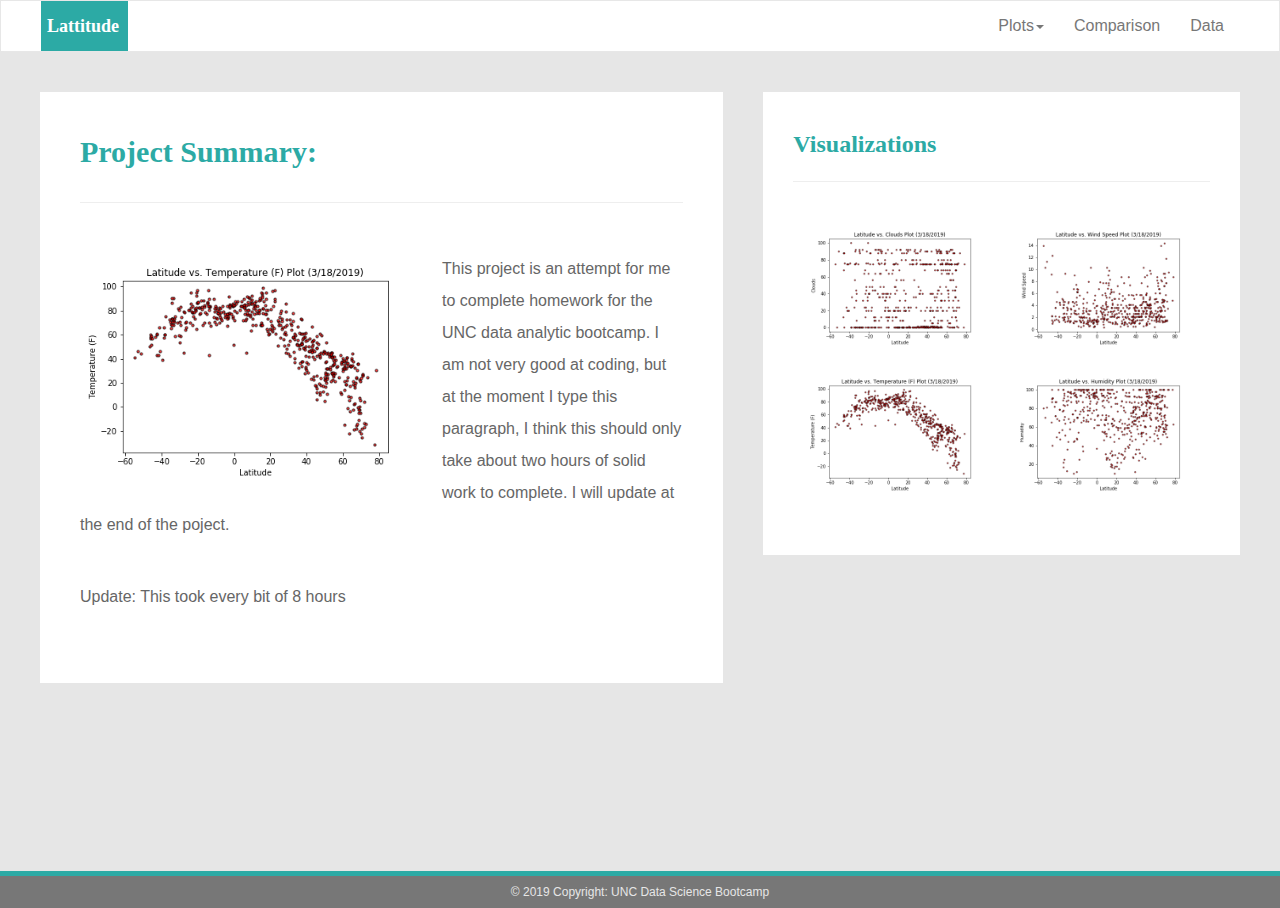
<file: index.html>
<!DOCTYPE html>
<html lang="us-en">
  <head>
    <meta charset="UTF-8">
    <title>King's Landing </title>
    <link rel="stylesheet" href="https://maxcdn.bootstrapcdn.com/bootstrap/3.3.6/css/bootstrap.min.css">
    <link rel="stylesheet" href="reset.css">
    <link rel="stylesheet" href="style.css">
  </head>
  <body>
    <nav class="navbar navbar-default">
        <div class="navbar-container container-fluid">
            <div class="navbar-header">
              <button type="button" class="navbar-toggle collapsed" data-toggle="collapse" data-target="#bs-example-navbar-collapse-1" aria-expanded="false">
                  <span class="sr-only">Toggle navigation</span>
                  <span class="icon-bar"></span>
                  <span class="icon-bar"></span>
                  <span class="icon-bar"></span>
              </button>
              <a class="navbar-brand" href="index.html" style="color: white;">Lattitude</a>
            </div>
        <div class="collapse navbar-collapse" id="bs-example-navbar-collapse-1">
          <ul class="nav navbar-nav navbar-right">
            <li class="dropdown" id="large-screen-dropdown">
                <a href="#" class="dropdown-toggle" data-toggle="dropdown" role="button" aria-haspopup="true" aria-expanded="false">Plots<span class="caret"></span></a>
                <ul class="dropdown-menu">
                  <li><a href="cloud.html"> Clouds</a></li>
                  <li><a href="windspeed.html">Wind Speed</a></li>
                  <li><a href="temperature.html">Temperature</a></li>
                  <li><a href="humidity.html">Humidity</a></li>
                </ul>
              </li>
              <a href="#" class="mobile-button" id="small-screen-dropdown" role="button">Visualizations<span class="caret"></span></a>
            <li><a href="comparison.html">Comparison</a></li>
            <li><a href="data.html">Data</a></li>
          </ul>
        </div>
      </div>
    </nav>
    <div class="content-container container-fluid">
        <div class="row">
            <main class="col-md-7 col-xs-12">
            <div class="main-padding">
              <h1 class="header">Project Summary:</h1>
              <hr>
              <section class="main-content">
                <img class="main-image" src="LatitudevsTemperaturePlot.png" alt="Temperature vs. Latitude">
                <p>This project is an attempt for me to complete homework for the UNC data analytic bootcamp. I am not very good at coding, but at the moment I type this paragraph, I think this should only take about two hours of solid work to complete. I will update at the end of the poject.</p>
                <p>Update: This took every bit of 8 hours</p>
              </section>
            </div>
          </main>
          <side class="col-md-5 col-xs-12">
              <div class="side-padding">
                <h2 class="header">Visualizations</h2>
                <hr>
                <section class="container-fluid">
                  <div class="row side-row">
                    <div class="col-md-6 col-xs-3">
                      <a href="cloud.html">
                        <img src="Latitudevs.Clouds Plot.png" alt="Cloudy" class="side-image">
                      </a>
                    </div>       
                    <div class="col-md-6 col-xs-3">
                      <a href="windspeed.html">
                        <img src="LatitudevsWindSpeedPlot.png" alt="Wind Speed vs. Latitude" class="side-image">
                      </a>
                    </div>
                    <div class="w-100"></div>
                    <div class="col-md-6 col-xs-3">
                      <a href="temperature.html">
                        <img src="LatitudevsTemperaturePlot.png" alt="Temperature vss Latitude" class="side-image">
                      </a>
                    </div>
                    <div class="col-md-6 col-xs-3">
                      <a href="humidity.html">
                        <img src="LatitudevsHumidityPlot.png" alt="Humidity vs Latitude" class="side-image">
                      </a>
                    </div>
                  </div>
                </section>
              </div>
            </side>
          </div>
        </div>
    <footer class="page-footer font-small">
        <div class="footer-copyright text-center py-3">© 2019 Copyright: UNC Data Science Bootcamp</a>
        </div>
      </footer> 
    <script src="https://code.jquery.com/jquery-3.3.1.slim.min.js" integrity="sha384-q8i/X+965DzO0rT7abK41JStQIAqVgRVzpbzo5smXKp4YfRvH+8abtTE1Pi6jizo" crossorigin="anonymous"></script>
    <script src="https://cdnjs.cloudflare.com/ajax/libs/popper.js/1.14.3/umd/popper.min.js" integrity="sha384-ZMP7rVo3mIykV+2+9J3UJ46jBk0WLaUAdn689aCwoqbBJiSnjAK/l8WvCWPIPm49" crossorigin="anonymous"></script>
    <script src="https://stackpath.bootstrapcdn.com/bootstrap/4.1.1/js/bootstrap.min.js" integrity="sha384-smHYKdLADwkXOn1EmN1qk/HfnUcbVRZyYmZ4qpPea6sjB/pTJ0euyQp0Mk8ck+5T" crossorigin="anonymous"></script>
  </body>
</html>
</file>
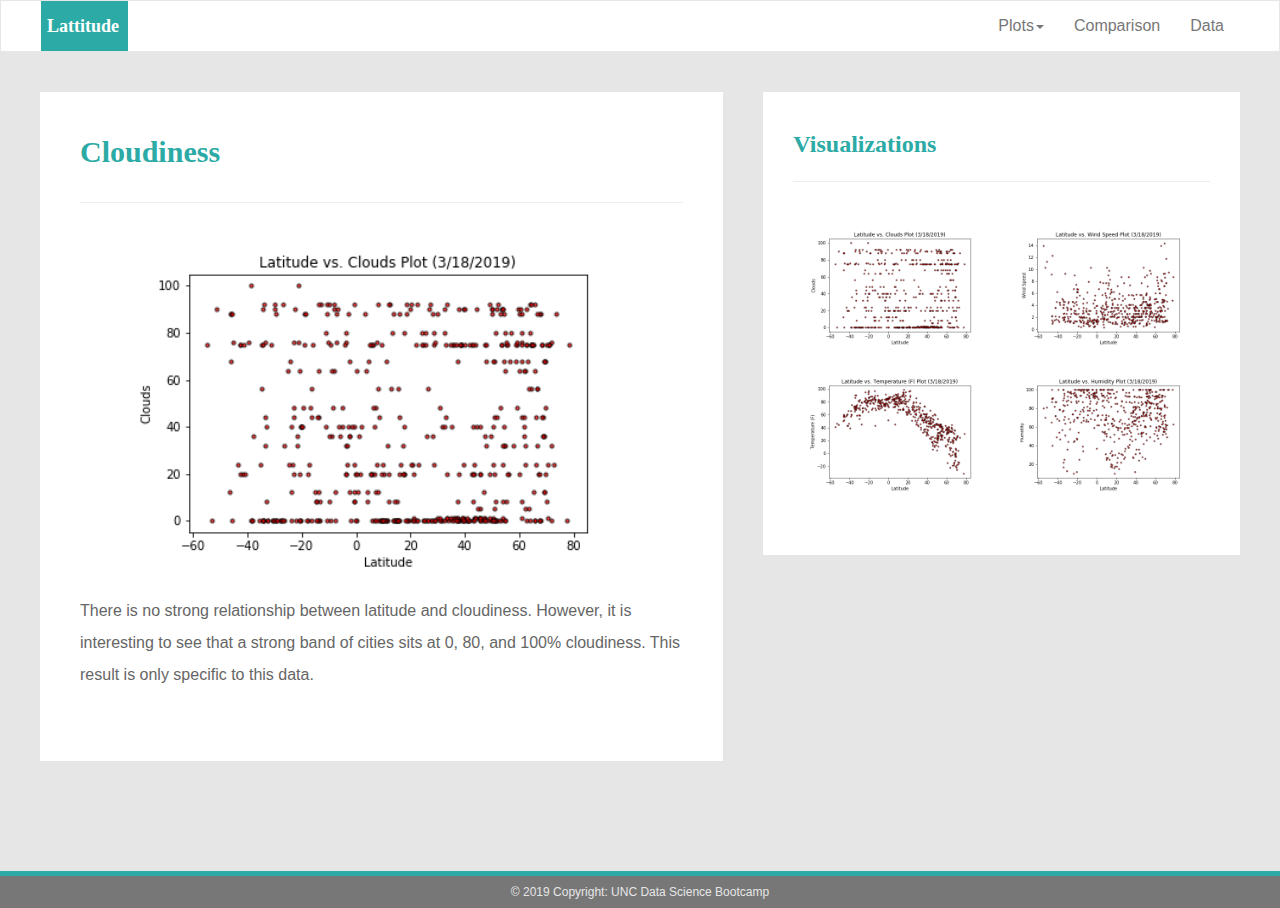
<file: cloud.html>
<!DOCTYPE html>
<html lang="us-en">
  <head>
    <meta charset="UTF-8">
    <title>Clouds vs. Latitude </title>
    <link rel="stylesheet" href="https://maxcdn.bootstrapcdn.com/bootstrap/3.3.6/css/bootstrap.min.css">
    <link rel="stylesheet" href="reset.css">
    <link rel="stylesheet" href="style.css">
  </head>
  <body>
    <nav class="navbar navbar-default">
        <div class="navbar-container container-fluid">
            <div class="navbar-header">
              <button type="button" class="navbar-toggle collapsed" data-toggle="collapse" data-target="#bs-example-navbar-collapse-1" aria-expanded="false">
                  <span class="sr-only">Toggle navigation</span>
                  <span class="icon-bar"></span>
                  <span class="icon-bar"></span>
                  <span class="icon-bar"></span>
              </button>
              <a class="navbar-brand" href="index.html" style="color: white;">Lattitude</a>
            </div>
        <div class="collapse navbar-collapse" id="bs-example-navbar-collapse-1">
          <ul class="nav navbar-nav navbar-right">
            <li class="dropdown" id="large-screen-dropdown">
                <a href="#" class="dropdown-toggle" data-toggle="dropdown" role="button" aria-haspopup="true" aria-expanded="false">Plots<span class="caret"></span></a>
                <ul class="dropdown-menu">
                  <li><a href="cloud.html"> Clouds</a></li>
                  <li><a href="windspeed.html">Wind Speed</a></li>
                  <li><a href="temperature.html">Temperature</a></li>
                  <li><a href="humidity.html">Humidity</a></li>
                </ul>
              </li>
              <a href="#" class="mobile-button" id="small-screen-dropdown" role="button">Visualizations<span class="caret"></span></a>
            <li><a href="comparison.html">Comparison</a></li>
            <li><a href="data.html">Data</a></li>
          </ul>
        </div>
      </div>  
    </nav>
    <div class="content-container container-fluid">
            <div class="row">
              <main class="col-md-7 col-xs-12">
                <div class="main-padding">
                  <h1 class="header">Cloudiness</h1>
                  <hr>
                  <section class="main-content">
                    <img class="main-image-nonfloat" src="Latitudevs.Clouds Plot.png" alt="Clouds vs. Latitude">
                    <p> There is no strong relationship between latitude and cloudiness. However, it is interesting to see that a strong band of cities sits at 0, 80, and 100% cloudiness. This result is only specific to this data. </p>
                  </section>
                </div>
              </main>
              <side class="col-md-5 col-xs-12">
                    <div class="side-padding">
                      <h2 class="header">Visualizations</h2>
                      <hr>
                      <section class="container-fluid">
                        <div class="row side-row">
                          <div class="col-md-6 col-xs-3">
                            <a href="cloud.html">
                              <img src="Latitudevs.Clouds Plot.png" alt="Cloudy" class="side-image">
                            </a>
                          </div>       
                          <div class="col-md-6 col-xs-3">
                            <a href="windspeed.html">
                              <img src="LatitudevsWindSpeedPlot.png" alt="Wind Speed vs. Latitude" class="side-image">
                            </a>
                          </div>
                          <div class="w-100"></div>
                          <div class="col-md-6 col-xs-3">
                            <a href="temperature.html">
                              <img src="LatitudevsTemperaturePlot.png" alt="Temperature vss Latitude" class="side-image">
                            </a>
                          </div>
                          <div class="col-md-6 col-xs-3">
                            <a href="humidity.html">
                              <img src="LatitudevsHumidityPlot.png" alt="Humidity vs Latitude" class="side-image">
                            </a>
                          </div>
                        </div>
                      </section>
                    </div>
                  </side>
            </div>
          </div>    
          <footer class="page-footer font-small">
            <div class="footer-copyright text-center py-3">© 2019 Copyright: UNC Data Science Bootcamp</a>
            </div>
          </footer>
          <script src="https://code.jquery.com/jquery-3.3.1.slim.min.js" integrity="sha384-q8i/X+965DzO0rT7abK41JStQIAqVgRVzpbzo5smXKp4YfRvH+8abtTE1Pi6jizo" crossorigin="anonymous"></script>
          <script src="https://cdnjs.cloudflare.com/ajax/libs/popper.js/1.14.3/umd/popper.min.js" integrity="sha384-ZMP7rVo3mIykV+2+9J3UJ46jBk0WLaUAdn689aCwoqbBJiSnjAK/l8WvCWPIPm49" crossorigin="anonymous"></script>
          <script src="https://stackpath.bootstrapcdn.com/bootstrap/4.1.1/js/bootstrap.min.js" integrity="sha384-smHYKdLADwkXOn1EmN1qk/HfnUcbVRZyYmZ4qpPea6sjB/pTJ0euyQp0Mk8ck+5T" crossorigin="anonymous"></script>  
        </body>   
</html>
</file>
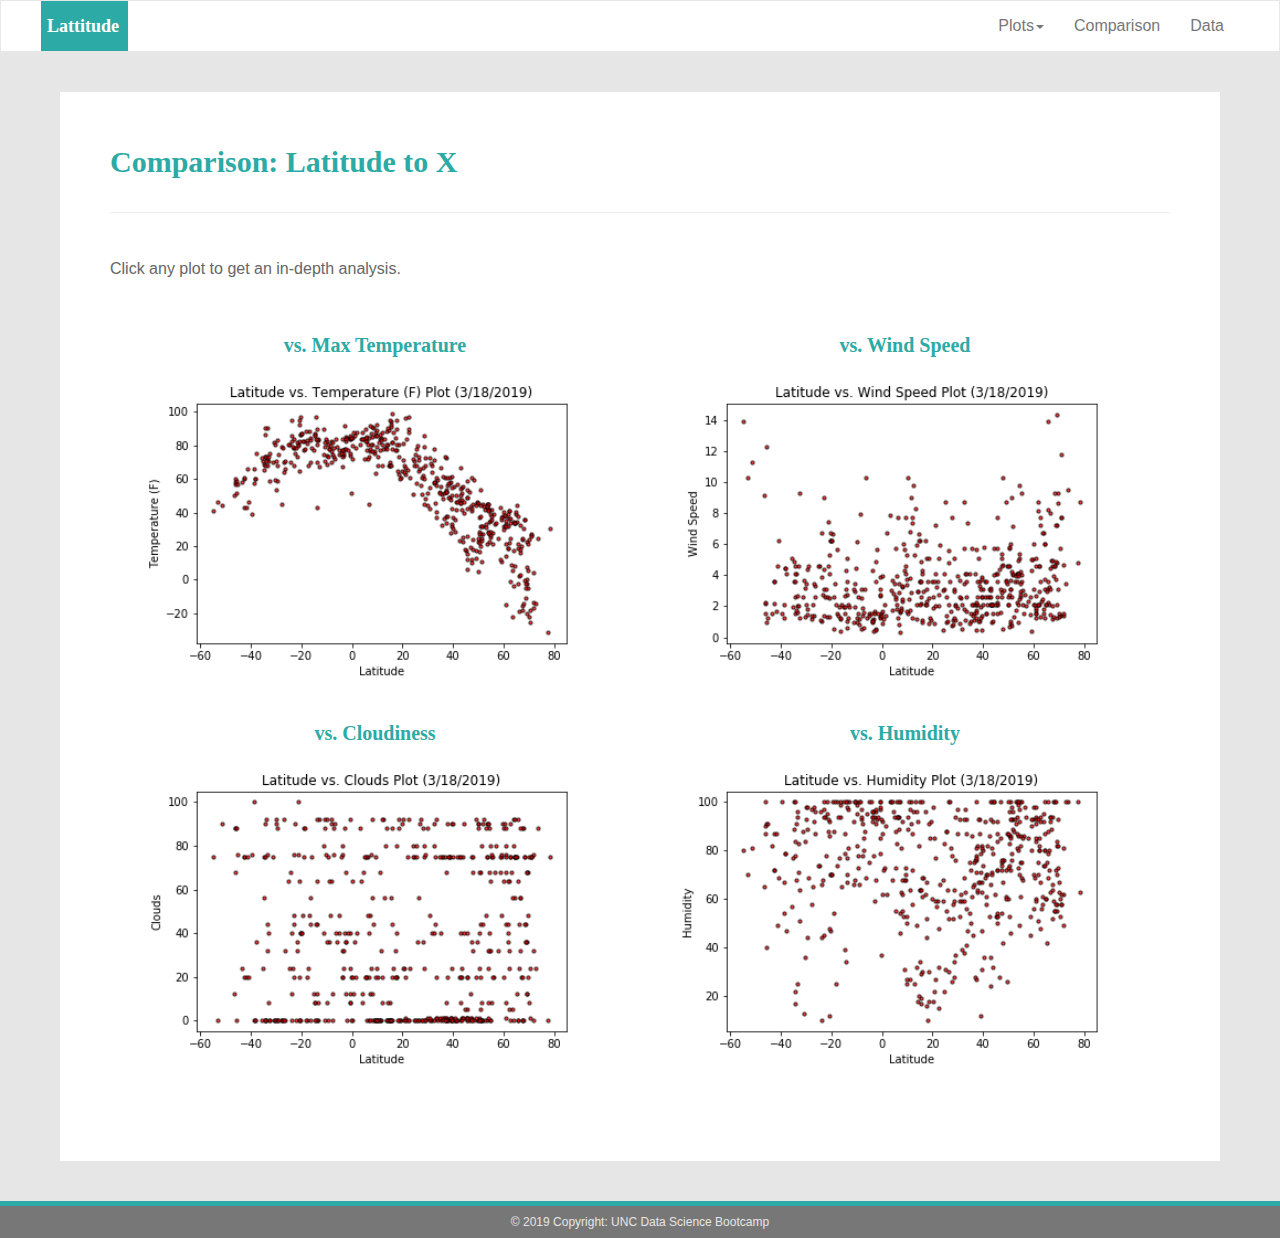
<file: comparison.html>
<!DOCTYPE html>
<html lang="us-en">
  <head>
    <meta charset="UTF-8">
    <title>Comparison</title>
    <link rel="stylesheet" href="https://maxcdn.bootstrapcdn.com/bootstrap/3.3.6/css/bootstrap.min.css">
    <link rel="stylesheet" href="reset.css">
    <link rel="stylesheet" href="style.css">
  </head>
  <body>
    <nav class="navbar navbar-default">
        <div class="navbar-container container-fluid">
            <div class="navbar-header">
              <button type="button" class="navbar-toggle collapsed" data-toggle="collapse" data-target="#bs-example-navbar-collapse-1" aria-expanded="false">
                  <span class="sr-only">Toggle navigation</span>
                  <span class="icon-bar"></span>
                  <span class="icon-bar"></span>
                  <span class="icon-bar"></span>
              </button>
              <a class="navbar-brand" href="index.html" style="color: white;">Lattitude</a>
            </div>
        <div class="collapse navbar-collapse" id="bs-example-navbar-collapse-1">
          <ul class="nav navbar-nav navbar-right">
            <li class="dropdown" id="large-screen-dropdown">
                <a href="#" class="dropdown-toggle" data-toggle="dropdown" role="button" aria-haspopup="true" aria-expanded="false">Plots<span class="caret"></span></a>
                <ul class="dropdown-menu">
                  <li><a href="cloud.html"> Clouds</a></li>
                  <li><a href="windspeed.html">Wind Speed</a></li>
                  <li><a href="temperature.html">Temperature</a></li>
                  <li><a href="humidity.html">Humidity</a></li>
                </ul>
              </li>
            <a href="#" class="mobile-button" id="small-screen-dropdown" role="button">Visualizations<span class="caret"></span></a>
            <li><a href="comparison.html">Comparison</a></li>
            <li><a href="data.html">Data</a></li>
          </ul>
        </div>
      </div>  
    </nav>
    <div class="content-container container-fluid">
      <div class="row">
        <main class="comparison-padding">
          <h1 class="header">Comparison: Latitude to X</h1>
          <hr>
          <p>Click any plot to get an in-depth analysis.</p>
          <section class="container-fluid">
              <div class="row main-row">
                <div class="col-md-6 col-sm-12">
                  <h3 class="header">vs. Max Temperature</h3>
                  <a href="temperature.html">
                    <img src="LatitudevsTemperaturePlot.png" alt="Temperature vs. Latitude" class="side-image">
                  </a>
                  <hr class="small-screen-hr">
                </div>
                <div class="col-md-6 col-sm-12">
                  <h3 class="header">vs. Wind Speed</h3>
                  <a href="windspeed.html">
                    <img src="LatitudevsWindSpeedPlot.png" alt="Wind Speed vs. Latitude" class="side-image">                  </a>
                  <hr class="small-screen-hr">
                </div>
                <div class="w-100"></div>
                <div class="col-md-6 col-sm-12">
                  <h3 class="header">vs. Cloudiness</h3>
                  <a href="cloud.html">
                    <img src="Latitudevs.Clouds Plot.png" alt="Cloudy" class="side-image">
                  </a>
                  <hr class="small-screen-hr">
                </div>
                <div class="col-md-6 col-sm-12">
                  <h3 class="header">vs. Humidity</h3>
                  <a href="humidity.html">
                    <img src="LatitudevsHumidityPlot.png" alt="Humidity vs Latitude" class="side-image">
                </a>
                </div>
              </div>
            </section>
        </main>
      </div>
    </div>
    <footer class="page-footer font-small">
      <div class="footer-copyright text-center py-3">© 2019 Copyright: UNC Data Science Bootcamp</a>
      </div>
    </footer>
    <script src="https://code.jquery.com/jquery-3.3.1.slim.min.js" integrity="sha384-q8i/X+965DzO0rT7abK41JStQIAqVgRVzpbzo5smXKp4YfRvH+8abtTE1Pi6jizo" crossorigin="anonymous"></script>
    <script src="https://cdnjs.cloudflare.com/ajax/libs/popper.js/1.14.3/umd/popper.min.js" integrity="sha384-ZMP7rVo3mIykV+2+9J3UJ46jBk0WLaUAdn689aCwoqbBJiSnjAK/l8WvCWPIPm49" crossorigin="anonymous"></script>
    <script src="https://stackpath.bootstrapcdn.com/bootstrap/4.1.1/js/bootstrap.min.js" integrity="sha384-smHYKdLADwkXOn1EmN1qk/HfnUcbVRZyYmZ4qpPea6sjB/pTJ0euyQp0Mk8ck+5T" crossorigin="anonymous"></script>
  </body>
</html>
</file>
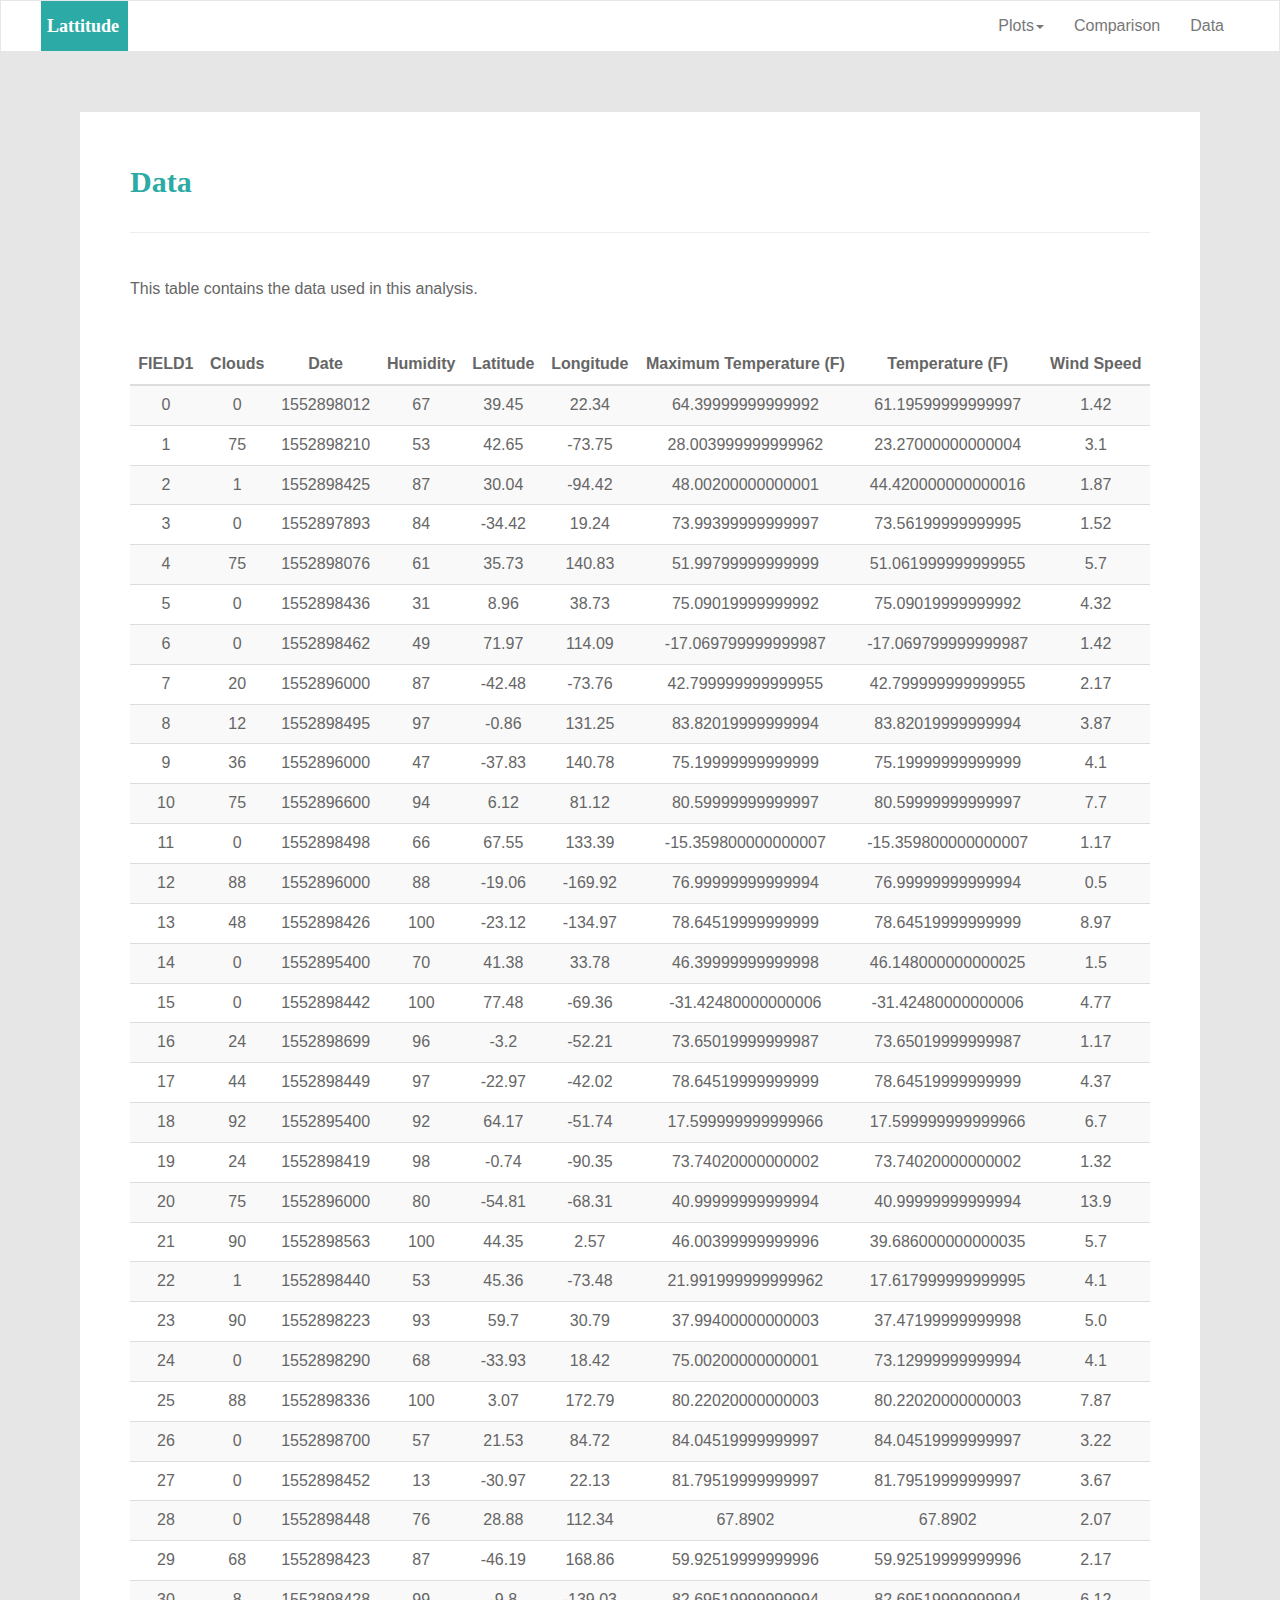
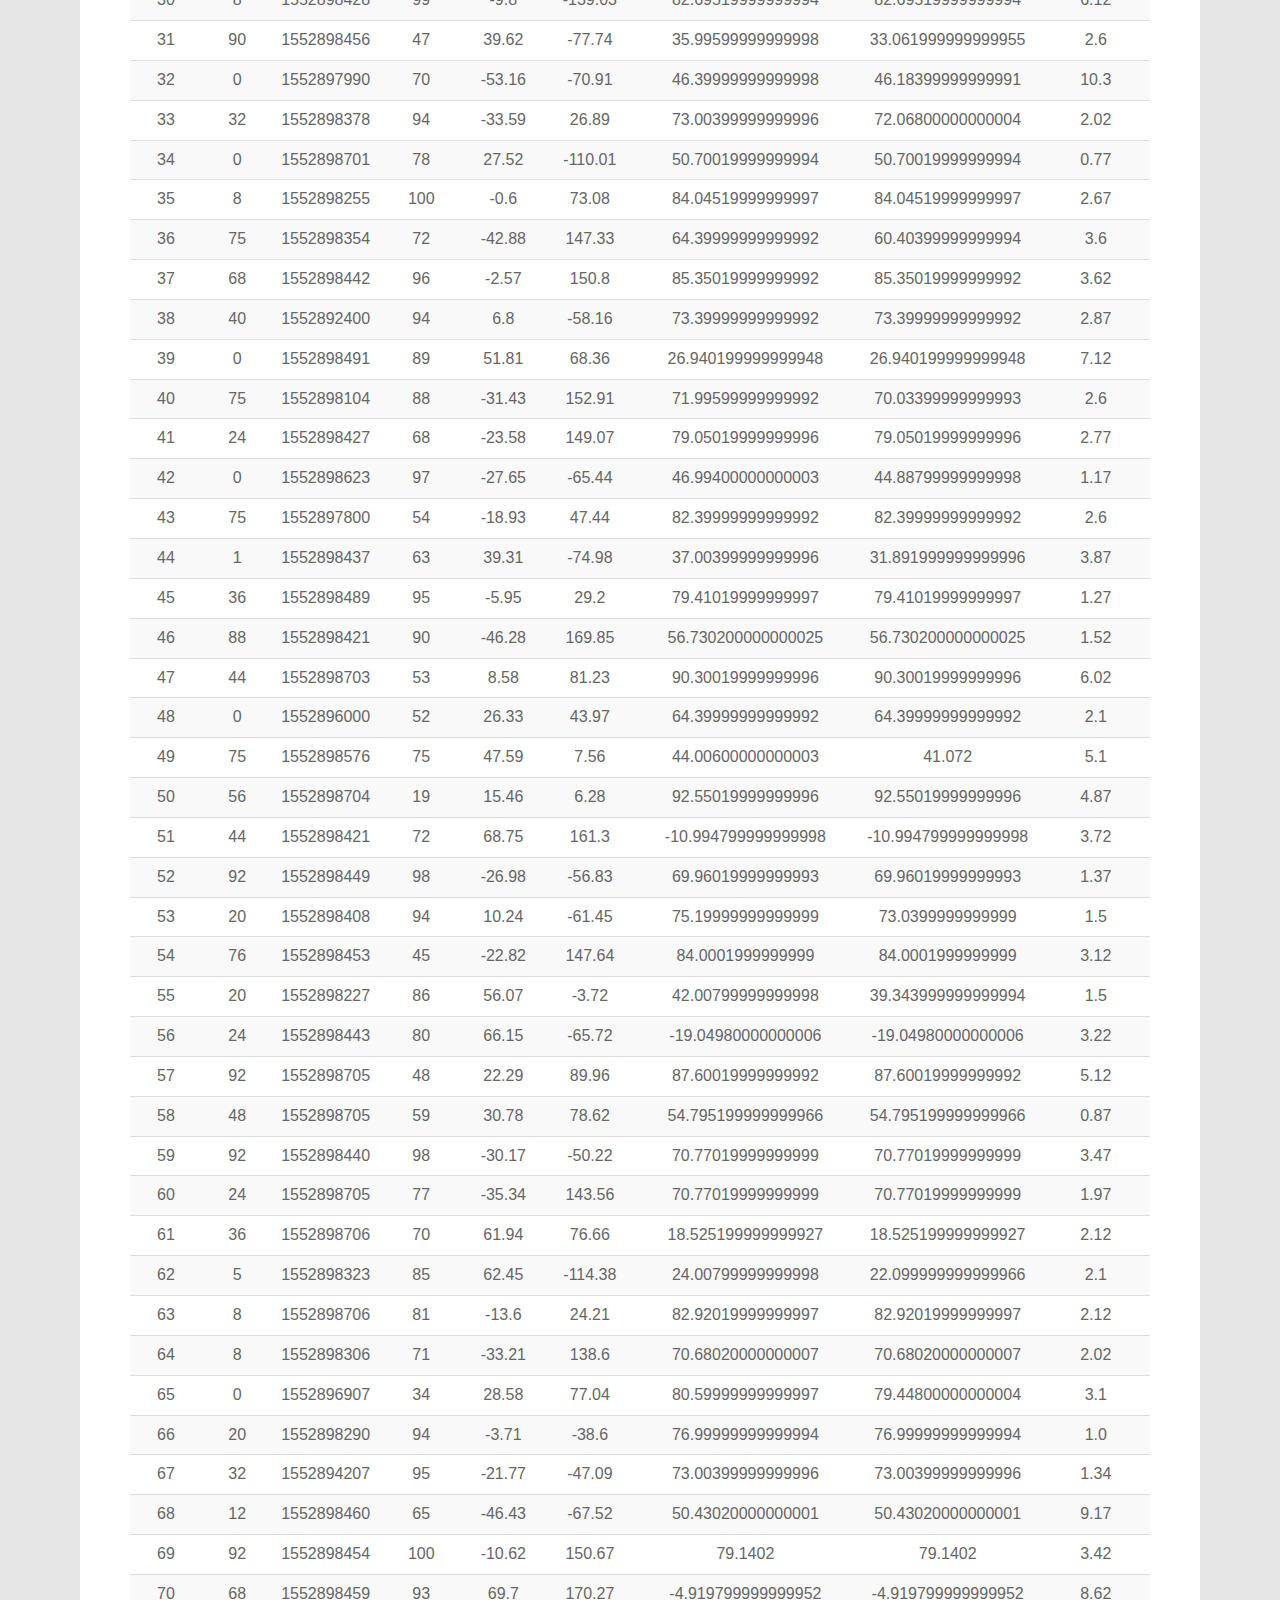
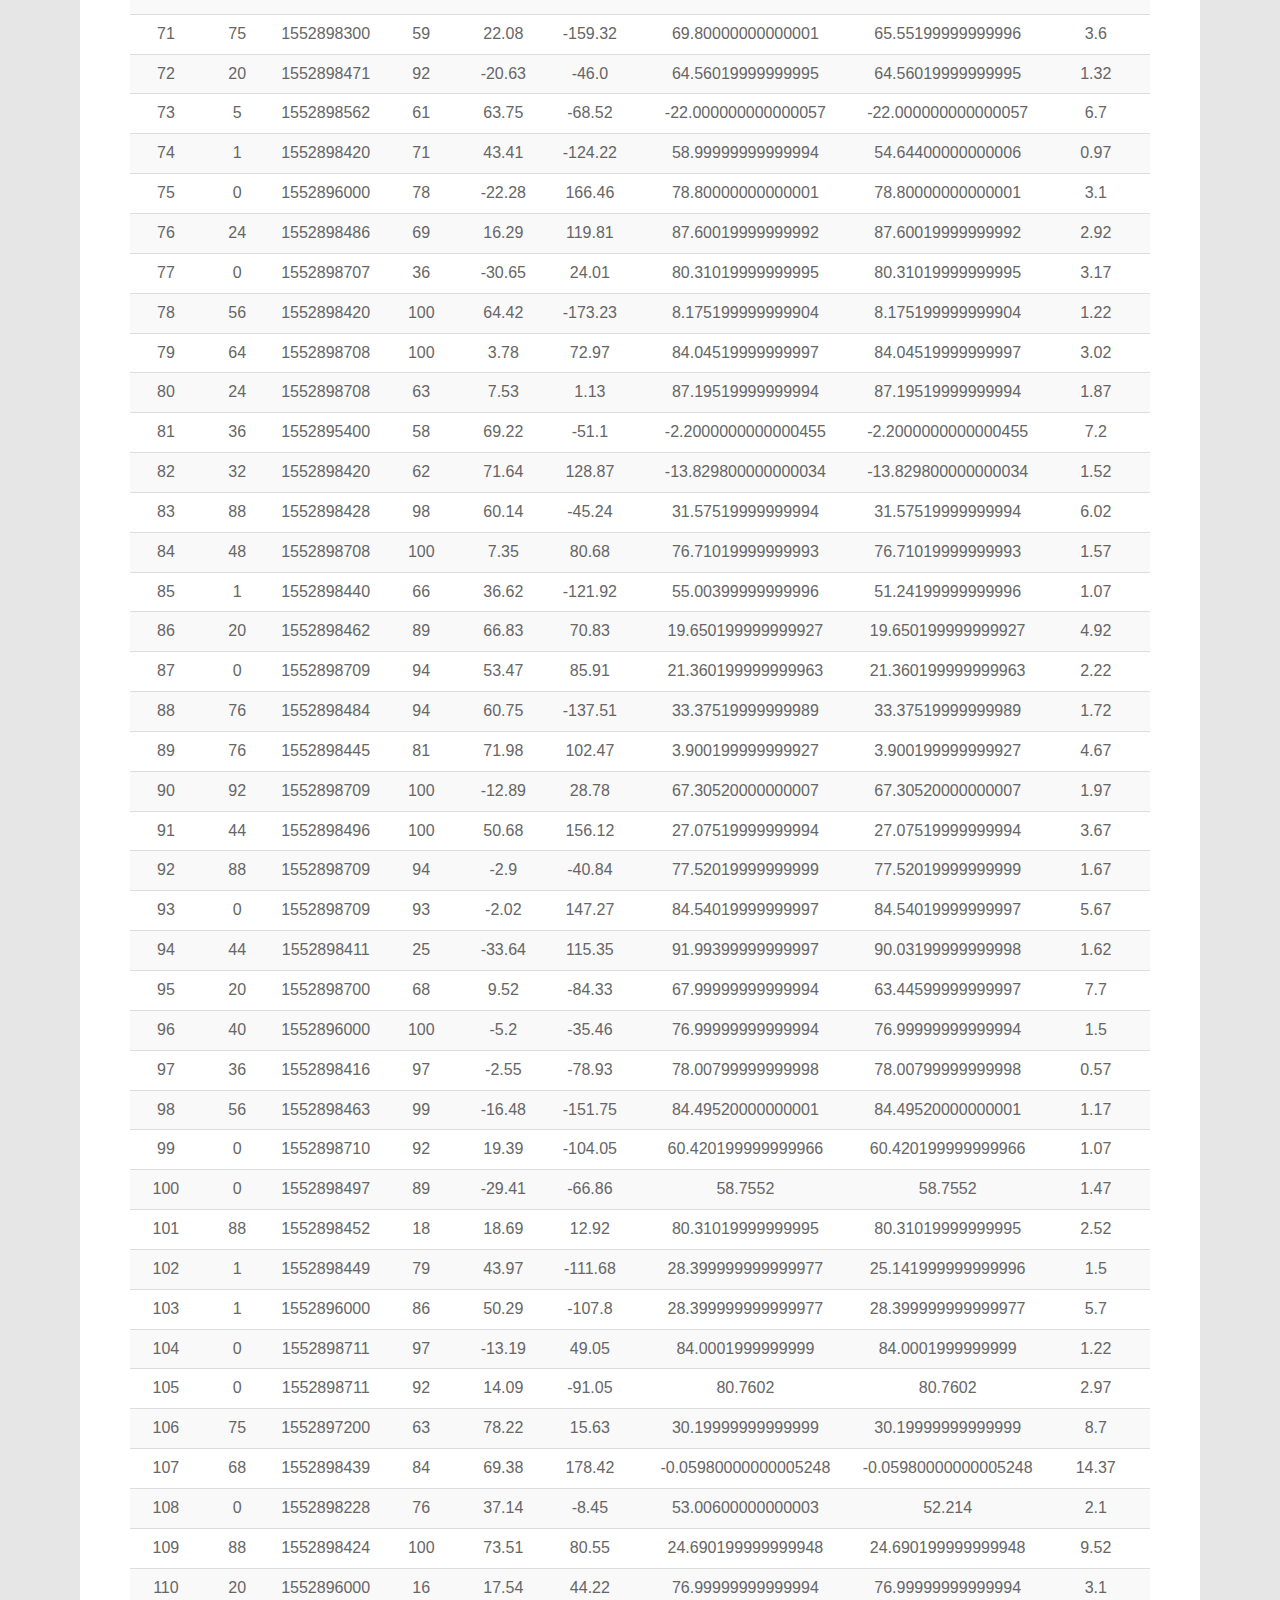
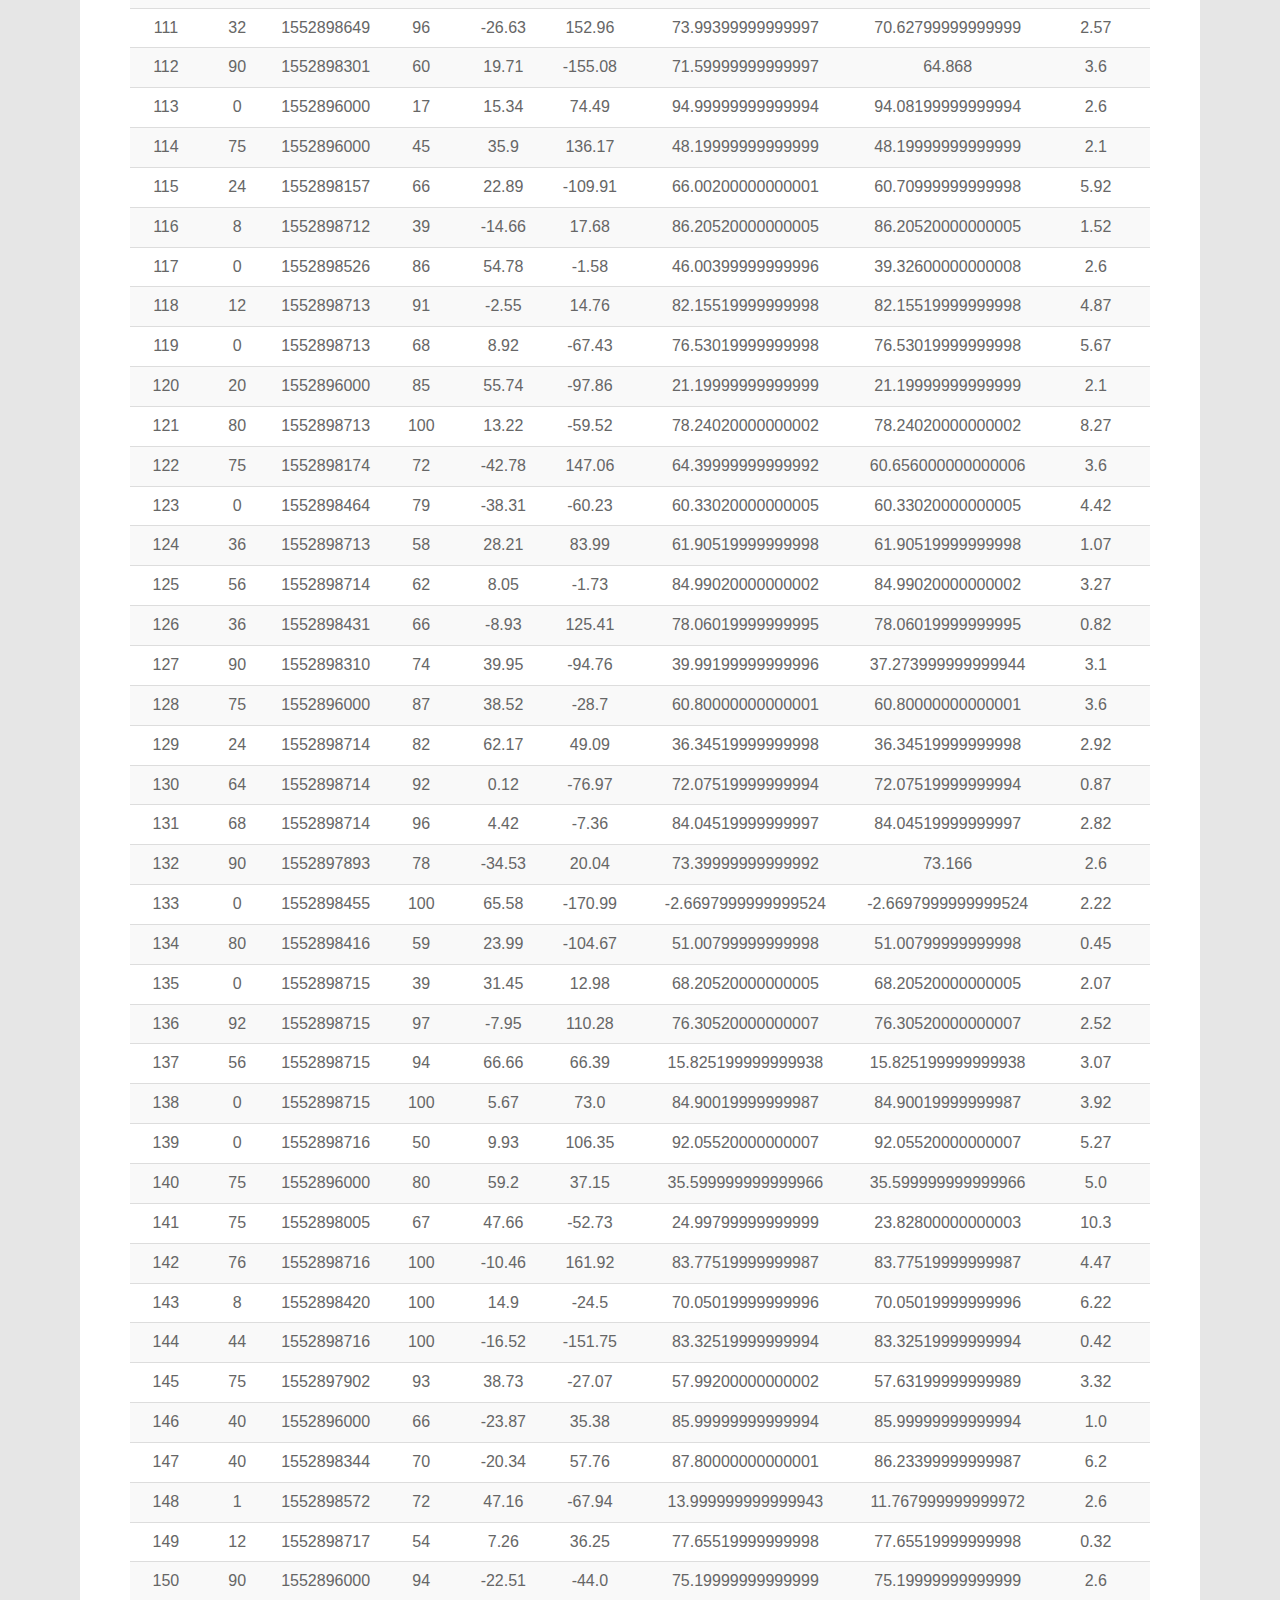
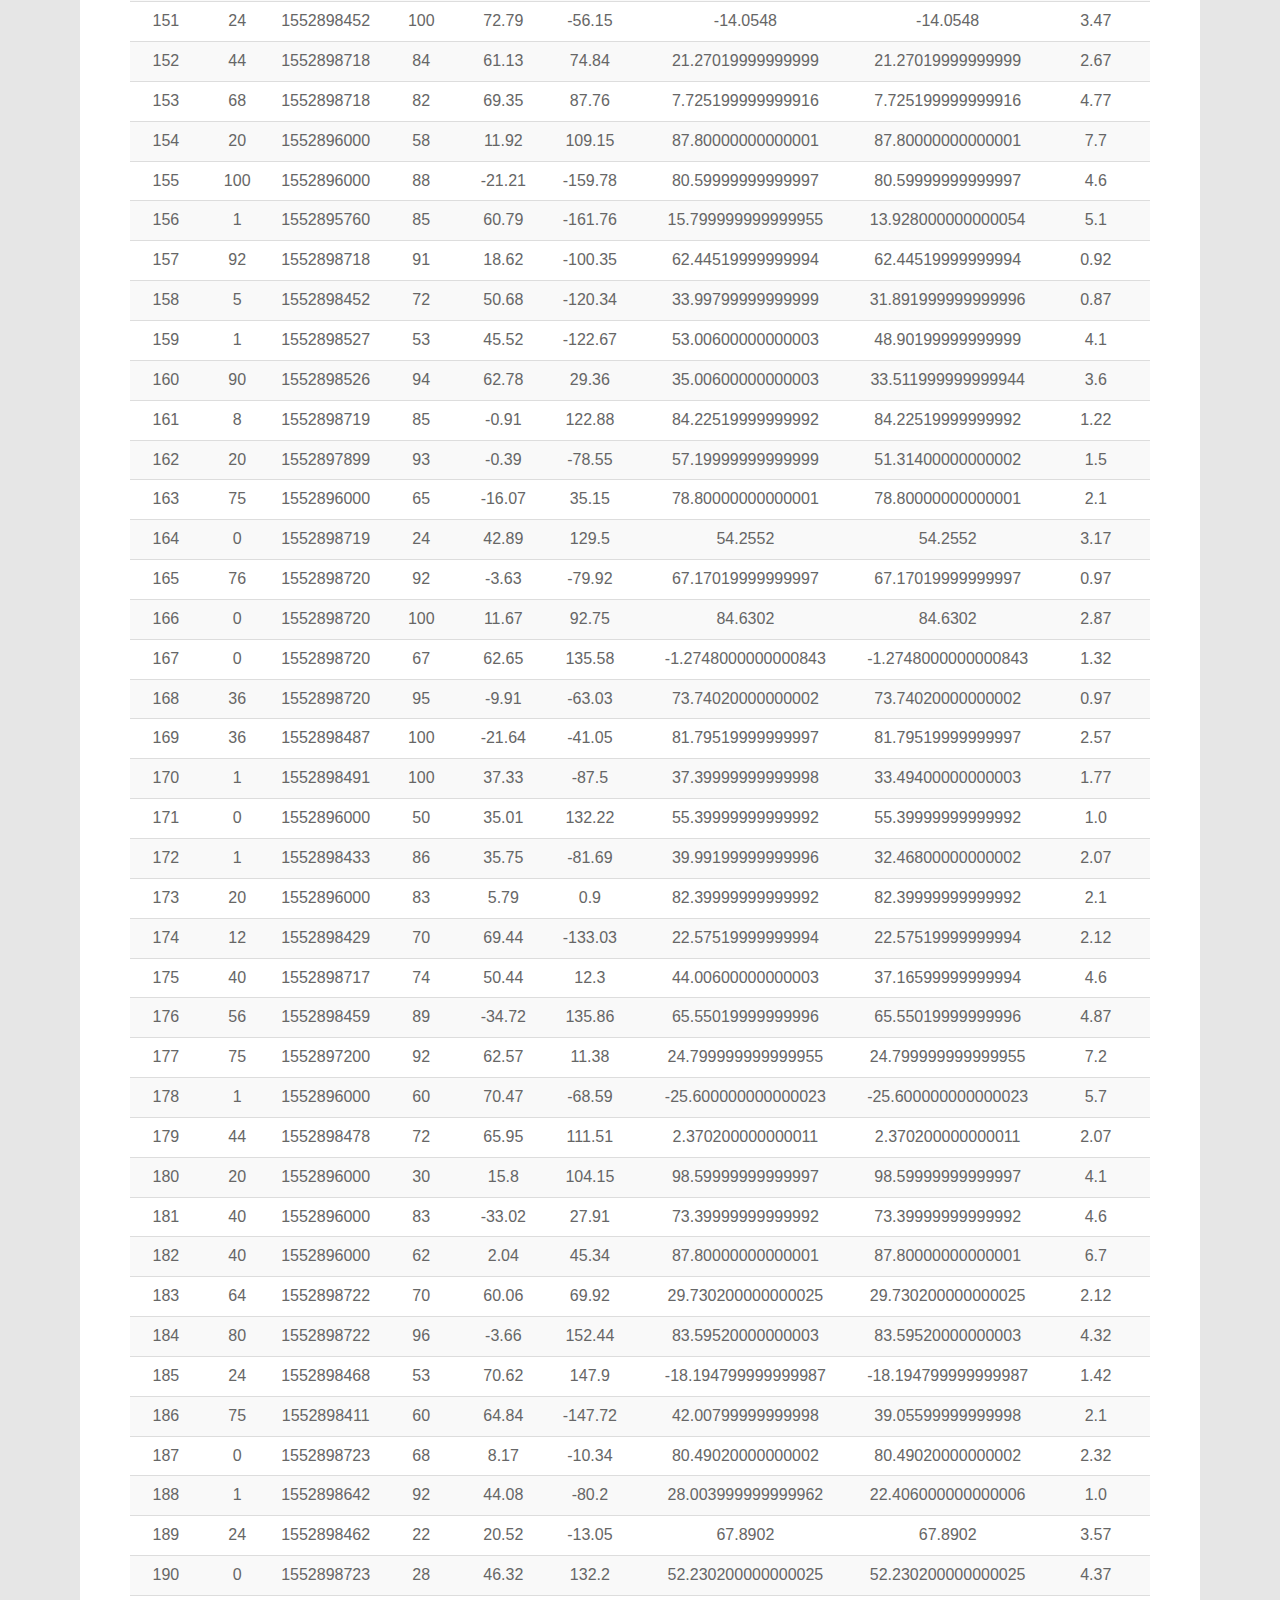
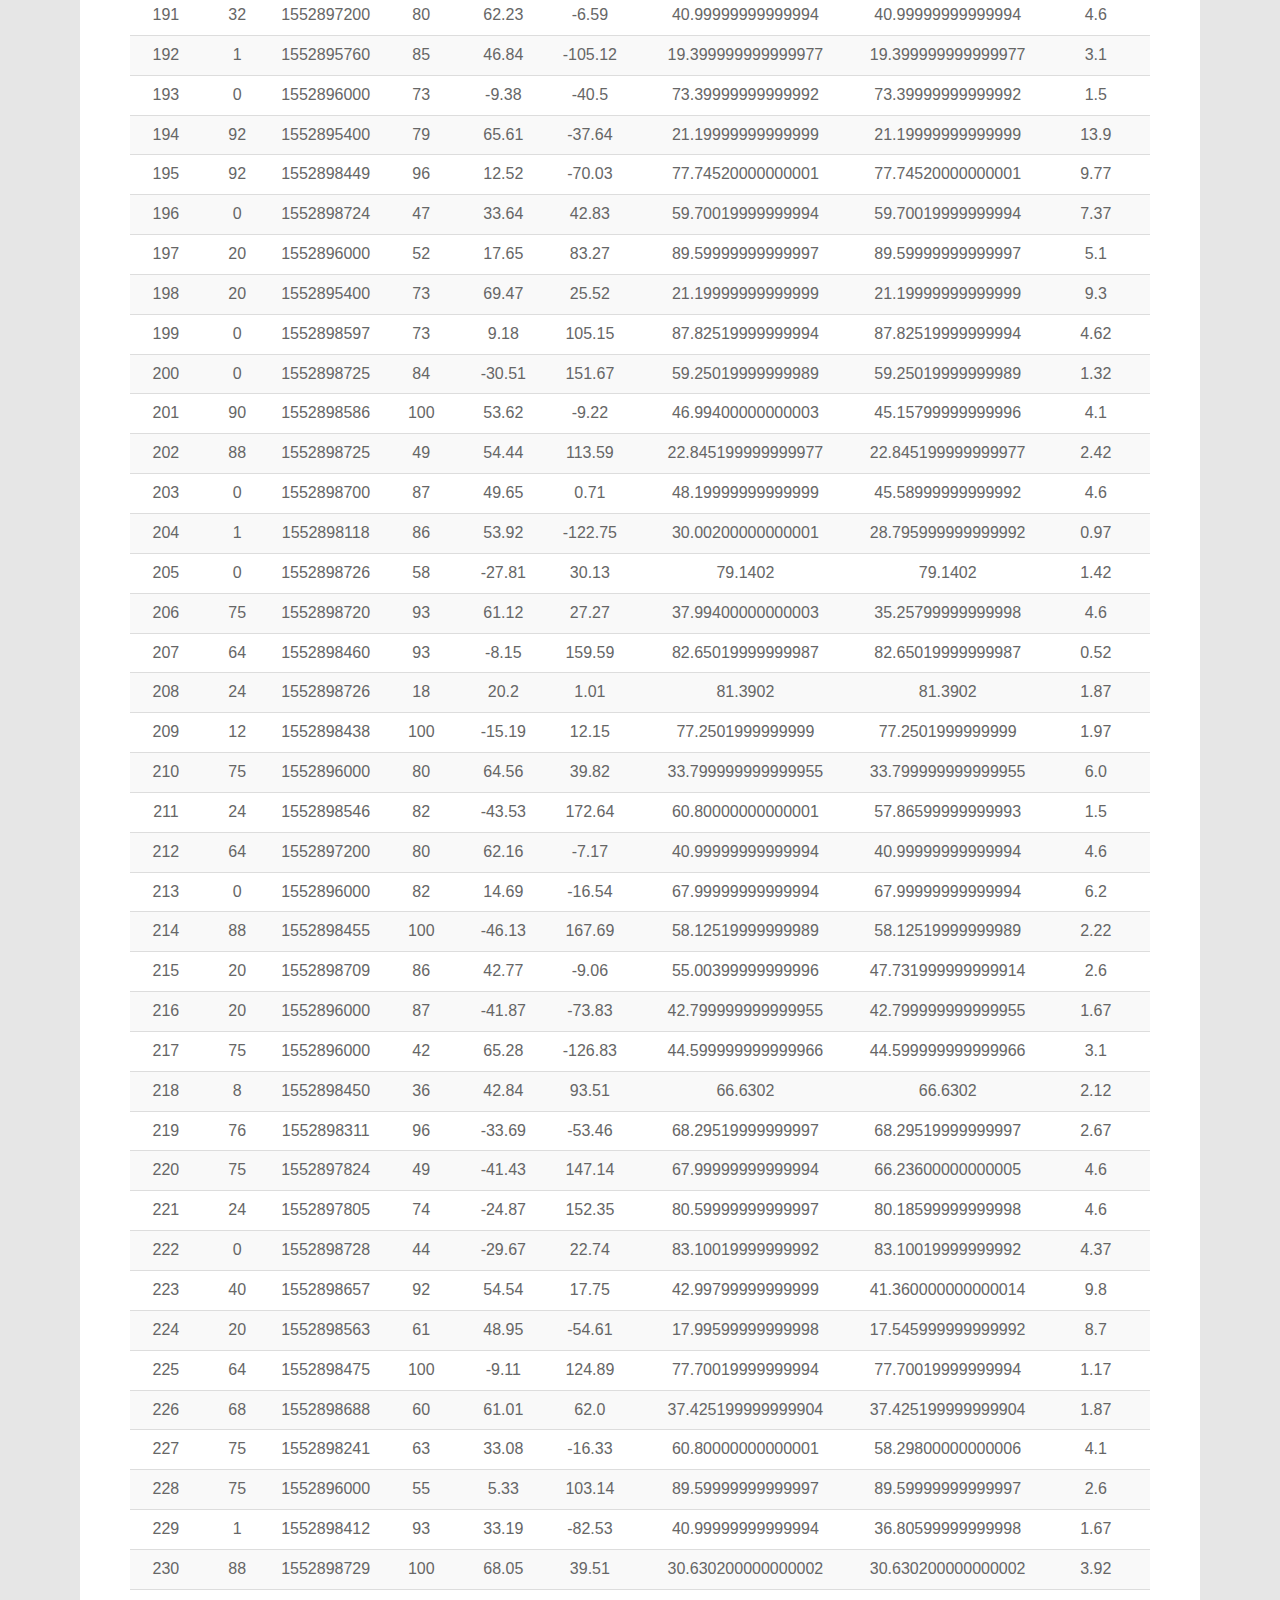
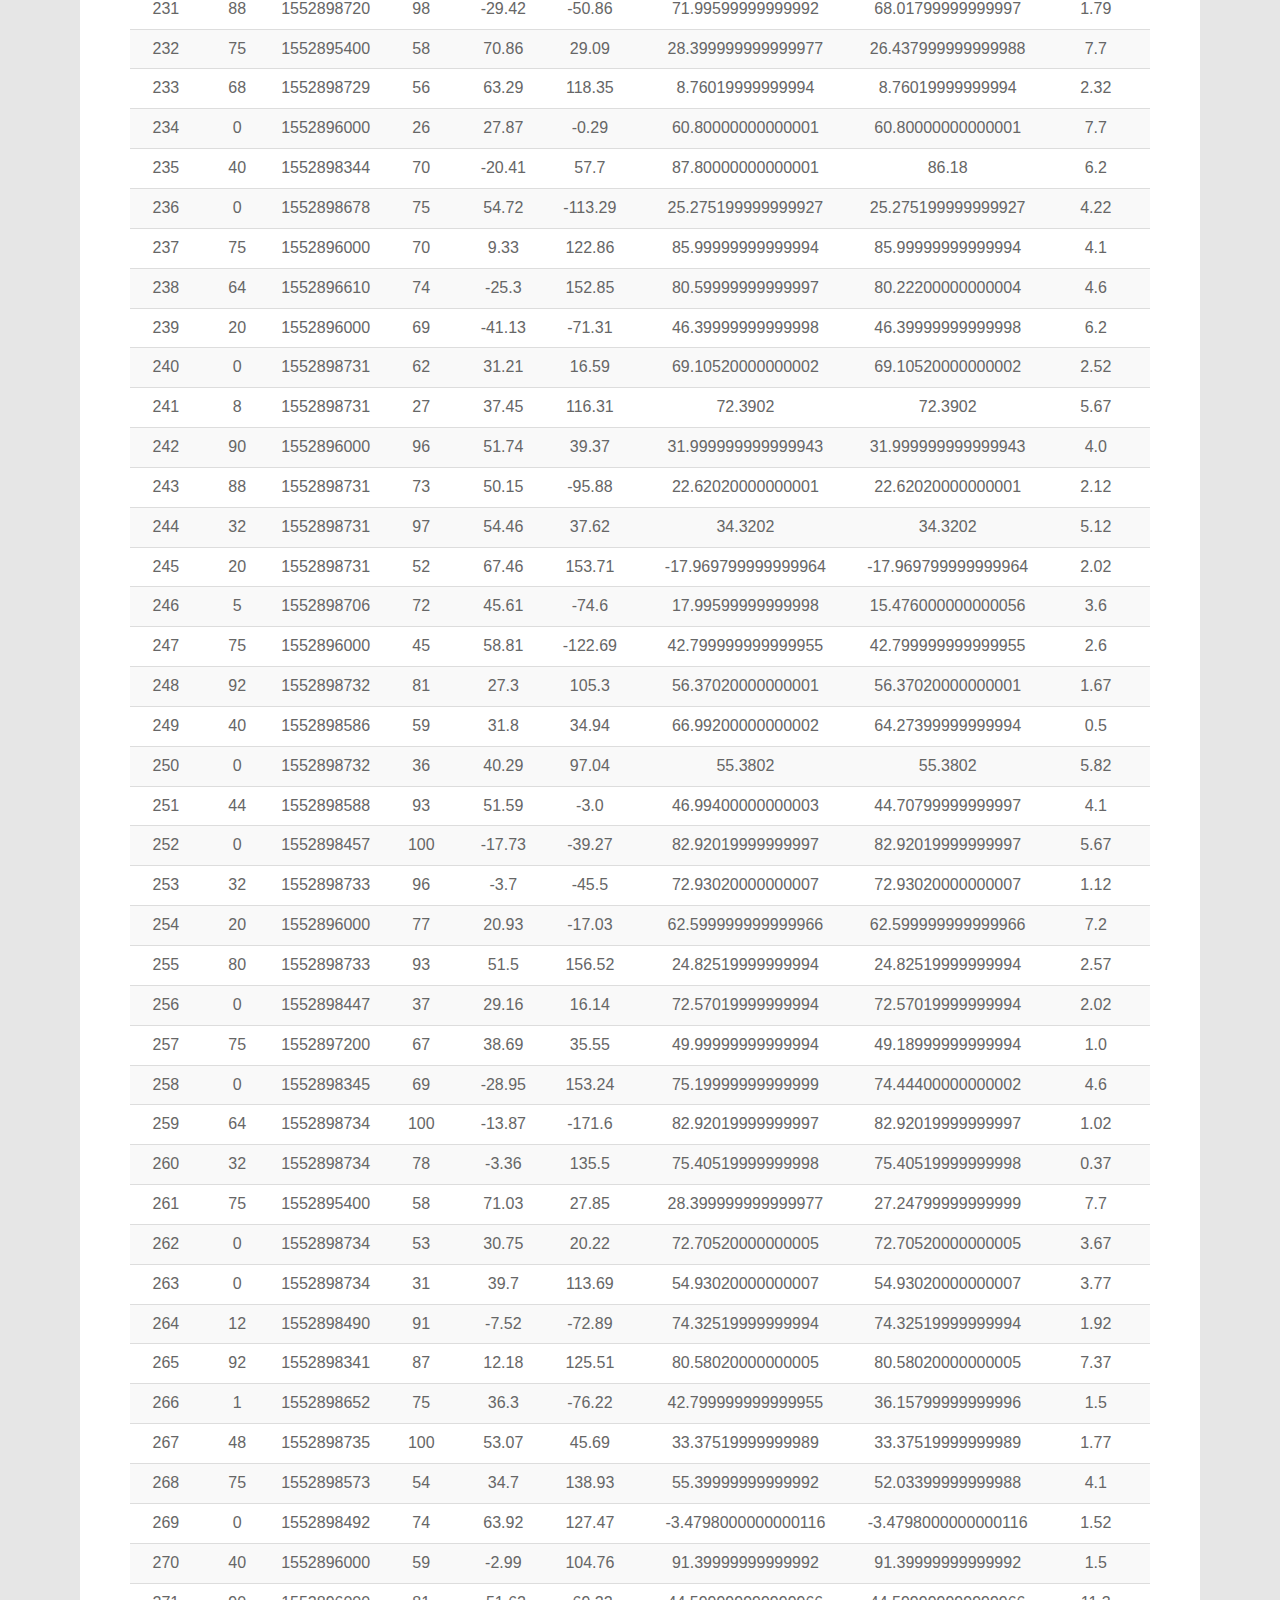
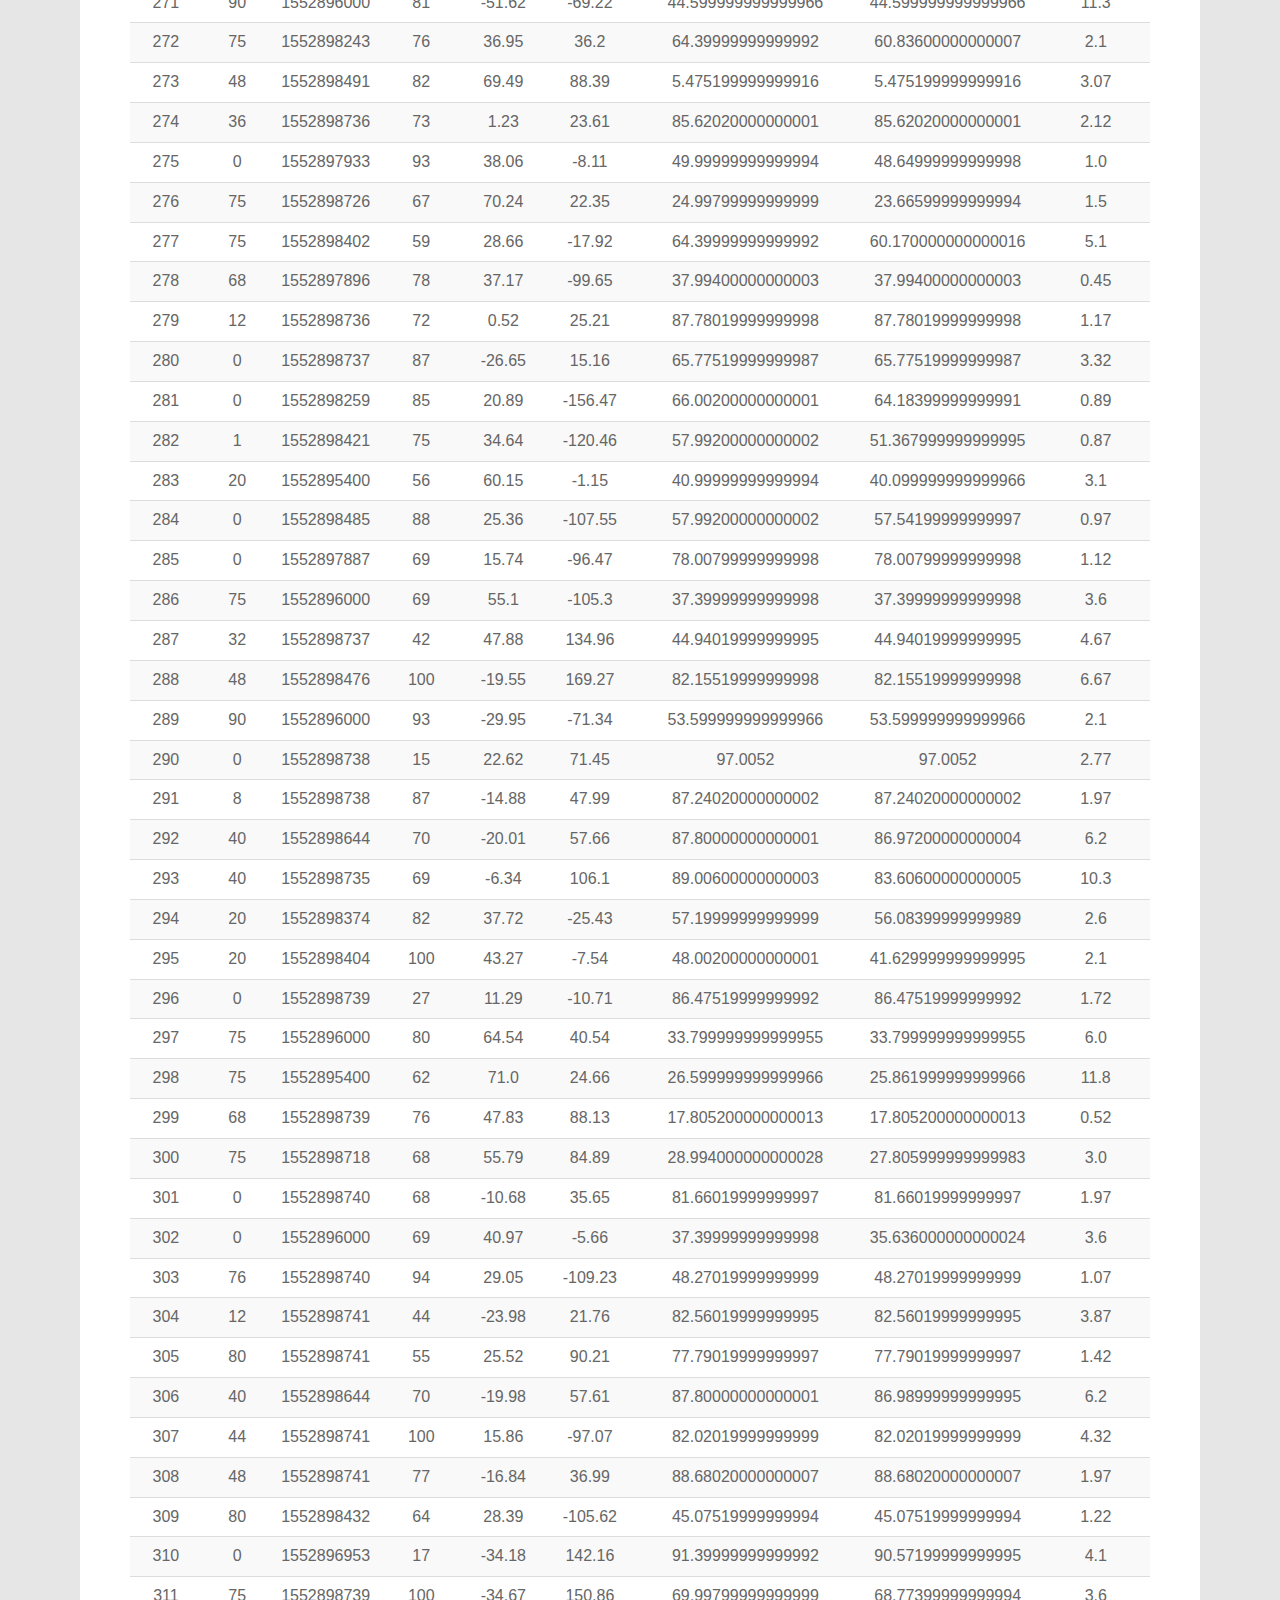
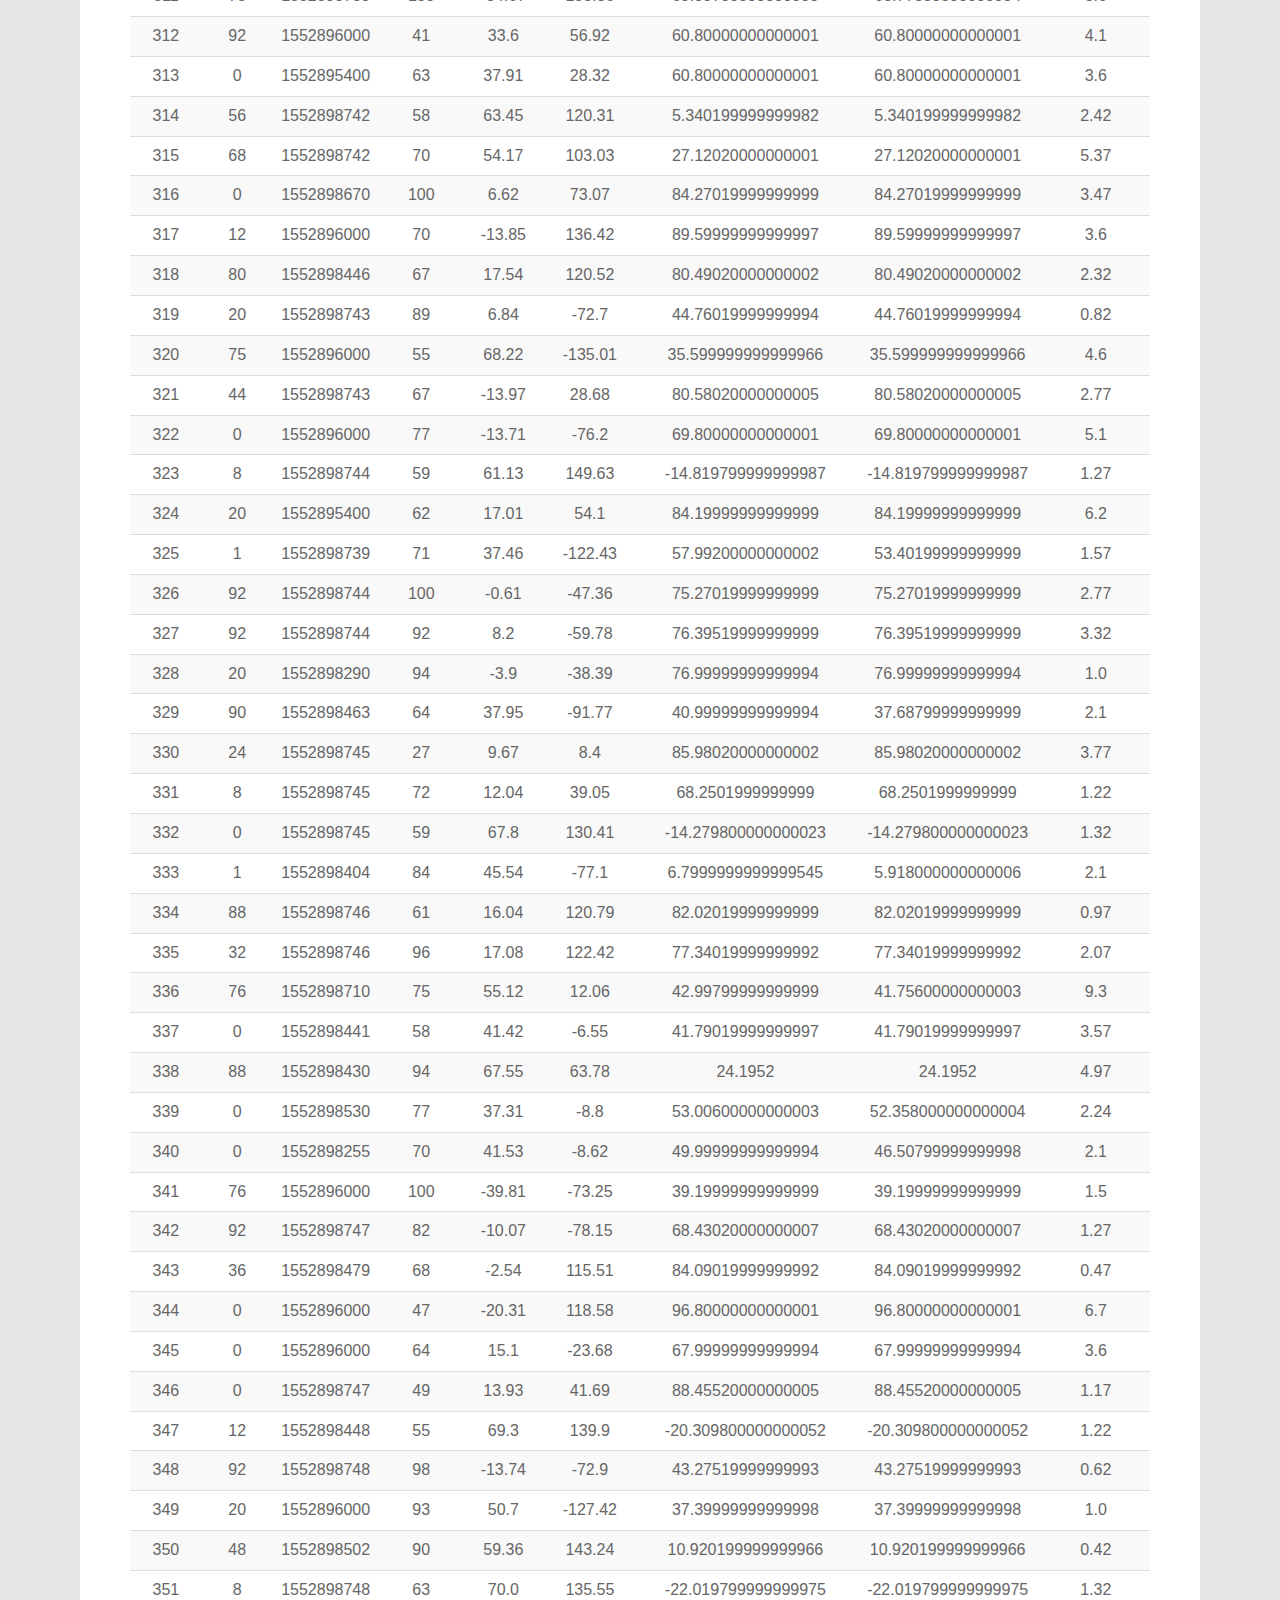
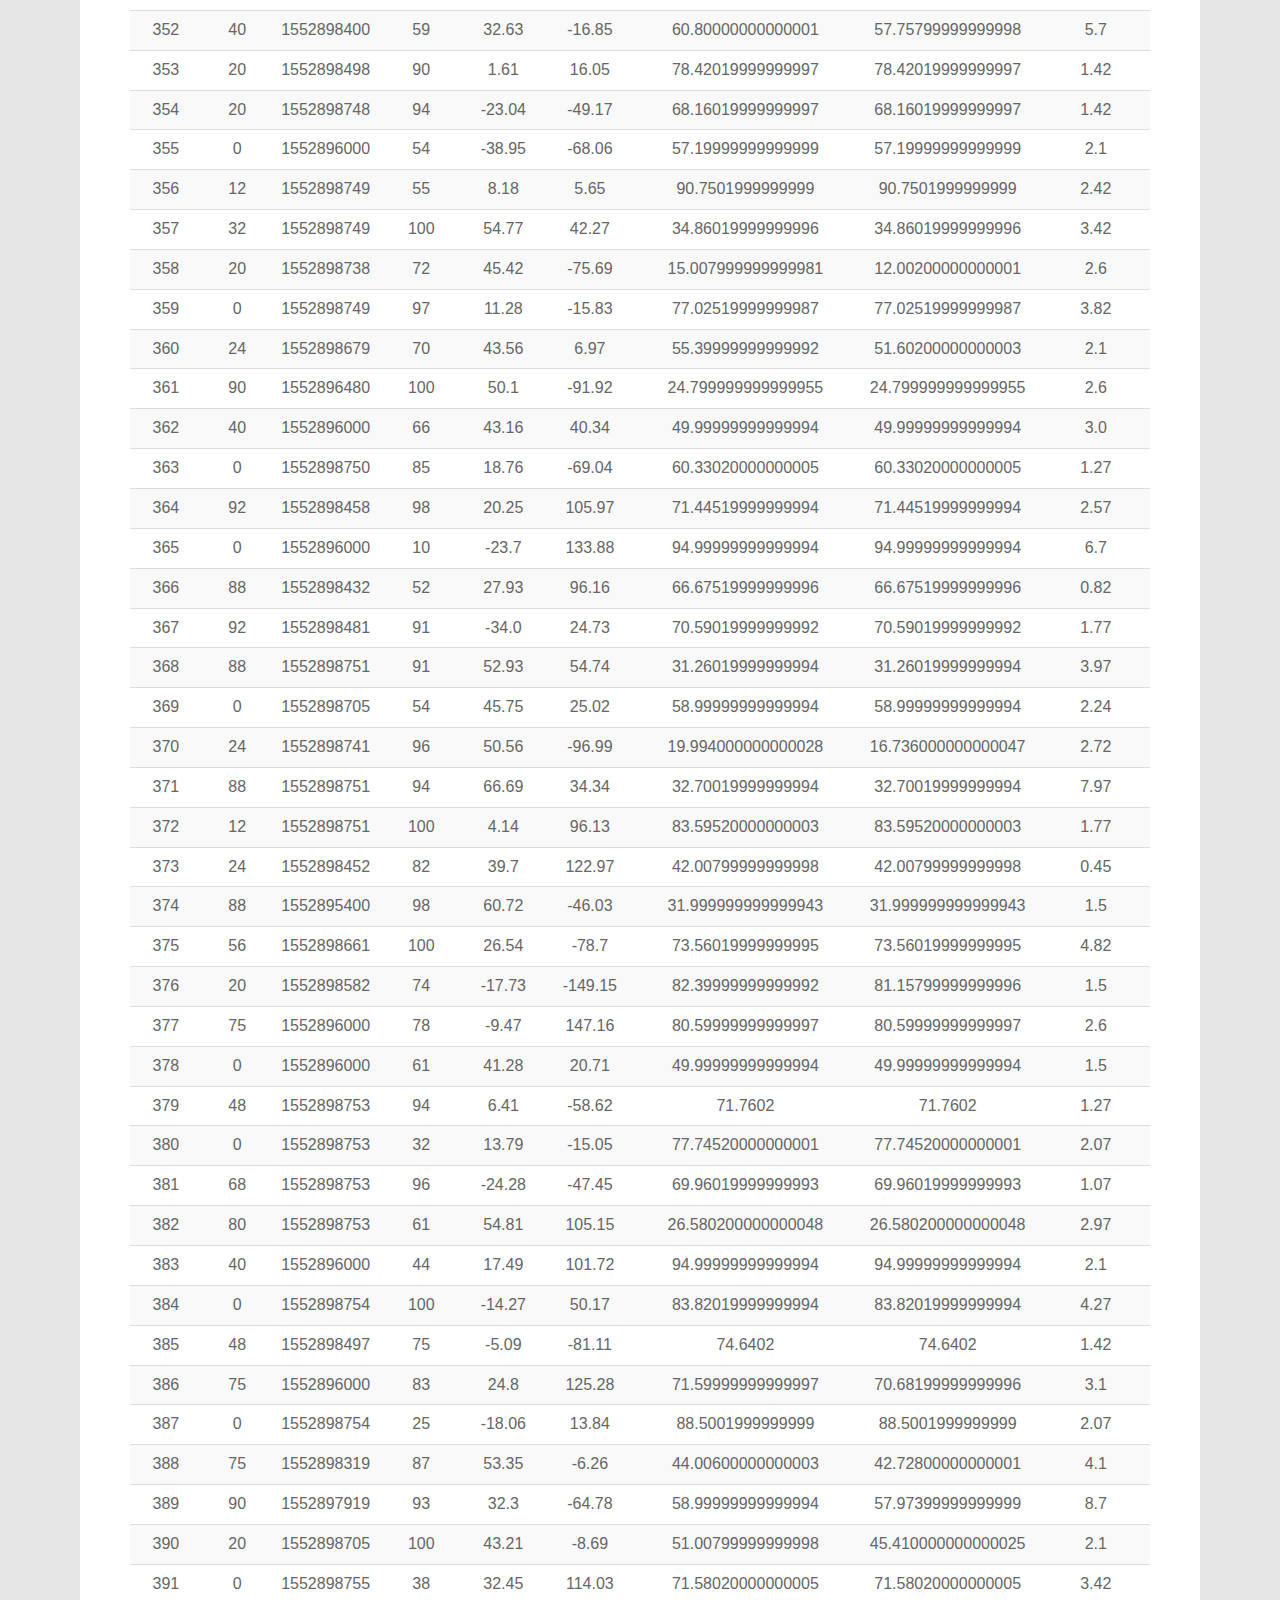
<file: data.html>
<!DOCTYPE html>
    <html lang="us-en">
      <head>
        <meta charset="UTF-8">
        <title>Data</title>
        <link rel="stylesheet" href="https://maxcdn.bootstrapcdn.com/bootstrap/3.3.6/css/bootstrap.min.css">
        <link rel="stylesheet" href="reset.css">
        <link rel="stylesheet" href="style.css">
      </head>
      <body>
        <nav class="navbar navbar-default">
            <div class="navbar-container container-fluid">
                <div class="navbar-header">
                  <button type="button" class="navbar-toggle collapsed" data-toggle="collapse" data-target="#bs-example-navbar-collapse-1" aria-expanded="false">
                      <span class="sr-only">Toggle navigation</span>
                      <span class="icon-bar"></span>
                      <span class="icon-bar"></span>
                      <span class="icon-bar"></span>
                  </button>
                  <a class="navbar-brand" href="index.html" style="color: white;">Lattitude</a>
                </div>
            <div class="collapse navbar-collapse" id="bs-example-navbar-collapse-1">
              <ul class="nav navbar-nav navbar-right">
                <li class="dropdown" id="large-screen-dropdown">
                    <a href="#" class="dropdown-toggle" data-toggle="dropdown" role="button" aria-haspopup="true" aria-expanded="false">Plots<span class="caret"></span></a>
                    <ul class="dropdown-menu">
                      <li><a href="cloud.html"> Clouds</a></li>
                      <li><a href="windspeed.html">Wind Speed</a></li>
                      <li><a href="temperature.html">Temperature</a></li>
                      <li><a href="humidity.html">Humidity</a></li>
                    </ul>
                  </li>
                <a href="#" class="mobile-button" id="small-screen-dropdown" role="button">Visualizations<span class="caret"></span></a>
                <li><a href="comparison.html">Comparison</a></li>
                <li><a href="data.html">Data</a></li>
              </ul>
            </div>            
          </div> 
        </nav>
        <div class="content-container container-fluid">
            <div class="row">
    <div class="content-container container-fluid">
      <div class="row">
        <main class="comparison-padding">
          <h1 class="header">Data</h1>
          <hr>
          <p>This table contains the data used in this analysis.</p>
          <div class="table-responsive table-padding">
            <table class="table table-striped table-hover">
                        <thead><tr><th title="Field #1">FIELD1</th>
                        <th title="Field #2">Clouds</th>
                        <th title="Field #3">Date</th>
                        <th title="Field #4">Humidity</th>
                        <th title="Field #5">Latitude</th>
                        <th title="Field #6">Longitude</th>
                        <th title="Field #7">Maximum Temperature (F)</th>
                        <th title="Field #8">Temperature (F)</th>
                        <th title="Field #9">Wind Speed</th>
                        </tr></thead>
                        <tbody><tr>
                        <td align="right">0</td>
                        <td align="right">0</td>
                        <td align="right">1552898012</td>
                        <td align="right">67</td>
                        <td align="right">39.45</td>
                        <td align="right">22.34</td>
                        <td align="right">64.39999999999992</td>
                        <td align="right">61.19599999999997</td>
                        <td align="right">1.42</td>
                        </tr>
                        <tr>
                        <td align="right">1</td>
                        <td align="right">75</td>
                        <td align="right">1552898210</td>
                        <td align="right">53</td>
                        <td align="right">42.65</td>
                        <td align="right">-73.75</td>
                        <td align="right">28.003999999999962</td>
                        <td align="right">23.27000000000004</td>
                        <td align="right">3.1</td>
                        </tr>
                        <tr>
                        <td align="right">2</td>
                        <td align="right">1</td>
                        <td align="right">1552898425</td>
                        <td align="right">87</td>
                        <td align="right">30.04</td>
                        <td align="right">-94.42</td>
                        <td align="right">48.00200000000001</td>
                        <td align="right">44.420000000000016</td>
                        <td align="right">1.87</td>
                        </tr>
                        <tr>
                        <td align="right">3</td>
                        <td align="right">0</td>
                        <td align="right">1552897893</td>
                        <td align="right">84</td>
                        <td align="right">-34.42</td>
                        <td align="right">19.24</td>
                        <td align="right">73.99399999999997</td>
                        <td align="right">73.56199999999995</td>
                        <td align="right">1.52</td>
                        </tr>
                        <tr>
                        <td align="right">4</td>
                        <td align="right">75</td>
                        <td align="right">1552898076</td>
                        <td align="right">61</td>
                        <td align="right">35.73</td>
                        <td align="right">140.83</td>
                        <td align="right">51.99799999999999</td>
                        <td align="right">51.061999999999955</td>
                        <td align="right">5.7</td>
                        </tr>
                        <tr>
                        <td align="right">5</td>
                        <td align="right">0</td>
                        <td align="right">1552898436</td>
                        <td align="right">31</td>
                        <td align="right">8.96</td>
                        <td align="right">38.73</td>
                        <td align="right">75.09019999999992</td>
                        <td align="right">75.09019999999992</td>
                        <td align="right">4.32</td>
                        </tr>
                        <tr>
                        <td align="right">6</td>
                        <td align="right">0</td>
                        <td align="right">1552898462</td>
                        <td align="right">49</td>
                        <td align="right">71.97</td>
                        <td align="right">114.09</td>
                        <td align="right">-17.069799999999987</td>
                        <td align="right">-17.069799999999987</td>
                        <td align="right">1.42</td>
                        </tr>
                        <tr>
                        <td align="right">7</td>
                        <td align="right">20</td>
                        <td align="right">1552896000</td>
                        <td align="right">87</td>
                        <td align="right">-42.48</td>
                        <td align="right">-73.76</td>
                        <td align="right">42.799999999999955</td>
                        <td align="right">42.799999999999955</td>
                        <td align="right">2.17</td>
                        </tr>
                        <tr>
                        <td align="right">8</td>
                        <td align="right">12</td>
                        <td align="right">1552898495</td>
                        <td align="right">97</td>
                        <td align="right">-0.86</td>
                        <td align="right">131.25</td>
                        <td align="right">83.82019999999994</td>
                        <td align="right">83.82019999999994</td>
                        <td align="right">3.87</td>
                        </tr>
                        <tr>
                        <td align="right">9</td>
                        <td align="right">36</td>
                        <td align="right">1552896000</td>
                        <td align="right">47</td>
                        <td align="right">-37.83</td>
                        <td align="right">140.78</td>
                        <td align="right">75.19999999999999</td>
                        <td align="right">75.19999999999999</td>
                        <td align="right">4.1</td>
                        </tr>
                        <tr>
                        <td align="right">10</td>
                        <td align="right">75</td>
                        <td align="right">1552896600</td>
                        <td align="right">94</td>
                        <td align="right">6.12</td>
                        <td align="right">81.12</td>
                        <td align="right">80.59999999999997</td>
                        <td align="right">80.59999999999997</td>
                        <td align="right">7.7</td>
                        </tr>
                        <tr>
                        <td align="right">11</td>
                        <td align="right">0</td>
                        <td align="right">1552898498</td>
                        <td align="right">66</td>
                        <td align="right">67.55</td>
                        <td align="right">133.39</td>
                        <td align="right">-15.359800000000007</td>
                        <td align="right">-15.359800000000007</td>
                        <td align="right">1.17</td>
                        </tr>
                        <tr>
                        <td align="right">12</td>
                        <td align="right">88</td>
                        <td align="right">1552896000</td>
                        <td align="right">88</td>
                        <td align="right">-19.06</td>
                        <td align="right">-169.92</td>
                        <td align="right">76.99999999999994</td>
                        <td align="right">76.99999999999994</td>
                        <td align="right">0.5</td>
                        </tr>
                        <tr>
                        <td align="right">13</td>
                        <td align="right">48</td>
                        <td align="right">1552898426</td>
                        <td align="right">100</td>
                        <td align="right">-23.12</td>
                        <td align="right">-134.97</td>
                        <td align="right">78.64519999999999</td>
                        <td align="right">78.64519999999999</td>
                        <td align="right">8.97</td>
                        </tr>
                        <tr>
                        <td align="right">14</td>
                        <td align="right">0</td>
                        <td align="right">1552895400</td>
                        <td align="right">70</td>
                        <td align="right">41.38</td>
                        <td align="right">33.78</td>
                        <td align="right">46.39999999999998</td>
                        <td align="right">46.148000000000025</td>
                        <td align="right">1.5</td>
                        </tr>
                        <tr>
                        <td align="right">15</td>
                        <td align="right">0</td>
                        <td align="right">1552898442</td>
                        <td align="right">100</td>
                        <td align="right">77.48</td>
                        <td align="right">-69.36</td>
                        <td align="right">-31.42480000000006</td>
                        <td align="right">-31.42480000000006</td>
                        <td align="right">4.77</td>
                        </tr>
                        <tr>
                        <td align="right">16</td>
                        <td align="right">24</td>
                        <td align="right">1552898699</td>
                        <td align="right">96</td>
                        <td align="right">-3.2</td>
                        <td align="right">-52.21</td>
                        <td align="right">73.65019999999987</td>
                        <td align="right">73.65019999999987</td>
                        <td align="right">1.17</td>
                        </tr>
                        <tr>
                        <td align="right">17</td>
                        <td align="right">44</td>
                        <td align="right">1552898449</td>
                        <td align="right">97</td>
                        <td align="right">-22.97</td>
                        <td align="right">-42.02</td>
                        <td align="right">78.64519999999999</td>
                        <td align="right">78.64519999999999</td>
                        <td align="right">4.37</td>
                        </tr>
                        <tr>
                        <td align="right">18</td>
                        <td align="right">92</td>
                        <td align="right">1552895400</td>
                        <td align="right">92</td>
                        <td align="right">64.17</td>
                        <td align="right">-51.74</td>
                        <td align="right">17.599999999999966</td>
                        <td align="right">17.599999999999966</td>
                        <td align="right">6.7</td>
                        </tr>
                        <tr>
                        <td align="right">19</td>
                        <td align="right">24</td>
                        <td align="right">1552898419</td>
                        <td align="right">98</td>
                        <td align="right">-0.74</td>
                        <td align="right">-90.35</td>
                        <td align="right">73.74020000000002</td>
                        <td align="right">73.74020000000002</td>
                        <td align="right">1.32</td>
                        </tr>
                        <tr>
                        <td align="right">20</td>
                        <td align="right">75</td>
                        <td align="right">1552896000</td>
                        <td align="right">80</td>
                        <td align="right">-54.81</td>
                        <td align="right">-68.31</td>
                        <td align="right">40.99999999999994</td>
                        <td align="right">40.99999999999994</td>
                        <td align="right">13.9</td>
                        </tr>
                        <tr>
                        <td align="right">21</td>
                        <td align="right">90</td>
                        <td align="right">1552898563</td>
                        <td align="right">100</td>
                        <td align="right">44.35</td>
                        <td align="right">2.57</td>
                        <td align="right">46.00399999999996</td>
                        <td align="right">39.686000000000035</td>
                        <td align="right">5.7</td>
                        </tr>
                        <tr>
                        <td align="right">22</td>
                        <td align="right">1</td>
                        <td align="right">1552898440</td>
                        <td align="right">53</td>
                        <td align="right">45.36</td>
                        <td align="right">-73.48</td>
                        <td align="right">21.991999999999962</td>
                        <td align="right">17.617999999999995</td>
                        <td align="right">4.1</td>
                        </tr>
                        <tr>
                        <td align="right">23</td>
                        <td align="right">90</td>
                        <td align="right">1552898223</td>
                        <td align="right">93</td>
                        <td align="right">59.7</td>
                        <td align="right">30.79</td>
                        <td align="right">37.99400000000003</td>
                        <td align="right">37.47199999999998</td>
                        <td align="right">5.0</td>
                        </tr>
                        <tr>
                        <td align="right">24</td>
                        <td align="right">0</td>
                        <td align="right">1552898290</td>
                        <td align="right">68</td>
                        <td align="right">-33.93</td>
                        <td align="right">18.42</td>
                        <td align="right">75.00200000000001</td>
                        <td align="right">73.12999999999994</td>
                        <td align="right">4.1</td>
                        </tr>
                        <tr>
                        <td align="right">25</td>
                        <td align="right">88</td>
                        <td align="right">1552898336</td>
                        <td align="right">100</td>
                        <td align="right">3.07</td>
                        <td align="right">172.79</td>
                        <td align="right">80.22020000000003</td>
                        <td align="right">80.22020000000003</td>
                        <td align="right">7.87</td>
                        </tr>
                        <tr>
                        <td align="right">26</td>
                        <td align="right">0</td>
                        <td align="right">1552898700</td>
                        <td align="right">57</td>
                        <td align="right">21.53</td>
                        <td align="right">84.72</td>
                        <td align="right">84.04519999999997</td>
                        <td align="right">84.04519999999997</td>
                        <td align="right">3.22</td>
                        </tr>
                        <tr>
                        <td align="right">27</td>
                        <td align="right">0</td>
                        <td align="right">1552898452</td>
                        <td align="right">13</td>
                        <td align="right">-30.97</td>
                        <td align="right">22.13</td>
                        <td align="right">81.79519999999997</td>
                        <td align="right">81.79519999999997</td>
                        <td align="right">3.67</td>
                        </tr>
                        <tr>
                        <td align="right">28</td>
                        <td align="right">0</td>
                        <td align="right">1552898448</td>
                        <td align="right">76</td>
                        <td align="right">28.88</td>
                        <td align="right">112.34</td>
                        <td align="right">67.8902</td>
                        <td align="right">67.8902</td>
                        <td align="right">2.07</td>
                        </tr>
                        <tr>
                        <td align="right">29</td>
                        <td align="right">68</td>
                        <td align="right">1552898423</td>
                        <td align="right">87</td>
                        <td align="right">-46.19</td>
                        <td align="right">168.86</td>
                        <td align="right">59.92519999999996</td>
                        <td align="right">59.92519999999996</td>
                        <td align="right">2.17</td>
                        </tr>
                        <tr>
                        <td align="right">30</td>
                        <td align="right">8</td>
                        <td align="right">1552898428</td>
                        <td align="right">99</td>
                        <td align="right">-9.8</td>
                        <td align="right">-139.03</td>
                        <td align="right">82.69519999999994</td>
                        <td align="right">82.69519999999994</td>
                        <td align="right">6.12</td>
                        </tr>
                        <tr>
                        <td align="right">31</td>
                        <td align="right">90</td>
                        <td align="right">1552898456</td>
                        <td align="right">47</td>
                        <td align="right">39.62</td>
                        <td align="right">-77.74</td>
                        <td align="right">35.99599999999998</td>
                        <td align="right">33.061999999999955</td>
                        <td align="right">2.6</td>
                        </tr>
                        <tr>
                        <td align="right">32</td>
                        <td align="right">0</td>
                        <td align="right">1552897990</td>
                        <td align="right">70</td>
                        <td align="right">-53.16</td>
                        <td align="right">-70.91</td>
                        <td align="right">46.39999999999998</td>
                        <td align="right">46.18399999999991</td>
                        <td align="right">10.3</td>
                        </tr>
                        <tr>
                        <td align="right">33</td>
                        <td align="right">32</td>
                        <td align="right">1552898378</td>
                        <td align="right">94</td>
                        <td align="right">-33.59</td>
                        <td align="right">26.89</td>
                        <td align="right">73.00399999999996</td>
                        <td align="right">72.06800000000004</td>
                        <td align="right">2.02</td>
                        </tr>
                        <tr>
                        <td align="right">34</td>
                        <td align="right">0</td>
                        <td align="right">1552898701</td>
                        <td align="right">78</td>
                        <td align="right">27.52</td>
                        <td align="right">-110.01</td>
                        <td align="right">50.70019999999994</td>
                        <td align="right">50.70019999999994</td>
                        <td align="right">0.77</td>
                        </tr>
                        <tr>
                        <td align="right">35</td>
                        <td align="right">8</td>
                        <td align="right">1552898255</td>
                        <td align="right">100</td>
                        <td align="right">-0.6</td>
                        <td align="right">73.08</td>
                        <td align="right">84.04519999999997</td>
                        <td align="right">84.04519999999997</td>
                        <td align="right">2.67</td>
                        </tr>
                        <tr>
                        <td align="right">36</td>
                        <td align="right">75</td>
                        <td align="right">1552898354</td>
                        <td align="right">72</td>
                        <td align="right">-42.88</td>
                        <td align="right">147.33</td>
                        <td align="right">64.39999999999992</td>
                        <td align="right">60.40399999999994</td>
                        <td align="right">3.6</td>
                        </tr>
                        <tr>
                        <td align="right">37</td>
                        <td align="right">68</td>
                        <td align="right">1552898442</td>
                        <td align="right">96</td>
                        <td align="right">-2.57</td>
                        <td align="right">150.8</td>
                        <td align="right">85.35019999999992</td>
                        <td align="right">85.35019999999992</td>
                        <td align="right">3.62</td>
                        </tr>
                        <tr>
                        <td align="right">38</td>
                        <td align="right">40</td>
                        <td align="right">1552892400</td>
                        <td align="right">94</td>
                        <td align="right">6.8</td>
                        <td align="right">-58.16</td>
                        <td align="right">73.39999999999992</td>
                        <td align="right">73.39999999999992</td>
                        <td align="right">2.87</td>
                        </tr>
                        <tr>
                        <td align="right">39</td>
                        <td align="right">0</td>
                        <td align="right">1552898491</td>
                        <td align="right">89</td>
                        <td align="right">51.81</td>
                        <td align="right">68.36</td>
                        <td align="right">26.940199999999948</td>
                        <td align="right">26.940199999999948</td>
                        <td align="right">7.12</td>
                        </tr>
                        <tr>
                        <td align="right">40</td>
                        <td align="right">75</td>
                        <td align="right">1552898104</td>
                        <td align="right">88</td>
                        <td align="right">-31.43</td>
                        <td align="right">152.91</td>
                        <td align="right">71.99599999999992</td>
                        <td align="right">70.03399999999993</td>
                        <td align="right">2.6</td>
                        </tr>
                        <tr>
                        <td align="right">41</td>
                        <td align="right">24</td>
                        <td align="right">1552898427</td>
                        <td align="right">68</td>
                        <td align="right">-23.58</td>
                        <td align="right">149.07</td>
                        <td align="right">79.05019999999996</td>
                        <td align="right">79.05019999999996</td>
                        <td align="right">2.77</td>
                        </tr>
                        <tr>
                        <td align="right">42</td>
                        <td align="right">0</td>
                        <td align="right">1552898623</td>
                        <td align="right">97</td>
                        <td align="right">-27.65</td>
                        <td align="right">-65.44</td>
                        <td align="right">46.99400000000003</td>
                        <td align="right">44.88799999999998</td>
                        <td align="right">1.17</td>
                        </tr>
                        <tr>
                        <td align="right">43</td>
                        <td align="right">75</td>
                        <td align="right">1552897800</td>
                        <td align="right">54</td>
                        <td align="right">-18.93</td>
                        <td align="right">47.44</td>
                        <td align="right">82.39999999999992</td>
                        <td align="right">82.39999999999992</td>
                        <td align="right">2.6</td>
                        </tr>
                        <tr>
                        <td align="right">44</td>
                        <td align="right">1</td>
                        <td align="right">1552898437</td>
                        <td align="right">63</td>
                        <td align="right">39.31</td>
                        <td align="right">-74.98</td>
                        <td align="right">37.00399999999996</td>
                        <td align="right">31.891999999999996</td>
                        <td align="right">3.87</td>
                        </tr>
                        <tr>
                        <td align="right">45</td>
                        <td align="right">36</td>
                        <td align="right">1552898489</td>
                        <td align="right">95</td>
                        <td align="right">-5.95</td>
                        <td align="right">29.2</td>
                        <td align="right">79.41019999999997</td>
                        <td align="right">79.41019999999997</td>
                        <td align="right">1.27</td>
                        </tr>
                        <tr>
                        <td align="right">46</td>
                        <td align="right">88</td>
                        <td align="right">1552898421</td>
                        <td align="right">90</td>
                        <td align="right">-46.28</td>
                        <td align="right">169.85</td>
                        <td align="right">56.730200000000025</td>
                        <td align="right">56.730200000000025</td>
                        <td align="right">1.52</td>
                        </tr>
                        <tr>
                        <td align="right">47</td>
                        <td align="right">44</td>
                        <td align="right">1552898703</td>
                        <td align="right">53</td>
                        <td align="right">8.58</td>
                        <td align="right">81.23</td>
                        <td align="right">90.30019999999996</td>
                        <td align="right">90.30019999999996</td>
                        <td align="right">6.02</td>
                        </tr>
                        <tr>
                        <td align="right">48</td>
                        <td align="right">0</td>
                        <td align="right">1552896000</td>
                        <td align="right">52</td>
                        <td align="right">26.33</td>
                        <td align="right">43.97</td>
                        <td align="right">64.39999999999992</td>
                        <td align="right">64.39999999999992</td>
                        <td align="right">2.1</td>
                        </tr>
                        <tr>
                        <td align="right">49</td>
                        <td align="right">75</td>
                        <td align="right">1552898576</td>
                        <td align="right">75</td>
                        <td align="right">47.59</td>
                        <td align="right">7.56</td>
                        <td align="right">44.00600000000003</td>
                        <td align="right">41.072</td>
                        <td align="right">5.1</td>
                        </tr>
                        <tr>
                        <td align="right">50</td>
                        <td align="right">56</td>
                        <td align="right">1552898704</td>
                        <td align="right">19</td>
                        <td align="right">15.46</td>
                        <td align="right">6.28</td>
                        <td align="right">92.55019999999996</td>
                        <td align="right">92.55019999999996</td>
                        <td align="right">4.87</td>
                        </tr>
                        <tr>
                        <td align="right">51</td>
                        <td align="right">44</td>
                        <td align="right">1552898421</td>
                        <td align="right">72</td>
                        <td align="right">68.75</td>
                        <td align="right">161.3</td>
                        <td align="right">-10.994799999999998</td>
                        <td align="right">-10.994799999999998</td>
                        <td align="right">3.72</td>
                        </tr>
                        <tr>
                        <td align="right">52</td>
                        <td align="right">92</td>
                        <td align="right">1552898449</td>
                        <td align="right">98</td>
                        <td align="right">-26.98</td>
                        <td align="right">-56.83</td>
                        <td align="right">69.96019999999993</td>
                        <td align="right">69.96019999999993</td>
                        <td align="right">1.37</td>
                        </tr>
                        <tr>
                        <td align="right">53</td>
                        <td align="right">20</td>
                        <td align="right">1552898408</td>
                        <td align="right">94</td>
                        <td align="right">10.24</td>
                        <td align="right">-61.45</td>
                        <td align="right">75.19999999999999</td>
                        <td align="right">73.0399999999999</td>
                        <td align="right">1.5</td>
                        </tr>
                        <tr>
                        <td align="right">54</td>
                        <td align="right">76</td>
                        <td align="right">1552898453</td>
                        <td align="right">45</td>
                        <td align="right">-22.82</td>
                        <td align="right">147.64</td>
                        <td align="right">84.0001999999999</td>
                        <td align="right">84.0001999999999</td>
                        <td align="right">3.12</td>
                        </tr>
                        <tr>
                        <td align="right">55</td>
                        <td align="right">20</td>
                        <td align="right">1552898227</td>
                        <td align="right">86</td>
                        <td align="right">56.07</td>
                        <td align="right">-3.72</td>
                        <td align="right">42.00799999999998</td>
                        <td align="right">39.343999999999994</td>
                        <td align="right">1.5</td>
                        </tr>
                        <tr>
                        <td align="right">56</td>
                        <td align="right">24</td>
                        <td align="right">1552898443</td>
                        <td align="right">80</td>
                        <td align="right">66.15</td>
                        <td align="right">-65.72</td>
                        <td align="right">-19.04980000000006</td>
                        <td align="right">-19.04980000000006</td>
                        <td align="right">3.22</td>
                        </tr>
                        <tr>
                        <td align="right">57</td>
                        <td align="right">92</td>
                        <td align="right">1552898705</td>
                        <td align="right">48</td>
                        <td align="right">22.29</td>
                        <td align="right">89.96</td>
                        <td align="right">87.60019999999992</td>
                        <td align="right">87.60019999999992</td>
                        <td align="right">5.12</td>
                        </tr>
                        <tr>
                        <td align="right">58</td>
                        <td align="right">48</td>
                        <td align="right">1552898705</td>
                        <td align="right">59</td>
                        <td align="right">30.78</td>
                        <td align="right">78.62</td>
                        <td align="right">54.795199999999966</td>
                        <td align="right">54.795199999999966</td>
                        <td align="right">0.87</td>
                        </tr>
                        <tr>
                        <td align="right">59</td>
                        <td align="right">92</td>
                        <td align="right">1552898440</td>
                        <td align="right">98</td>
                        <td align="right">-30.17</td>
                        <td align="right">-50.22</td>
                        <td align="right">70.77019999999999</td>
                        <td align="right">70.77019999999999</td>
                        <td align="right">3.47</td>
                        </tr>
                        <tr>
                        <td align="right">60</td>
                        <td align="right">24</td>
                        <td align="right">1552898705</td>
                        <td align="right">77</td>
                        <td align="right">-35.34</td>
                        <td align="right">143.56</td>
                        <td align="right">70.77019999999999</td>
                        <td align="right">70.77019999999999</td>
                        <td align="right">1.97</td>
                        </tr>
                        <tr>
                        <td align="right">61</td>
                        <td align="right">36</td>
                        <td align="right">1552898706</td>
                        <td align="right">70</td>
                        <td align="right">61.94</td>
                        <td align="right">76.66</td>
                        <td align="right">18.525199999999927</td>
                        <td align="right">18.525199999999927</td>
                        <td align="right">2.12</td>
                        </tr>
                        <tr>
                        <td align="right">62</td>
                        <td align="right">5</td>
                        <td align="right">1552898323</td>
                        <td align="right">85</td>
                        <td align="right">62.45</td>
                        <td align="right">-114.38</td>
                        <td align="right">24.00799999999998</td>
                        <td align="right">22.099999999999966</td>
                        <td align="right">2.1</td>
                        </tr>
                        <tr>
                        <td align="right">63</td>
                        <td align="right">8</td>
                        <td align="right">1552898706</td>
                        <td align="right">81</td>
                        <td align="right">-13.6</td>
                        <td align="right">24.21</td>
                        <td align="right">82.92019999999997</td>
                        <td align="right">82.92019999999997</td>
                        <td align="right">2.12</td>
                        </tr>
                        <tr>
                        <td align="right">64</td>
                        <td align="right">8</td>
                        <td align="right">1552898306</td>
                        <td align="right">71</td>
                        <td align="right">-33.21</td>
                        <td align="right">138.6</td>
                        <td align="right">70.68020000000007</td>
                        <td align="right">70.68020000000007</td>
                        <td align="right">2.02</td>
                        </tr>
                        <tr>
                        <td align="right">65</td>
                        <td align="right">0</td>
                        <td align="right">1552896907</td>
                        <td align="right">34</td>
                        <td align="right">28.58</td>
                        <td align="right">77.04</td>
                        <td align="right">80.59999999999997</td>
                        <td align="right">79.44800000000004</td>
                        <td align="right">3.1</td>
                        </tr>
                        <tr>
                        <td align="right">66</td>
                        <td align="right">20</td>
                        <td align="right">1552898290</td>
                        <td align="right">94</td>
                        <td align="right">-3.71</td>
                        <td align="right">-38.6</td>
                        <td align="right">76.99999999999994</td>
                        <td align="right">76.99999999999994</td>
                        <td align="right">1.0</td>
                        </tr>
                        <tr>
                        <td align="right">67</td>
                        <td align="right">32</td>
                        <td align="right">1552894207</td>
                        <td align="right">95</td>
                        <td align="right">-21.77</td>
                        <td align="right">-47.09</td>
                        <td align="right">73.00399999999996</td>
                        <td align="right">73.00399999999996</td>
                        <td align="right">1.34</td>
                        </tr>
                        <tr>
                        <td align="right">68</td>
                        <td align="right">12</td>
                        <td align="right">1552898460</td>
                        <td align="right">65</td>
                        <td align="right">-46.43</td>
                        <td align="right">-67.52</td>
                        <td align="right">50.43020000000001</td>
                        <td align="right">50.43020000000001</td>
                        <td align="right">9.17</td>
                        </tr>
                        <tr>
                        <td align="right">69</td>
                        <td align="right">92</td>
                        <td align="right">1552898454</td>
                        <td align="right">100</td>
                        <td align="right">-10.62</td>
                        <td align="right">150.67</td>
                        <td align="right">79.1402</td>
                        <td align="right">79.1402</td>
                        <td align="right">3.42</td>
                        </tr>
                        <tr>
                        <td align="right">70</td>
                        <td align="right">68</td>
                        <td align="right">1552898459</td>
                        <td align="right">93</td>
                        <td align="right">69.7</td>
                        <td align="right">170.27</td>
                        <td align="right">-4.919799999999952</td>
                        <td align="right">-4.919799999999952</td>
                        <td align="right">8.62</td>
                        </tr>
                        <tr>
                        <td align="right">71</td>
                        <td align="right">75</td>
                        <td align="right">1552898300</td>
                        <td align="right">59</td>
                        <td align="right">22.08</td>
                        <td align="right">-159.32</td>
                        <td align="right">69.80000000000001</td>
                        <td align="right">65.55199999999996</td>
                        <td align="right">3.6</td>
                        </tr>
                        <tr>
                        <td align="right">72</td>
                        <td align="right">20</td>
                        <td align="right">1552898471</td>
                        <td align="right">92</td>
                        <td align="right">-20.63</td>
                        <td align="right">-46.0</td>
                        <td align="right">64.56019999999995</td>
                        <td align="right">64.56019999999995</td>
                        <td align="right">1.32</td>
                        </tr>
                        <tr>
                        <td align="right">73</td>
                        <td align="right">5</td>
                        <td align="right">1552898562</td>
                        <td align="right">61</td>
                        <td align="right">63.75</td>
                        <td align="right">-68.52</td>
                        <td align="right">-22.000000000000057</td>
                        <td align="right">-22.000000000000057</td>
                        <td align="right">6.7</td>
                        </tr>
                        <tr>
                        <td align="right">74</td>
                        <td align="right">1</td>
                        <td align="right">1552898420</td>
                        <td align="right">71</td>
                        <td align="right">43.41</td>
                        <td align="right">-124.22</td>
                        <td align="right">58.99999999999994</td>
                        <td align="right">54.64400000000006</td>
                        <td align="right">0.97</td>
                        </tr>
                        <tr>
                        <td align="right">75</td>
                        <td align="right">0</td>
                        <td align="right">1552896000</td>
                        <td align="right">78</td>
                        <td align="right">-22.28</td>
                        <td align="right">166.46</td>
                        <td align="right">78.80000000000001</td>
                        <td align="right">78.80000000000001</td>
                        <td align="right">3.1</td>
                        </tr>
                        <tr>
                        <td align="right">76</td>
                        <td align="right">24</td>
                        <td align="right">1552898486</td>
                        <td align="right">69</td>
                        <td align="right">16.29</td>
                        <td align="right">119.81</td>
                        <td align="right">87.60019999999992</td>
                        <td align="right">87.60019999999992</td>
                        <td align="right">2.92</td>
                        </tr>
                        <tr>
                        <td align="right">77</td>
                        <td align="right">0</td>
                        <td align="right">1552898707</td>
                        <td align="right">36</td>
                        <td align="right">-30.65</td>
                        <td align="right">24.01</td>
                        <td align="right">80.31019999999995</td>
                        <td align="right">80.31019999999995</td>
                        <td align="right">3.17</td>
                        </tr>
                        <tr>
                        <td align="right">78</td>
                        <td align="right">56</td>
                        <td align="right">1552898420</td>
                        <td align="right">100</td>
                        <td align="right">64.42</td>
                        <td align="right">-173.23</td>
                        <td align="right">8.175199999999904</td>
                        <td align="right">8.175199999999904</td>
                        <td align="right">1.22</td>
                        </tr>
                        <tr>
                        <td align="right">79</td>
                        <td align="right">64</td>
                        <td align="right">1552898708</td>
                        <td align="right">100</td>
                        <td align="right">3.78</td>
                        <td align="right">72.97</td>
                        <td align="right">84.04519999999997</td>
                        <td align="right">84.04519999999997</td>
                        <td align="right">3.02</td>
                        </tr>
                        <tr>
                        <td align="right">80</td>
                        <td align="right">24</td>
                        <td align="right">1552898708</td>
                        <td align="right">63</td>
                        <td align="right">7.53</td>
                        <td align="right">1.13</td>
                        <td align="right">87.19519999999994</td>
                        <td align="right">87.19519999999994</td>
                        <td align="right">1.87</td>
                        </tr>
                        <tr>
                        <td align="right">81</td>
                        <td align="right">36</td>
                        <td align="right">1552895400</td>
                        <td align="right">58</td>
                        <td align="right">69.22</td>
                        <td align="right">-51.1</td>
                        <td align="right">-2.2000000000000455</td>
                        <td align="right">-2.2000000000000455</td>
                        <td align="right">7.2</td>
                        </tr>
                        <tr>
                        <td align="right">82</td>
                        <td align="right">32</td>
                        <td align="right">1552898420</td>
                        <td align="right">62</td>
                        <td align="right">71.64</td>
                        <td align="right">128.87</td>
                        <td align="right">-13.829800000000034</td>
                        <td align="right">-13.829800000000034</td>
                        <td align="right">1.52</td>
                        </tr>
                        <tr>
                        <td align="right">83</td>
                        <td align="right">88</td>
                        <td align="right">1552898428</td>
                        <td align="right">98</td>
                        <td align="right">60.14</td>
                        <td align="right">-45.24</td>
                        <td align="right">31.57519999999994</td>
                        <td align="right">31.57519999999994</td>
                        <td align="right">6.02</td>
                        </tr>
                        <tr>
                        <td align="right">84</td>
                        <td align="right">48</td>
                        <td align="right">1552898708</td>
                        <td align="right">100</td>
                        <td align="right">7.35</td>
                        <td align="right">80.68</td>
                        <td align="right">76.71019999999993</td>
                        <td align="right">76.71019999999993</td>
                        <td align="right">1.57</td>
                        </tr>
                        <tr>
                        <td align="right">85</td>
                        <td align="right">1</td>
                        <td align="right">1552898440</td>
                        <td align="right">66</td>
                        <td align="right">36.62</td>
                        <td align="right">-121.92</td>
                        <td align="right">55.00399999999996</td>
                        <td align="right">51.24199999999996</td>
                        <td align="right">1.07</td>
                        </tr>
                        <tr>
                        <td align="right">86</td>
                        <td align="right">20</td>
                        <td align="right">1552898462</td>
                        <td align="right">89</td>
                        <td align="right">66.83</td>
                        <td align="right">70.83</td>
                        <td align="right">19.650199999999927</td>
                        <td align="right">19.650199999999927</td>
                        <td align="right">4.92</td>
                        </tr>
                        <tr>
                        <td align="right">87</td>
                        <td align="right">0</td>
                        <td align="right">1552898709</td>
                        <td align="right">94</td>
                        <td align="right">53.47</td>
                        <td align="right">85.91</td>
                        <td align="right">21.360199999999963</td>
                        <td align="right">21.360199999999963</td>
                        <td align="right">2.22</td>
                        </tr>
                        <tr>
                        <td align="right">88</td>
                        <td align="right">76</td>
                        <td align="right">1552898484</td>
                        <td align="right">94</td>
                        <td align="right">60.75</td>
                        <td align="right">-137.51</td>
                        <td align="right">33.37519999999989</td>
                        <td align="right">33.37519999999989</td>
                        <td align="right">1.72</td>
                        </tr>
                        <tr>
                        <td align="right">89</td>
                        <td align="right">76</td>
                        <td align="right">1552898445</td>
                        <td align="right">81</td>
                        <td align="right">71.98</td>
                        <td align="right">102.47</td>
                        <td align="right">3.900199999999927</td>
                        <td align="right">3.900199999999927</td>
                        <td align="right">4.67</td>
                        </tr>
                        <tr>
                        <td align="right">90</td>
                        <td align="right">92</td>
                        <td align="right">1552898709</td>
                        <td align="right">100</td>
                        <td align="right">-12.89</td>
                        <td align="right">28.78</td>
                        <td align="right">67.30520000000007</td>
                        <td align="right">67.30520000000007</td>
                        <td align="right">1.97</td>
                        </tr>
                        <tr>
                        <td align="right">91</td>
                        <td align="right">44</td>
                        <td align="right">1552898496</td>
                        <td align="right">100</td>
                        <td align="right">50.68</td>
                        <td align="right">156.12</td>
                        <td align="right">27.07519999999994</td>
                        <td align="right">27.07519999999994</td>
                        <td align="right">3.67</td>
                        </tr>
                        <tr>
                        <td align="right">92</td>
                        <td align="right">88</td>
                        <td align="right">1552898709</td>
                        <td align="right">94</td>
                        <td align="right">-2.9</td>
                        <td align="right">-40.84</td>
                        <td align="right">77.52019999999999</td>
                        <td align="right">77.52019999999999</td>
                        <td align="right">1.67</td>
                        </tr>
                        <tr>
                        <td align="right">93</td>
                        <td align="right">0</td>
                        <td align="right">1552898709</td>
                        <td align="right">93</td>
                        <td align="right">-2.02</td>
                        <td align="right">147.27</td>
                        <td align="right">84.54019999999997</td>
                        <td align="right">84.54019999999997</td>
                        <td align="right">5.67</td>
                        </tr>
                        <tr>
                        <td align="right">94</td>
                        <td align="right">44</td>
                        <td align="right">1552898411</td>
                        <td align="right">25</td>
                        <td align="right">-33.64</td>
                        <td align="right">115.35</td>
                        <td align="right">91.99399999999997</td>
                        <td align="right">90.03199999999998</td>
                        <td align="right">1.62</td>
                        </tr>
                        <tr>
                        <td align="right">95</td>
                        <td align="right">20</td>
                        <td align="right">1552898700</td>
                        <td align="right">68</td>
                        <td align="right">9.52</td>
                        <td align="right">-84.33</td>
                        <td align="right">67.99999999999994</td>
                        <td align="right">63.44599999999997</td>
                        <td align="right">7.7</td>
                        </tr>
                        <tr>
                        <td align="right">96</td>
                        <td align="right">40</td>
                        <td align="right">1552896000</td>
                        <td align="right">100</td>
                        <td align="right">-5.2</td>
                        <td align="right">-35.46</td>
                        <td align="right">76.99999999999994</td>
                        <td align="right">76.99999999999994</td>
                        <td align="right">1.5</td>
                        </tr>
                        <tr>
                        <td align="right">97</td>
                        <td align="right">36</td>
                        <td align="right">1552898416</td>
                        <td align="right">97</td>
                        <td align="right">-2.55</td>
                        <td align="right">-78.93</td>
                        <td align="right">78.00799999999998</td>
                        <td align="right">78.00799999999998</td>
                        <td align="right">0.57</td>
                        </tr>
                        <tr>
                        <td align="right">98</td>
                        <td align="right">56</td>
                        <td align="right">1552898463</td>
                        <td align="right">99</td>
                        <td align="right">-16.48</td>
                        <td align="right">-151.75</td>
                        <td align="right">84.49520000000001</td>
                        <td align="right">84.49520000000001</td>
                        <td align="right">1.17</td>
                        </tr>
                        <tr>
                        <td align="right">99</td>
                        <td align="right">0</td>
                        <td align="right">1552898710</td>
                        <td align="right">92</td>
                        <td align="right">19.39</td>
                        <td align="right">-104.05</td>
                        <td align="right">60.420199999999966</td>
                        <td align="right">60.420199999999966</td>
                        <td align="right">1.07</td>
                        </tr>
                        <tr>
                        <td align="right">100</td>
                        <td align="right">0</td>
                        <td align="right">1552898497</td>
                        <td align="right">89</td>
                        <td align="right">-29.41</td>
                        <td align="right">-66.86</td>
                        <td align="right">58.7552</td>
                        <td align="right">58.7552</td>
                        <td align="right">1.47</td>
                        </tr>
                        <tr>
                        <td align="right">101</td>
                        <td align="right">88</td>
                        <td align="right">1552898452</td>
                        <td align="right">18</td>
                        <td align="right">18.69</td>
                        <td align="right">12.92</td>
                        <td align="right">80.31019999999995</td>
                        <td align="right">80.31019999999995</td>
                        <td align="right">2.52</td>
                        </tr>
                        <tr>
                        <td align="right">102</td>
                        <td align="right">1</td>
                        <td align="right">1552898449</td>
                        <td align="right">79</td>
                        <td align="right">43.97</td>
                        <td align="right">-111.68</td>
                        <td align="right">28.399999999999977</td>
                        <td align="right">25.141999999999996</td>
                        <td align="right">1.5</td>
                        </tr>
                        <tr>
                        <td align="right">103</td>
                        <td align="right">1</td>
                        <td align="right">1552896000</td>
                        <td align="right">86</td>
                        <td align="right">50.29</td>
                        <td align="right">-107.8</td>
                        <td align="right">28.399999999999977</td>
                        <td align="right">28.399999999999977</td>
                        <td align="right">5.7</td>
                        </tr>
                        <tr>
                        <td align="right">104</td>
                        <td align="right">0</td>
                        <td align="right">1552898711</td>
                        <td align="right">97</td>
                        <td align="right">-13.19</td>
                        <td align="right">49.05</td>
                        <td align="right">84.0001999999999</td>
                        <td align="right">84.0001999999999</td>
                        <td align="right">1.22</td>
                        </tr>
                        <tr>
                        <td align="right">105</td>
                        <td align="right">0</td>
                        <td align="right">1552898711</td>
                        <td align="right">92</td>
                        <td align="right">14.09</td>
                        <td align="right">-91.05</td>
                        <td align="right">80.7602</td>
                        <td align="right">80.7602</td>
                        <td align="right">2.97</td>
                        </tr>
                        <tr>
                        <td align="right">106</td>
                        <td align="right">75</td>
                        <td align="right">1552897200</td>
                        <td align="right">63</td>
                        <td align="right">78.22</td>
                        <td align="right">15.63</td>
                        <td align="right">30.19999999999999</td>
                        <td align="right">30.19999999999999</td>
                        <td align="right">8.7</td>
                        </tr>
                        <tr>
                        <td align="right">107</td>
                        <td align="right">68</td>
                        <td align="right">1552898439</td>
                        <td align="right">84</td>
                        <td align="right">69.38</td>
                        <td align="right">178.42</td>
                        <td align="right">-0.05980000000005248</td>
                        <td align="right">-0.05980000000005248</td>
                        <td align="right">14.37</td>
                        </tr>
                        <tr>
                        <td align="right">108</td>
                        <td align="right">0</td>
                        <td align="right">1552898228</td>
                        <td align="right">76</td>
                        <td align="right">37.14</td>
                        <td align="right">-8.45</td>
                        <td align="right">53.00600000000003</td>
                        <td align="right">52.214</td>
                        <td align="right">2.1</td>
                        </tr>
                        <tr>
                        <td align="right">109</td>
                        <td align="right">88</td>
                        <td align="right">1552898424</td>
                        <td align="right">100</td>
                        <td align="right">73.51</td>
                        <td align="right">80.55</td>
                        <td align="right">24.690199999999948</td>
                        <td align="right">24.690199999999948</td>
                        <td align="right">9.52</td>
                        </tr>
                        <tr>
                        <td align="right">110</td>
                        <td align="right">20</td>
                        <td align="right">1552896000</td>
                        <td align="right">16</td>
                        <td align="right">17.54</td>
                        <td align="right">44.22</td>
                        <td align="right">76.99999999999994</td>
                        <td align="right">76.99999999999994</td>
                        <td align="right">3.1</td>
                        </tr>
                        <tr>
                        <td align="right">111</td>
                        <td align="right">32</td>
                        <td align="right">1552898649</td>
                        <td align="right">96</td>
                        <td align="right">-26.63</td>
                        <td align="right">152.96</td>
                        <td align="right">73.99399999999997</td>
                        <td align="right">70.62799999999999</td>
                        <td align="right">2.57</td>
                        </tr>
                        <tr>
                        <td align="right">112</td>
                        <td align="right">90</td>
                        <td align="right">1552898301</td>
                        <td align="right">60</td>
                        <td align="right">19.71</td>
                        <td align="right">-155.08</td>
                        <td align="right">71.59999999999997</td>
                        <td align="right">64.868</td>
                        <td align="right">3.6</td>
                        </tr>
                        <tr>
                        <td align="right">113</td>
                        <td align="right">0</td>
                        <td align="right">1552896000</td>
                        <td align="right">17</td>
                        <td align="right">15.34</td>
                        <td align="right">74.49</td>
                        <td align="right">94.99999999999994</td>
                        <td align="right">94.08199999999994</td>
                        <td align="right">2.6</td>
                        </tr>
                        <tr>
                        <td align="right">114</td>
                        <td align="right">75</td>
                        <td align="right">1552896000</td>
                        <td align="right">45</td>
                        <td align="right">35.9</td>
                        <td align="right">136.17</td>
                        <td align="right">48.19999999999999</td>
                        <td align="right">48.19999999999999</td>
                        <td align="right">2.1</td>
                        </tr>
                        <tr>
                        <td align="right">115</td>
                        <td align="right">24</td>
                        <td align="right">1552898157</td>
                        <td align="right">66</td>
                        <td align="right">22.89</td>
                        <td align="right">-109.91</td>
                        <td align="right">66.00200000000001</td>
                        <td align="right">60.70999999999998</td>
                        <td align="right">5.92</td>
                        </tr>
                        <tr>
                        <td align="right">116</td>
                        <td align="right">8</td>
                        <td align="right">1552898712</td>
                        <td align="right">39</td>
                        <td align="right">-14.66</td>
                        <td align="right">17.68</td>
                        <td align="right">86.20520000000005</td>
                        <td align="right">86.20520000000005</td>
                        <td align="right">1.52</td>
                        </tr>
                        <tr>
                        <td align="right">117</td>
                        <td align="right">0</td>
                        <td align="right">1552898526</td>
                        <td align="right">86</td>
                        <td align="right">54.78</td>
                        <td align="right">-1.58</td>
                        <td align="right">46.00399999999996</td>
                        <td align="right">39.32600000000008</td>
                        <td align="right">2.6</td>
                        </tr>
                        <tr>
                        <td align="right">118</td>
                        <td align="right">12</td>
                        <td align="right">1552898713</td>
                        <td align="right">91</td>
                        <td align="right">-2.55</td>
                        <td align="right">14.76</td>
                        <td align="right">82.15519999999998</td>
                        <td align="right">82.15519999999998</td>
                        <td align="right">4.87</td>
                        </tr>
                        <tr>
                        <td align="right">119</td>
                        <td align="right">0</td>
                        <td align="right">1552898713</td>
                        <td align="right">68</td>
                        <td align="right">8.92</td>
                        <td align="right">-67.43</td>
                        <td align="right">76.53019999999998</td>
                        <td align="right">76.53019999999998</td>
                        <td align="right">5.67</td>
                        </tr>
                        <tr>
                        <td align="right">120</td>
                        <td align="right">20</td>
                        <td align="right">1552896000</td>
                        <td align="right">85</td>
                        <td align="right">55.74</td>
                        <td align="right">-97.86</td>
                        <td align="right">21.19999999999999</td>
                        <td align="right">21.19999999999999</td>
                        <td align="right">2.1</td>
                        </tr>
                        <tr>
                        <td align="right">121</td>
                        <td align="right">80</td>
                        <td align="right">1552898713</td>
                        <td align="right">100</td>
                        <td align="right">13.22</td>
                        <td align="right">-59.52</td>
                        <td align="right">78.24020000000002</td>
                        <td align="right">78.24020000000002</td>
                        <td align="right">8.27</td>
                        </tr>
                        <tr>
                        <td align="right">122</td>
                        <td align="right">75</td>
                        <td align="right">1552898174</td>
                        <td align="right">72</td>
                        <td align="right">-42.78</td>
                        <td align="right">147.06</td>
                        <td align="right">64.39999999999992</td>
                        <td align="right">60.656000000000006</td>
                        <td align="right">3.6</td>
                        </tr>
                        <tr>
                        <td align="right">123</td>
                        <td align="right">0</td>
                        <td align="right">1552898464</td>
                        <td align="right">79</td>
                        <td align="right">-38.31</td>
                        <td align="right">-60.23</td>
                        <td align="right">60.33020000000005</td>
                        <td align="right">60.33020000000005</td>
                        <td align="right">4.42</td>
                        </tr>
                        <tr>
                        <td align="right">124</td>
                        <td align="right">36</td>
                        <td align="right">1552898713</td>
                        <td align="right">58</td>
                        <td align="right">28.21</td>
                        <td align="right">83.99</td>
                        <td align="right">61.90519999999998</td>
                        <td align="right">61.90519999999998</td>
                        <td align="right">1.07</td>
                        </tr>
                        <tr>
                        <td align="right">125</td>
                        <td align="right">56</td>
                        <td align="right">1552898714</td>
                        <td align="right">62</td>
                        <td align="right">8.05</td>
                        <td align="right">-1.73</td>
                        <td align="right">84.99020000000002</td>
                        <td align="right">84.99020000000002</td>
                        <td align="right">3.27</td>
                        </tr>
                        <tr>
                        <td align="right">126</td>
                        <td align="right">36</td>
                        <td align="right">1552898431</td>
                        <td align="right">66</td>
                        <td align="right">-8.93</td>
                        <td align="right">125.41</td>
                        <td align="right">78.06019999999995</td>
                        <td align="right">78.06019999999995</td>
                        <td align="right">0.82</td>
                        </tr>
                        <tr>
                        <td align="right">127</td>
                        <td align="right">90</td>
                        <td align="right">1552898310</td>
                        <td align="right">74</td>
                        <td align="right">39.95</td>
                        <td align="right">-94.76</td>
                        <td align="right">39.99199999999996</td>
                        <td align="right">37.273999999999944</td>
                        <td align="right">3.1</td>
                        </tr>
                        <tr>
                        <td align="right">128</td>
                        <td align="right">75</td>
                        <td align="right">1552896000</td>
                        <td align="right">87</td>
                        <td align="right">38.52</td>
                        <td align="right">-28.7</td>
                        <td align="right">60.80000000000001</td>
                        <td align="right">60.80000000000001</td>
                        <td align="right">3.6</td>
                        </tr>
                        <tr>
                        <td align="right">129</td>
                        <td align="right">24</td>
                        <td align="right">1552898714</td>
                        <td align="right">82</td>
                        <td align="right">62.17</td>
                        <td align="right">49.09</td>
                        <td align="right">36.34519999999998</td>
                        <td align="right">36.34519999999998</td>
                        <td align="right">2.92</td>
                        </tr>
                        <tr>
                        <td align="right">130</td>
                        <td align="right">64</td>
                        <td align="right">1552898714</td>
                        <td align="right">92</td>
                        <td align="right">0.12</td>
                        <td align="right">-76.97</td>
                        <td align="right">72.07519999999994</td>
                        <td align="right">72.07519999999994</td>
                        <td align="right">0.87</td>
                        </tr>
                        <tr>
                        <td align="right">131</td>
                        <td align="right">68</td>
                        <td align="right">1552898714</td>
                        <td align="right">96</td>
                        <td align="right">4.42</td>
                        <td align="right">-7.36</td>
                        <td align="right">84.04519999999997</td>
                        <td align="right">84.04519999999997</td>
                        <td align="right">2.82</td>
                        </tr>
                        <tr>
                        <td align="right">132</td>
                        <td align="right">90</td>
                        <td align="right">1552897893</td>
                        <td align="right">78</td>
                        <td align="right">-34.53</td>
                        <td align="right">20.04</td>
                        <td align="right">73.39999999999992</td>
                        <td align="right">73.166</td>
                        <td align="right">2.6</td>
                        </tr>
                        <tr>
                        <td align="right">133</td>
                        <td align="right">0</td>
                        <td align="right">1552898455</td>
                        <td align="right">100</td>
                        <td align="right">65.58</td>
                        <td align="right">-170.99</td>
                        <td align="right">-2.6697999999999524</td>
                        <td align="right">-2.6697999999999524</td>
                        <td align="right">2.22</td>
                        </tr>
                        <tr>
                        <td align="right">134</td>
                        <td align="right">80</td>
                        <td align="right">1552898416</td>
                        <td align="right">59</td>
                        <td align="right">23.99</td>
                        <td align="right">-104.67</td>
                        <td align="right">51.00799999999998</td>
                        <td align="right">51.00799999999998</td>
                        <td align="right">0.45</td>
                        </tr>
                        <tr>
                        <td align="right">135</td>
                        <td align="right">0</td>
                        <td align="right">1552898715</td>
                        <td align="right">39</td>
                        <td align="right">31.45</td>
                        <td align="right">12.98</td>
                        <td align="right">68.20520000000005</td>
                        <td align="right">68.20520000000005</td>
                        <td align="right">2.07</td>
                        </tr>
                        <tr>
                        <td align="right">136</td>
                        <td align="right">92</td>
                        <td align="right">1552898715</td>
                        <td align="right">97</td>
                        <td align="right">-7.95</td>
                        <td align="right">110.28</td>
                        <td align="right">76.30520000000007</td>
                        <td align="right">76.30520000000007</td>
                        <td align="right">2.52</td>
                        </tr>
                        <tr>
                        <td align="right">137</td>
                        <td align="right">56</td>
                        <td align="right">1552898715</td>
                        <td align="right">94</td>
                        <td align="right">66.66</td>
                        <td align="right">66.39</td>
                        <td align="right">15.825199999999938</td>
                        <td align="right">15.825199999999938</td>
                        <td align="right">3.07</td>
                        </tr>
                        <tr>
                        <td align="right">138</td>
                        <td align="right">0</td>
                        <td align="right">1552898715</td>
                        <td align="right">100</td>
                        <td align="right">5.67</td>
                        <td align="right">73.0</td>
                        <td align="right">84.90019999999987</td>
                        <td align="right">84.90019999999987</td>
                        <td align="right">3.92</td>
                        </tr>
                        <tr>
                        <td align="right">139</td>
                        <td align="right">0</td>
                        <td align="right">1552898716</td>
                        <td align="right">50</td>
                        <td align="right">9.93</td>
                        <td align="right">106.35</td>
                        <td align="right">92.05520000000007</td>
                        <td align="right">92.05520000000007</td>
                        <td align="right">5.27</td>
                        </tr>
                        <tr>
                        <td align="right">140</td>
                        <td align="right">75</td>
                        <td align="right">1552896000</td>
                        <td align="right">80</td>
                        <td align="right">59.2</td>
                        <td align="right">37.15</td>
                        <td align="right">35.599999999999966</td>
                        <td align="right">35.599999999999966</td>
                        <td align="right">5.0</td>
                        </tr>
                        <tr>
                        <td align="right">141</td>
                        <td align="right">75</td>
                        <td align="right">1552898005</td>
                        <td align="right">67</td>
                        <td align="right">47.66</td>
                        <td align="right">-52.73</td>
                        <td align="right">24.99799999999999</td>
                        <td align="right">23.82800000000003</td>
                        <td align="right">10.3</td>
                        </tr>
                        <tr>
                        <td align="right">142</td>
                        <td align="right">76</td>
                        <td align="right">1552898716</td>
                        <td align="right">100</td>
                        <td align="right">-10.46</td>
                        <td align="right">161.92</td>
                        <td align="right">83.77519999999987</td>
                        <td align="right">83.77519999999987</td>
                        <td align="right">4.47</td>
                        </tr>
                        <tr>
                        <td align="right">143</td>
                        <td align="right">8</td>
                        <td align="right">1552898420</td>
                        <td align="right">100</td>
                        <td align="right">14.9</td>
                        <td align="right">-24.5</td>
                        <td align="right">70.05019999999996</td>
                        <td align="right">70.05019999999996</td>
                        <td align="right">6.22</td>
                        </tr>
                        <tr>
                        <td align="right">144</td>
                        <td align="right">44</td>
                        <td align="right">1552898716</td>
                        <td align="right">100</td>
                        <td align="right">-16.52</td>
                        <td align="right">-151.75</td>
                        <td align="right">83.32519999999994</td>
                        <td align="right">83.32519999999994</td>
                        <td align="right">0.42</td>
                        </tr>
                        <tr>
                        <td align="right">145</td>
                        <td align="right">75</td>
                        <td align="right">1552897902</td>
                        <td align="right">93</td>
                        <td align="right">38.73</td>
                        <td align="right">-27.07</td>
                        <td align="right">57.99200000000002</td>
                        <td align="right">57.63199999999989</td>
                        <td align="right">3.32</td>
                        </tr>
                        <tr>
                        <td align="right">146</td>
                        <td align="right">40</td>
                        <td align="right">1552896000</td>
                        <td align="right">66</td>
                        <td align="right">-23.87</td>
                        <td align="right">35.38</td>
                        <td align="right">85.99999999999994</td>
                        <td align="right">85.99999999999994</td>
                        <td align="right">1.0</td>
                        </tr>
                        <tr>
                        <td align="right">147</td>
                        <td align="right">40</td>
                        <td align="right">1552898344</td>
                        <td align="right">70</td>
                        <td align="right">-20.34</td>
                        <td align="right">57.76</td>
                        <td align="right">87.80000000000001</td>
                        <td align="right">86.23399999999987</td>
                        <td align="right">6.2</td>
                        </tr>
                        <tr>
                        <td align="right">148</td>
                        <td align="right">1</td>
                        <td align="right">1552898572</td>
                        <td align="right">72</td>
                        <td align="right">47.16</td>
                        <td align="right">-67.94</td>
                        <td align="right">13.999999999999943</td>
                        <td align="right">11.767999999999972</td>
                        <td align="right">2.6</td>
                        </tr>
                        <tr>
                        <td align="right">149</td>
                        <td align="right">12</td>
                        <td align="right">1552898717</td>
                        <td align="right">54</td>
                        <td align="right">7.26</td>
                        <td align="right">36.25</td>
                        <td align="right">77.65519999999998</td>
                        <td align="right">77.65519999999998</td>
                        <td align="right">0.32</td>
                        </tr>
                        <tr>
                        <td align="right">150</td>
                        <td align="right">90</td>
                        <td align="right">1552896000</td>
                        <td align="right">94</td>
                        <td align="right">-22.51</td>
                        <td align="right">-44.0</td>
                        <td align="right">75.19999999999999</td>
                        <td align="right">75.19999999999999</td>
                        <td align="right">2.6</td>
                        </tr>
                        <tr>
                        <td align="right">151</td>
                        <td align="right">24</td>
                        <td align="right">1552898452</td>
                        <td align="right">100</td>
                        <td align="right">72.79</td>
                        <td align="right">-56.15</td>
                        <td align="right">-14.0548</td>
                        <td align="right">-14.0548</td>
                        <td align="right">3.47</td>
                        </tr>
                        <tr>
                        <td align="right">152</td>
                        <td align="right">44</td>
                        <td align="right">1552898718</td>
                        <td align="right">84</td>
                        <td align="right">61.13</td>
                        <td align="right">74.84</td>
                        <td align="right">21.27019999999999</td>
                        <td align="right">21.27019999999999</td>
                        <td align="right">2.67</td>
                        </tr>
                        <tr>
                        <td align="right">153</td>
                        <td align="right">68</td>
                        <td align="right">1552898718</td>
                        <td align="right">82</td>
                        <td align="right">69.35</td>
                        <td align="right">87.76</td>
                        <td align="right">7.725199999999916</td>
                        <td align="right">7.725199999999916</td>
                        <td align="right">4.77</td>
                        </tr>
                        <tr>
                        <td align="right">154</td>
                        <td align="right">20</td>
                        <td align="right">1552896000</td>
                        <td align="right">58</td>
                        <td align="right">11.92</td>
                        <td align="right">109.15</td>
                        <td align="right">87.80000000000001</td>
                        <td align="right">87.80000000000001</td>
                        <td align="right">7.7</td>
                        </tr>
                        <tr>
                        <td align="right">155</td>
                        <td align="right">100</td>
                        <td align="right">1552896000</td>
                        <td align="right">88</td>
                        <td align="right">-21.21</td>
                        <td align="right">-159.78</td>
                        <td align="right">80.59999999999997</td>
                        <td align="right">80.59999999999997</td>
                        <td align="right">4.6</td>
                        </tr>
                        <tr>
                        <td align="right">156</td>
                        <td align="right">1</td>
                        <td align="right">1552895760</td>
                        <td align="right">85</td>
                        <td align="right">60.79</td>
                        <td align="right">-161.76</td>
                        <td align="right">15.799999999999955</td>
                        <td align="right">13.928000000000054</td>
                        <td align="right">5.1</td>
                        </tr>
                        <tr>
                        <td align="right">157</td>
                        <td align="right">92</td>
                        <td align="right">1552898718</td>
                        <td align="right">91</td>
                        <td align="right">18.62</td>
                        <td align="right">-100.35</td>
                        <td align="right">62.44519999999994</td>
                        <td align="right">62.44519999999994</td>
                        <td align="right">0.92</td>
                        </tr>
                        <tr>
                        <td align="right">158</td>
                        <td align="right">5</td>
                        <td align="right">1552898452</td>
                        <td align="right">72</td>
                        <td align="right">50.68</td>
                        <td align="right">-120.34</td>
                        <td align="right">33.99799999999999</td>
                        <td align="right">31.891999999999996</td>
                        <td align="right">0.87</td>
                        </tr>
                        <tr>
                        <td align="right">159</td>
                        <td align="right">1</td>
                        <td align="right">1552898527</td>
                        <td align="right">53</td>
                        <td align="right">45.52</td>
                        <td align="right">-122.67</td>
                        <td align="right">53.00600000000003</td>
                        <td align="right">48.90199999999999</td>
                        <td align="right">4.1</td>
                        </tr>
                        <tr>
                        <td align="right">160</td>
                        <td align="right">90</td>
                        <td align="right">1552898526</td>
                        <td align="right">94</td>
                        <td align="right">62.78</td>
                        <td align="right">29.36</td>
                        <td align="right">35.00600000000003</td>
                        <td align="right">33.511999999999944</td>
                        <td align="right">3.6</td>
                        </tr>
                        <tr>
                        <td align="right">161</td>
                        <td align="right">8</td>
                        <td align="right">1552898719</td>
                        <td align="right">85</td>
                        <td align="right">-0.91</td>
                        <td align="right">122.88</td>
                        <td align="right">84.22519999999992</td>
                        <td align="right">84.22519999999992</td>
                        <td align="right">1.22</td>
                        </tr>
                        <tr>
                        <td align="right">162</td>
                        <td align="right">20</td>
                        <td align="right">1552897899</td>
                        <td align="right">93</td>
                        <td align="right">-0.39</td>
                        <td align="right">-78.55</td>
                        <td align="right">57.19999999999999</td>
                        <td align="right">51.31400000000002</td>
                        <td align="right">1.5</td>
                        </tr>
                        <tr>
                        <td align="right">163</td>
                        <td align="right">75</td>
                        <td align="right">1552896000</td>
                        <td align="right">65</td>
                        <td align="right">-16.07</td>
                        <td align="right">35.15</td>
                        <td align="right">78.80000000000001</td>
                        <td align="right">78.80000000000001</td>
                        <td align="right">2.1</td>
                        </tr>
                        <tr>
                        <td align="right">164</td>
                        <td align="right">0</td>
                        <td align="right">1552898719</td>
                        <td align="right">24</td>
                        <td align="right">42.89</td>
                        <td align="right">129.5</td>
                        <td align="right">54.2552</td>
                        <td align="right">54.2552</td>
                        <td align="right">3.17</td>
                        </tr>
                        <tr>
                        <td align="right">165</td>
                        <td align="right">76</td>
                        <td align="right">1552898720</td>
                        <td align="right">92</td>
                        <td align="right">-3.63</td>
                        <td align="right">-79.92</td>
                        <td align="right">67.17019999999997</td>
                        <td align="right">67.17019999999997</td>
                        <td align="right">0.97</td>
                        </tr>
                        <tr>
                        <td align="right">166</td>
                        <td align="right">0</td>
                        <td align="right">1552898720</td>
                        <td align="right">100</td>
                        <td align="right">11.67</td>
                        <td align="right">92.75</td>
                        <td align="right">84.6302</td>
                        <td align="right">84.6302</td>
                        <td align="right">2.87</td>
                        </tr>
                        <tr>
                        <td align="right">167</td>
                        <td align="right">0</td>
                        <td align="right">1552898720</td>
                        <td align="right">67</td>
                        <td align="right">62.65</td>
                        <td align="right">135.58</td>
                        <td align="right">-1.2748000000000843</td>
                        <td align="right">-1.2748000000000843</td>
                        <td align="right">1.32</td>
                        </tr>
                        <tr>
                        <td align="right">168</td>
                        <td align="right">36</td>
                        <td align="right">1552898720</td>
                        <td align="right">95</td>
                        <td align="right">-9.91</td>
                        <td align="right">-63.03</td>
                        <td align="right">73.74020000000002</td>
                        <td align="right">73.74020000000002</td>
                        <td align="right">0.97</td>
                        </tr>
                        <tr>
                        <td align="right">169</td>
                        <td align="right">36</td>
                        <td align="right">1552898487</td>
                        <td align="right">100</td>
                        <td align="right">-21.64</td>
                        <td align="right">-41.05</td>
                        <td align="right">81.79519999999997</td>
                        <td align="right">81.79519999999997</td>
                        <td align="right">2.57</td>
                        </tr>
                        <tr>
                        <td align="right">170</td>
                        <td align="right">1</td>
                        <td align="right">1552898491</td>
                        <td align="right">100</td>
                        <td align="right">37.33</td>
                        <td align="right">-87.5</td>
                        <td align="right">37.39999999999998</td>
                        <td align="right">33.49400000000003</td>
                        <td align="right">1.77</td>
                        </tr>
                        <tr>
                        <td align="right">171</td>
                        <td align="right">0</td>
                        <td align="right">1552896000</td>
                        <td align="right">50</td>
                        <td align="right">35.01</td>
                        <td align="right">132.22</td>
                        <td align="right">55.39999999999992</td>
                        <td align="right">55.39999999999992</td>
                        <td align="right">1.0</td>
                        </tr>
                        <tr>
                        <td align="right">172</td>
                        <td align="right">1</td>
                        <td align="right">1552898433</td>
                        <td align="right">86</td>
                        <td align="right">35.75</td>
                        <td align="right">-81.69</td>
                        <td align="right">39.99199999999996</td>
                        <td align="right">32.46800000000002</td>
                        <td align="right">2.07</td>
                        </tr>
                        <tr>
                        <td align="right">173</td>
                        <td align="right">20</td>
                        <td align="right">1552896000</td>
                        <td align="right">83</td>
                        <td align="right">5.79</td>
                        <td align="right">0.9</td>
                        <td align="right">82.39999999999992</td>
                        <td align="right">82.39999999999992</td>
                        <td align="right">2.1</td>
                        </tr>
                        <tr>
                        <td align="right">174</td>
                        <td align="right">12</td>
                        <td align="right">1552898429</td>
                        <td align="right">70</td>
                        <td align="right">69.44</td>
                        <td align="right">-133.03</td>
                        <td align="right">22.57519999999994</td>
                        <td align="right">22.57519999999994</td>
                        <td align="right">2.12</td>
                        </tr>
                        <tr>
                        <td align="right">175</td>
                        <td align="right">40</td>
                        <td align="right">1552898717</td>
                        <td align="right">74</td>
                        <td align="right">50.44</td>
                        <td align="right">12.3</td>
                        <td align="right">44.00600000000003</td>
                        <td align="right">37.16599999999994</td>
                        <td align="right">4.6</td>
                        </tr>
                        <tr>
                        <td align="right">176</td>
                        <td align="right">56</td>
                        <td align="right">1552898459</td>
                        <td align="right">89</td>
                        <td align="right">-34.72</td>
                        <td align="right">135.86</td>
                        <td align="right">65.55019999999996</td>
                        <td align="right">65.55019999999996</td>
                        <td align="right">4.87</td>
                        </tr>
                        <tr>
                        <td align="right">177</td>
                        <td align="right">75</td>
                        <td align="right">1552897200</td>
                        <td align="right">92</td>
                        <td align="right">62.57</td>
                        <td align="right">11.38</td>
                        <td align="right">24.799999999999955</td>
                        <td align="right">24.799999999999955</td>
                        <td align="right">7.2</td>
                        </tr>
                        <tr>
                        <td align="right">178</td>
                        <td align="right">1</td>
                        <td align="right">1552896000</td>
                        <td align="right">60</td>
                        <td align="right">70.47</td>
                        <td align="right">-68.59</td>
                        <td align="right">-25.600000000000023</td>
                        <td align="right">-25.600000000000023</td>
                        <td align="right">5.7</td>
                        </tr>
                        <tr>
                        <td align="right">179</td>
                        <td align="right">44</td>
                        <td align="right">1552898478</td>
                        <td align="right">72</td>
                        <td align="right">65.95</td>
                        <td align="right">111.51</td>
                        <td align="right">2.370200000000011</td>
                        <td align="right">2.370200000000011</td>
                        <td align="right">2.07</td>
                        </tr>
                        <tr>
                        <td align="right">180</td>
                        <td align="right">20</td>
                        <td align="right">1552896000</td>
                        <td align="right">30</td>
                        <td align="right">15.8</td>
                        <td align="right">104.15</td>
                        <td align="right">98.59999999999997</td>
                        <td align="right">98.59999999999997</td>
                        <td align="right">4.1</td>
                        </tr>
                        <tr>
                        <td align="right">181</td>
                        <td align="right">40</td>
                        <td align="right">1552896000</td>
                        <td align="right">83</td>
                        <td align="right">-33.02</td>
                        <td align="right">27.91</td>
                        <td align="right">73.39999999999992</td>
                        <td align="right">73.39999999999992</td>
                        <td align="right">4.6</td>
                        </tr>
                        <tr>
                        <td align="right">182</td>
                        <td align="right">40</td>
                        <td align="right">1552896000</td>
                        <td align="right">62</td>
                        <td align="right">2.04</td>
                        <td align="right">45.34</td>
                        <td align="right">87.80000000000001</td>
                        <td align="right">87.80000000000001</td>
                        <td align="right">6.7</td>
                        </tr>
                        <tr>
                        <td align="right">183</td>
                        <td align="right">64</td>
                        <td align="right">1552898722</td>
                        <td align="right">70</td>
                        <td align="right">60.06</td>
                        <td align="right">69.92</td>
                        <td align="right">29.730200000000025</td>
                        <td align="right">29.730200000000025</td>
                        <td align="right">2.12</td>
                        </tr>
                        <tr>
                        <td align="right">184</td>
                        <td align="right">80</td>
                        <td align="right">1552898722</td>
                        <td align="right">96</td>
                        <td align="right">-3.66</td>
                        <td align="right">152.44</td>
                        <td align="right">83.59520000000003</td>
                        <td align="right">83.59520000000003</td>
                        <td align="right">4.32</td>
                        </tr>
                        <tr>
                        <td align="right">185</td>
                        <td align="right">24</td>
                        <td align="right">1552898468</td>
                        <td align="right">53</td>
                        <td align="right">70.62</td>
                        <td align="right">147.9</td>
                        <td align="right">-18.194799999999987</td>
                        <td align="right">-18.194799999999987</td>
                        <td align="right">1.42</td>
                        </tr>
                        <tr>
                        <td align="right">186</td>
                        <td align="right">75</td>
                        <td align="right">1552898411</td>
                        <td align="right">60</td>
                        <td align="right">64.84</td>
                        <td align="right">-147.72</td>
                        <td align="right">42.00799999999998</td>
                        <td align="right">39.05599999999998</td>
                        <td align="right">2.1</td>
                        </tr>
                        <tr>
                        <td align="right">187</td>
                        <td align="right">0</td>
                        <td align="right">1552898723</td>
                        <td align="right">68</td>
                        <td align="right">8.17</td>
                        <td align="right">-10.34</td>
                        <td align="right">80.49020000000002</td>
                        <td align="right">80.49020000000002</td>
                        <td align="right">2.32</td>
                        </tr>
                        <tr>
                        <td align="right">188</td>
                        <td align="right">1</td>
                        <td align="right">1552898642</td>
                        <td align="right">92</td>
                        <td align="right">44.08</td>
                        <td align="right">-80.2</td>
                        <td align="right">28.003999999999962</td>
                        <td align="right">22.406000000000006</td>
                        <td align="right">1.0</td>
                        </tr>
                        <tr>
                        <td align="right">189</td>
                        <td align="right">24</td>
                        <td align="right">1552898462</td>
                        <td align="right">22</td>
                        <td align="right">20.52</td>
                        <td align="right">-13.05</td>
                        <td align="right">67.8902</td>
                        <td align="right">67.8902</td>
                        <td align="right">3.57</td>
                        </tr>
                        <tr>
                        <td align="right">190</td>
                        <td align="right">0</td>
                        <td align="right">1552898723</td>
                        <td align="right">28</td>
                        <td align="right">46.32</td>
                        <td align="right">132.2</td>
                        <td align="right">52.230200000000025</td>
                        <td align="right">52.230200000000025</td>
                        <td align="right">4.37</td>
                        </tr>
                        <tr>
                        <td align="right">191</td>
                        <td align="right">32</td>
                        <td align="right">1552897200</td>
                        <td align="right">80</td>
                        <td align="right">62.23</td>
                        <td align="right">-6.59</td>
                        <td align="right">40.99999999999994</td>
                        <td align="right">40.99999999999994</td>
                        <td align="right">4.6</td>
                        </tr>
                        <tr>
                        <td align="right">192</td>
                        <td align="right">1</td>
                        <td align="right">1552895760</td>
                        <td align="right">85</td>
                        <td align="right">46.84</td>
                        <td align="right">-105.12</td>
                        <td align="right">19.399999999999977</td>
                        <td align="right">19.399999999999977</td>
                        <td align="right">3.1</td>
                        </tr>
                        <tr>
                        <td align="right">193</td>
                        <td align="right">0</td>
                        <td align="right">1552896000</td>
                        <td align="right">73</td>
                        <td align="right">-9.38</td>
                        <td align="right">-40.5</td>
                        <td align="right">73.39999999999992</td>
                        <td align="right">73.39999999999992</td>
                        <td align="right">1.5</td>
                        </tr>
                        <tr>
                        <td align="right">194</td>
                        <td align="right">92</td>
                        <td align="right">1552895400</td>
                        <td align="right">79</td>
                        <td align="right">65.61</td>
                        <td align="right">-37.64</td>
                        <td align="right">21.19999999999999</td>
                        <td align="right">21.19999999999999</td>
                        <td align="right">13.9</td>
                        </tr>
                        <tr>
                        <td align="right">195</td>
                        <td align="right">92</td>
                        <td align="right">1552898449</td>
                        <td align="right">96</td>
                        <td align="right">12.52</td>
                        <td align="right">-70.03</td>
                        <td align="right">77.74520000000001</td>
                        <td align="right">77.74520000000001</td>
                        <td align="right">9.77</td>
                        </tr>
                        <tr>
                        <td align="right">196</td>
                        <td align="right">0</td>
                        <td align="right">1552898724</td>
                        <td align="right">47</td>
                        <td align="right">33.64</td>
                        <td align="right">42.83</td>
                        <td align="right">59.70019999999994</td>
                        <td align="right">59.70019999999994</td>
                        <td align="right">7.37</td>
                        </tr>
                        <tr>
                        <td align="right">197</td>
                        <td align="right">20</td>
                        <td align="right">1552896000</td>
                        <td align="right">52</td>
                        <td align="right">17.65</td>
                        <td align="right">83.27</td>
                        <td align="right">89.59999999999997</td>
                        <td align="right">89.59999999999997</td>
                        <td align="right">5.1</td>
                        </tr>
                        <tr>
                        <td align="right">198</td>
                        <td align="right">20</td>
                        <td align="right">1552895400</td>
                        <td align="right">73</td>
                        <td align="right">69.47</td>
                        <td align="right">25.52</td>
                        <td align="right">21.19999999999999</td>
                        <td align="right">21.19999999999999</td>
                        <td align="right">9.3</td>
                        </tr>
                        <tr>
                        <td align="right">199</td>
                        <td align="right">0</td>
                        <td align="right">1552898597</td>
                        <td align="right">73</td>
                        <td align="right">9.18</td>
                        <td align="right">105.15</td>
                        <td align="right">87.82519999999994</td>
                        <td align="right">87.82519999999994</td>
                        <td align="right">4.62</td>
                        </tr>
                        <tr>
                        <td align="right">200</td>
                        <td align="right">0</td>
                        <td align="right">1552898725</td>
                        <td align="right">84</td>
                        <td align="right">-30.51</td>
                        <td align="right">151.67</td>
                        <td align="right">59.25019999999989</td>
                        <td align="right">59.25019999999989</td>
                        <td align="right">1.32</td>
                        </tr>
                        <tr>
                        <td align="right">201</td>
                        <td align="right">90</td>
                        <td align="right">1552898586</td>
                        <td align="right">100</td>
                        <td align="right">53.62</td>
                        <td align="right">-9.22</td>
                        <td align="right">46.99400000000003</td>
                        <td align="right">45.15799999999996</td>
                        <td align="right">4.1</td>
                        </tr>
                        <tr>
                        <td align="right">202</td>
                        <td align="right">88</td>
                        <td align="right">1552898725</td>
                        <td align="right">49</td>
                        <td align="right">54.44</td>
                        <td align="right">113.59</td>
                        <td align="right">22.845199999999977</td>
                        <td align="right">22.845199999999977</td>
                        <td align="right">2.42</td>
                        </tr>
                        <tr>
                        <td align="right">203</td>
                        <td align="right">0</td>
                        <td align="right">1552898700</td>
                        <td align="right">87</td>
                        <td align="right">49.65</td>
                        <td align="right">0.71</td>
                        <td align="right">48.19999999999999</td>
                        <td align="right">45.58999999999992</td>
                        <td align="right">4.6</td>
                        </tr>
                        <tr>
                        <td align="right">204</td>
                        <td align="right">1</td>
                        <td align="right">1552898118</td>
                        <td align="right">86</td>
                        <td align="right">53.92</td>
                        <td align="right">-122.75</td>
                        <td align="right">30.00200000000001</td>
                        <td align="right">28.795999999999992</td>
                        <td align="right">0.97</td>
                        </tr>
                        <tr>
                        <td align="right">205</td>
                        <td align="right">0</td>
                        <td align="right">1552898726</td>
                        <td align="right">58</td>
                        <td align="right">-27.81</td>
                        <td align="right">30.13</td>
                        <td align="right">79.1402</td>
                        <td align="right">79.1402</td>
                        <td align="right">1.42</td>
                        </tr>
                        <tr>
                        <td align="right">206</td>
                        <td align="right">75</td>
                        <td align="right">1552898720</td>
                        <td align="right">93</td>
                        <td align="right">61.12</td>
                        <td align="right">27.27</td>
                        <td align="right">37.99400000000003</td>
                        <td align="right">35.25799999999998</td>
                        <td align="right">4.6</td>
                        </tr>
                        <tr>
                        <td align="right">207</td>
                        <td align="right">64</td>
                        <td align="right">1552898460</td>
                        <td align="right">93</td>
                        <td align="right">-8.15</td>
                        <td align="right">159.59</td>
                        <td align="right">82.65019999999987</td>
                        <td align="right">82.65019999999987</td>
                        <td align="right">0.52</td>
                        </tr>
                        <tr>
                        <td align="right">208</td>
                        <td align="right">24</td>
                        <td align="right">1552898726</td>
                        <td align="right">18</td>
                        <td align="right">20.2</td>
                        <td align="right">1.01</td>
                        <td align="right">81.3902</td>
                        <td align="right">81.3902</td>
                        <td align="right">1.87</td>
                        </tr>
                        <tr>
                        <td align="right">209</td>
                        <td align="right">12</td>
                        <td align="right">1552898438</td>
                        <td align="right">100</td>
                        <td align="right">-15.19</td>
                        <td align="right">12.15</td>
                        <td align="right">77.2501999999999</td>
                        <td align="right">77.2501999999999</td>
                        <td align="right">1.97</td>
                        </tr>
                        <tr>
                        <td align="right">210</td>
                        <td align="right">75</td>
                        <td align="right">1552896000</td>
                        <td align="right">80</td>
                        <td align="right">64.56</td>
                        <td align="right">39.82</td>
                        <td align="right">33.799999999999955</td>
                        <td align="right">33.799999999999955</td>
                        <td align="right">6.0</td>
                        </tr>
                        <tr>
                        <td align="right">211</td>
                        <td align="right">24</td>
                        <td align="right">1552898546</td>
                        <td align="right">82</td>
                        <td align="right">-43.53</td>
                        <td align="right">172.64</td>
                        <td align="right">60.80000000000001</td>
                        <td align="right">57.86599999999993</td>
                        <td align="right">1.5</td>
                        </tr>
                        <tr>
                        <td align="right">212</td>
                        <td align="right">64</td>
                        <td align="right">1552897200</td>
                        <td align="right">80</td>
                        <td align="right">62.16</td>
                        <td align="right">-7.17</td>
                        <td align="right">40.99999999999994</td>
                        <td align="right">40.99999999999994</td>
                        <td align="right">4.6</td>
                        </tr>
                        <tr>
                        <td align="right">213</td>
                        <td align="right">0</td>
                        <td align="right">1552896000</td>
                        <td align="right">82</td>
                        <td align="right">14.69</td>
                        <td align="right">-16.54</td>
                        <td align="right">67.99999999999994</td>
                        <td align="right">67.99999999999994</td>
                        <td align="right">6.2</td>
                        </tr>
                        <tr>
                        <td align="right">214</td>
                        <td align="right">88</td>
                        <td align="right">1552898455</td>
                        <td align="right">100</td>
                        <td align="right">-46.13</td>
                        <td align="right">167.69</td>
                        <td align="right">58.12519999999989</td>
                        <td align="right">58.12519999999989</td>
                        <td align="right">2.22</td>
                        </tr>
                        <tr>
                        <td align="right">215</td>
                        <td align="right">20</td>
                        <td align="right">1552898709</td>
                        <td align="right">86</td>
                        <td align="right">42.77</td>
                        <td align="right">-9.06</td>
                        <td align="right">55.00399999999996</td>
                        <td align="right">47.731999999999914</td>
                        <td align="right">2.6</td>
                        </tr>
                        <tr>
                        <td align="right">216</td>
                        <td align="right">20</td>
                        <td align="right">1552896000</td>
                        <td align="right">87</td>
                        <td align="right">-41.87</td>
                        <td align="right">-73.83</td>
                        <td align="right">42.799999999999955</td>
                        <td align="right">42.799999999999955</td>
                        <td align="right">1.67</td>
                        </tr>
                        <tr>
                        <td align="right">217</td>
                        <td align="right">75</td>
                        <td align="right">1552896000</td>
                        <td align="right">42</td>
                        <td align="right">65.28</td>
                        <td align="right">-126.83</td>
                        <td align="right">44.599999999999966</td>
                        <td align="right">44.599999999999966</td>
                        <td align="right">3.1</td>
                        </tr>
                        <tr>
                        <td align="right">218</td>
                        <td align="right">8</td>
                        <td align="right">1552898450</td>
                        <td align="right">36</td>
                        <td align="right">42.84</td>
                        <td align="right">93.51</td>
                        <td align="right">66.6302</td>
                        <td align="right">66.6302</td>
                        <td align="right">2.12</td>
                        </tr>
                        <tr>
                        <td align="right">219</td>
                        <td align="right">76</td>
                        <td align="right">1552898311</td>
                        <td align="right">96</td>
                        <td align="right">-33.69</td>
                        <td align="right">-53.46</td>
                        <td align="right">68.29519999999997</td>
                        <td align="right">68.29519999999997</td>
                        <td align="right">2.67</td>
                        </tr>
                        <tr>
                        <td align="right">220</td>
                        <td align="right">75</td>
                        <td align="right">1552897824</td>
                        <td align="right">49</td>
                        <td align="right">-41.43</td>
                        <td align="right">147.14</td>
                        <td align="right">67.99999999999994</td>
                        <td align="right">66.23600000000005</td>
                        <td align="right">4.6</td>
                        </tr>
                        <tr>
                        <td align="right">221</td>
                        <td align="right">24</td>
                        <td align="right">1552897805</td>
                        <td align="right">74</td>
                        <td align="right">-24.87</td>
                        <td align="right">152.35</td>
                        <td align="right">80.59999999999997</td>
                        <td align="right">80.18599999999998</td>
                        <td align="right">4.6</td>
                        </tr>
                        <tr>
                        <td align="right">222</td>
                        <td align="right">0</td>
                        <td align="right">1552898728</td>
                        <td align="right">44</td>
                        <td align="right">-29.67</td>
                        <td align="right">22.74</td>
                        <td align="right">83.10019999999992</td>
                        <td align="right">83.10019999999992</td>
                        <td align="right">4.37</td>
                        </tr>
                        <tr>
                        <td align="right">223</td>
                        <td align="right">40</td>
                        <td align="right">1552898657</td>
                        <td align="right">92</td>
                        <td align="right">54.54</td>
                        <td align="right">17.75</td>
                        <td align="right">42.99799999999999</td>
                        <td align="right">41.360000000000014</td>
                        <td align="right">9.8</td>
                        </tr>
                        <tr>
                        <td align="right">224</td>
                        <td align="right">20</td>
                        <td align="right">1552898563</td>
                        <td align="right">61</td>
                        <td align="right">48.95</td>
                        <td align="right">-54.61</td>
                        <td align="right">17.99599999999998</td>
                        <td align="right">17.545999999999992</td>
                        <td align="right">8.7</td>
                        </tr>
                        <tr>
                        <td align="right">225</td>
                        <td align="right">64</td>
                        <td align="right">1552898475</td>
                        <td align="right">100</td>
                        <td align="right">-9.11</td>
                        <td align="right">124.89</td>
                        <td align="right">77.70019999999994</td>
                        <td align="right">77.70019999999994</td>
                        <td align="right">1.17</td>
                        </tr>
                        <tr>
                        <td align="right">226</td>
                        <td align="right">68</td>
                        <td align="right">1552898688</td>
                        <td align="right">60</td>
                        <td align="right">61.01</td>
                        <td align="right">62.0</td>
                        <td align="right">37.425199999999904</td>
                        <td align="right">37.425199999999904</td>
                        <td align="right">1.87</td>
                        </tr>
                        <tr>
                        <td align="right">227</td>
                        <td align="right">75</td>
                        <td align="right">1552898241</td>
                        <td align="right">63</td>
                        <td align="right">33.08</td>
                        <td align="right">-16.33</td>
                        <td align="right">60.80000000000001</td>
                        <td align="right">58.29800000000006</td>
                        <td align="right">4.1</td>
                        </tr>
                        <tr>
                        <td align="right">228</td>
                        <td align="right">75</td>
                        <td align="right">1552896000</td>
                        <td align="right">55</td>
                        <td align="right">5.33</td>
                        <td align="right">103.14</td>
                        <td align="right">89.59999999999997</td>
                        <td align="right">89.59999999999997</td>
                        <td align="right">2.6</td>
                        </tr>
                        <tr>
                        <td align="right">229</td>
                        <td align="right">1</td>
                        <td align="right">1552898412</td>
                        <td align="right">93</td>
                        <td align="right">33.19</td>
                        <td align="right">-82.53</td>
                        <td align="right">40.99999999999994</td>
                        <td align="right">36.80599999999998</td>
                        <td align="right">1.67</td>
                        </tr>
                        <tr>
                        <td align="right">230</td>
                        <td align="right">88</td>
                        <td align="right">1552898729</td>
                        <td align="right">100</td>
                        <td align="right">68.05</td>
                        <td align="right">39.51</td>
                        <td align="right">30.630200000000002</td>
                        <td align="right">30.630200000000002</td>
                        <td align="right">3.92</td>
                        </tr>
                        <tr>
                        <td align="right">231</td>
                        <td align="right">88</td>
                        <td align="right">1552898720</td>
                        <td align="right">98</td>
                        <td align="right">-29.42</td>
                        <td align="right">-50.86</td>
                        <td align="right">71.99599999999992</td>
                        <td align="right">68.01799999999997</td>
                        <td align="right">1.79</td>
                        </tr>
                        <tr>
                        <td align="right">232</td>
                        <td align="right">75</td>
                        <td align="right">1552895400</td>
                        <td align="right">58</td>
                        <td align="right">70.86</td>
                        <td align="right">29.09</td>
                        <td align="right">28.399999999999977</td>
                        <td align="right">26.437999999999988</td>
                        <td align="right">7.7</td>
                        </tr>
                        <tr>
                        <td align="right">233</td>
                        <td align="right">68</td>
                        <td align="right">1552898729</td>
                        <td align="right">56</td>
                        <td align="right">63.29</td>
                        <td align="right">118.35</td>
                        <td align="right">8.76019999999994</td>
                        <td align="right">8.76019999999994</td>
                        <td align="right">2.32</td>
                        </tr>
                        <tr>
                        <td align="right">234</td>
                        <td align="right">0</td>
                        <td align="right">1552896000</td>
                        <td align="right">26</td>
                        <td align="right">27.87</td>
                        <td align="right">-0.29</td>
                        <td align="right">60.80000000000001</td>
                        <td align="right">60.80000000000001</td>
                        <td align="right">7.7</td>
                        </tr>
                        <tr>
                        <td align="right">235</td>
                        <td align="right">40</td>
                        <td align="right">1552898344</td>
                        <td align="right">70</td>
                        <td align="right">-20.41</td>
                        <td align="right">57.7</td>
                        <td align="right">87.80000000000001</td>
                        <td align="right">86.18</td>
                        <td align="right">6.2</td>
                        </tr>
                        <tr>
                        <td align="right">236</td>
                        <td align="right">0</td>
                        <td align="right">1552898678</td>
                        <td align="right">75</td>
                        <td align="right">54.72</td>
                        <td align="right">-113.29</td>
                        <td align="right">25.275199999999927</td>
                        <td align="right">25.275199999999927</td>
                        <td align="right">4.22</td>
                        </tr>
                        <tr>
                        <td align="right">237</td>
                        <td align="right">75</td>
                        <td align="right">1552896000</td>
                        <td align="right">70</td>
                        <td align="right">9.33</td>
                        <td align="right">122.86</td>
                        <td align="right">85.99999999999994</td>
                        <td align="right">85.99999999999994</td>
                        <td align="right">4.1</td>
                        </tr>
                        <tr>
                        <td align="right">238</td>
                        <td align="right">64</td>
                        <td align="right">1552896610</td>
                        <td align="right">74</td>
                        <td align="right">-25.3</td>
                        <td align="right">152.85</td>
                        <td align="right">80.59999999999997</td>
                        <td align="right">80.22200000000004</td>
                        <td align="right">4.6</td>
                        </tr>
                        <tr>
                        <td align="right">239</td>
                        <td align="right">20</td>
                        <td align="right">1552896000</td>
                        <td align="right">69</td>
                        <td align="right">-41.13</td>
                        <td align="right">-71.31</td>
                        <td align="right">46.39999999999998</td>
                        <td align="right">46.39999999999998</td>
                        <td align="right">6.2</td>
                        </tr>
                        <tr>
                        <td align="right">240</td>
                        <td align="right">0</td>
                        <td align="right">1552898731</td>
                        <td align="right">62</td>
                        <td align="right">31.21</td>
                        <td align="right">16.59</td>
                        <td align="right">69.10520000000002</td>
                        <td align="right">69.10520000000002</td>
                        <td align="right">2.52</td>
                        </tr>
                        <tr>
                        <td align="right">241</td>
                        <td align="right">8</td>
                        <td align="right">1552898731</td>
                        <td align="right">27</td>
                        <td align="right">37.45</td>
                        <td align="right">116.31</td>
                        <td align="right">72.3902</td>
                        <td align="right">72.3902</td>
                        <td align="right">5.67</td>
                        </tr>
                        <tr>
                        <td align="right">242</td>
                        <td align="right">90</td>
                        <td align="right">1552896000</td>
                        <td align="right">96</td>
                        <td align="right">51.74</td>
                        <td align="right">39.37</td>
                        <td align="right">31.999999999999943</td>
                        <td align="right">31.999999999999943</td>
                        <td align="right">4.0</td>
                        </tr>
                        <tr>
                        <td align="right">243</td>
                        <td align="right">88</td>
                        <td align="right">1552898731</td>
                        <td align="right">73</td>
                        <td align="right">50.15</td>
                        <td align="right">-95.88</td>
                        <td align="right">22.62020000000001</td>
                        <td align="right">22.62020000000001</td>
                        <td align="right">2.12</td>
                        </tr>
                        <tr>
                        <td align="right">244</td>
                        <td align="right">32</td>
                        <td align="right">1552898731</td>
                        <td align="right">97</td>
                        <td align="right">54.46</td>
                        <td align="right">37.62</td>
                        <td align="right">34.3202</td>
                        <td align="right">34.3202</td>
                        <td align="right">5.12</td>
                        </tr>
                        <tr>
                        <td align="right">245</td>
                        <td align="right">20</td>
                        <td align="right">1552898731</td>
                        <td align="right">52</td>
                        <td align="right">67.46</td>
                        <td align="right">153.71</td>
                        <td align="right">-17.969799999999964</td>
                        <td align="right">-17.969799999999964</td>
                        <td align="right">2.02</td>
                        </tr>
                        <tr>
                        <td align="right">246</td>
                        <td align="right">5</td>
                        <td align="right">1552898706</td>
                        <td align="right">72</td>
                        <td align="right">45.61</td>
                        <td align="right">-74.6</td>
                        <td align="right">17.99599999999998</td>
                        <td align="right">15.476000000000056</td>
                        <td align="right">3.6</td>
                        </tr>
                        <tr>
                        <td align="right">247</td>
                        <td align="right">75</td>
                        <td align="right">1552896000</td>
                        <td align="right">45</td>
                        <td align="right">58.81</td>
                        <td align="right">-122.69</td>
                        <td align="right">42.799999999999955</td>
                        <td align="right">42.799999999999955</td>
                        <td align="right">2.6</td>
                        </tr>
                        <tr>
                        <td align="right">248</td>
                        <td align="right">92</td>
                        <td align="right">1552898732</td>
                        <td align="right">81</td>
                        <td align="right">27.3</td>
                        <td align="right">105.3</td>
                        <td align="right">56.37020000000001</td>
                        <td align="right">56.37020000000001</td>
                        <td align="right">1.67</td>
                        </tr>
                        <tr>
                        <td align="right">249</td>
                        <td align="right">40</td>
                        <td align="right">1552898586</td>
                        <td align="right">59</td>
                        <td align="right">31.8</td>
                        <td align="right">34.94</td>
                        <td align="right">66.99200000000002</td>
                        <td align="right">64.27399999999994</td>
                        <td align="right">0.5</td>
                        </tr>
                        <tr>
                        <td align="right">250</td>
                        <td align="right">0</td>
                        <td align="right">1552898732</td>
                        <td align="right">36</td>
                        <td align="right">40.29</td>
                        <td align="right">97.04</td>
                        <td align="right">55.3802</td>
                        <td align="right">55.3802</td>
                        <td align="right">5.82</td>
                        </tr>
                        <tr>
                        <td align="right">251</td>
                        <td align="right">44</td>
                        <td align="right">1552898588</td>
                        <td align="right">93</td>
                        <td align="right">51.59</td>
                        <td align="right">-3.0</td>
                        <td align="right">46.99400000000003</td>
                        <td align="right">44.70799999999997</td>
                        <td align="right">4.1</td>
                        </tr>
                        <tr>
                        <td align="right">252</td>
                        <td align="right">0</td>
                        <td align="right">1552898457</td>
                        <td align="right">100</td>
                        <td align="right">-17.73</td>
                        <td align="right">-39.27</td>
                        <td align="right">82.92019999999997</td>
                        <td align="right">82.92019999999997</td>
                        <td align="right">5.67</td>
                        </tr>
                        <tr>
                        <td align="right">253</td>
                        <td align="right">32</td>
                        <td align="right">1552898733</td>
                        <td align="right">96</td>
                        <td align="right">-3.7</td>
                        <td align="right">-45.5</td>
                        <td align="right">72.93020000000007</td>
                        <td align="right">72.93020000000007</td>
                        <td align="right">1.12</td>
                        </tr>
                        <tr>
                        <td align="right">254</td>
                        <td align="right">20</td>
                        <td align="right">1552896000</td>
                        <td align="right">77</td>
                        <td align="right">20.93</td>
                        <td align="right">-17.03</td>
                        <td align="right">62.599999999999966</td>
                        <td align="right">62.599999999999966</td>
                        <td align="right">7.2</td>
                        </tr>
                        <tr>
                        <td align="right">255</td>
                        <td align="right">80</td>
                        <td align="right">1552898733</td>
                        <td align="right">93</td>
                        <td align="right">51.5</td>
                        <td align="right">156.52</td>
                        <td align="right">24.82519999999994</td>
                        <td align="right">24.82519999999994</td>
                        <td align="right">2.57</td>
                        </tr>
                        <tr>
                        <td align="right">256</td>
                        <td align="right">0</td>
                        <td align="right">1552898447</td>
                        <td align="right">37</td>
                        <td align="right">29.16</td>
                        <td align="right">16.14</td>
                        <td align="right">72.57019999999994</td>
                        <td align="right">72.57019999999994</td>
                        <td align="right">2.02</td>
                        </tr>
                        <tr>
                        <td align="right">257</td>
                        <td align="right">75</td>
                        <td align="right">1552897200</td>
                        <td align="right">67</td>
                        <td align="right">38.69</td>
                        <td align="right">35.55</td>
                        <td align="right">49.99999999999994</td>
                        <td align="right">49.18999999999994</td>
                        <td align="right">1.0</td>
                        </tr>
                        <tr>
                        <td align="right">258</td>
                        <td align="right">0</td>
                        <td align="right">1552898345</td>
                        <td align="right">69</td>
                        <td align="right">-28.95</td>
                        <td align="right">153.24</td>
                        <td align="right">75.19999999999999</td>
                        <td align="right">74.44400000000002</td>
                        <td align="right">4.6</td>
                        </tr>
                        <tr>
                        <td align="right">259</td>
                        <td align="right">64</td>
                        <td align="right">1552898734</td>
                        <td align="right">100</td>
                        <td align="right">-13.87</td>
                        <td align="right">-171.6</td>
                        <td align="right">82.92019999999997</td>
                        <td align="right">82.92019999999997</td>
                        <td align="right">1.02</td>
                        </tr>
                        <tr>
                        <td align="right">260</td>
                        <td align="right">32</td>
                        <td align="right">1552898734</td>
                        <td align="right">78</td>
                        <td align="right">-3.36</td>
                        <td align="right">135.5</td>
                        <td align="right">75.40519999999998</td>
                        <td align="right">75.40519999999998</td>
                        <td align="right">0.37</td>
                        </tr>
                        <tr>
                        <td align="right">261</td>
                        <td align="right">75</td>
                        <td align="right">1552895400</td>
                        <td align="right">58</td>
                        <td align="right">71.03</td>
                        <td align="right">27.85</td>
                        <td align="right">28.399999999999977</td>
                        <td align="right">27.24799999999999</td>
                        <td align="right">7.7</td>
                        </tr>
                        <tr>
                        <td align="right">262</td>
                        <td align="right">0</td>
                        <td align="right">1552898734</td>
                        <td align="right">53</td>
                        <td align="right">30.75</td>
                        <td align="right">20.22</td>
                        <td align="right">72.70520000000005</td>
                        <td align="right">72.70520000000005</td>
                        <td align="right">3.67</td>
                        </tr>
                        <tr>
                        <td align="right">263</td>
                        <td align="right">0</td>
                        <td align="right">1552898734</td>
                        <td align="right">31</td>
                        <td align="right">39.7</td>
                        <td align="right">113.69</td>
                        <td align="right">54.93020000000007</td>
                        <td align="right">54.93020000000007</td>
                        <td align="right">3.77</td>
                        </tr>
                        <tr>
                        <td align="right">264</td>
                        <td align="right">12</td>
                        <td align="right">1552898490</td>
                        <td align="right">91</td>
                        <td align="right">-7.52</td>
                        <td align="right">-72.89</td>
                        <td align="right">74.32519999999994</td>
                        <td align="right">74.32519999999994</td>
                        <td align="right">1.92</td>
                        </tr>
                        <tr>
                        <td align="right">265</td>
                        <td align="right">92</td>
                        <td align="right">1552898341</td>
                        <td align="right">87</td>
                        <td align="right">12.18</td>
                        <td align="right">125.51</td>
                        <td align="right">80.58020000000005</td>
                        <td align="right">80.58020000000005</td>
                        <td align="right">7.37</td>
                        </tr>
                        <tr>
                        <td align="right">266</td>
                        <td align="right">1</td>
                        <td align="right">1552898652</td>
                        <td align="right">75</td>
                        <td align="right">36.3</td>
                        <td align="right">-76.22</td>
                        <td align="right">42.799999999999955</td>
                        <td align="right">36.15799999999996</td>
                        <td align="right">1.5</td>
                        </tr>
                        <tr>
                        <td align="right">267</td>
                        <td align="right">48</td>
                        <td align="right">1552898735</td>
                        <td align="right">100</td>
                        <td align="right">53.07</td>
                        <td align="right">45.69</td>
                        <td align="right">33.37519999999989</td>
                        <td align="right">33.37519999999989</td>
                        <td align="right">1.77</td>
                        </tr>
                        <tr>
                        <td align="right">268</td>
                        <td align="right">75</td>
                        <td align="right">1552898573</td>
                        <td align="right">54</td>
                        <td align="right">34.7</td>
                        <td align="right">138.93</td>
                        <td align="right">55.39999999999992</td>
                        <td align="right">52.03399999999988</td>
                        <td align="right">4.1</td>
                        </tr>
                        <tr>
                        <td align="right">269</td>
                        <td align="right">0</td>
                        <td align="right">1552898492</td>
                        <td align="right">74</td>
                        <td align="right">63.92</td>
                        <td align="right">127.47</td>
                        <td align="right">-3.4798000000000116</td>
                        <td align="right">-3.4798000000000116</td>
                        <td align="right">1.52</td>
                        </tr>
                        <tr>
                        <td align="right">270</td>
                        <td align="right">40</td>
                        <td align="right">1552896000</td>
                        <td align="right">59</td>
                        <td align="right">-2.99</td>
                        <td align="right">104.76</td>
                        <td align="right">91.39999999999992</td>
                        <td align="right">91.39999999999992</td>
                        <td align="right">1.5</td>
                        </tr>
                        <tr>
                        <td align="right">271</td>
                        <td align="right">90</td>
                        <td align="right">1552896000</td>
                        <td align="right">81</td>
                        <td align="right">-51.62</td>
                        <td align="right">-69.22</td>
                        <td align="right">44.599999999999966</td>
                        <td align="right">44.599999999999966</td>
                        <td align="right">11.3</td>
                        </tr>
                        <tr>
                        <td align="right">272</td>
                        <td align="right">75</td>
                        <td align="right">1552898243</td>
                        <td align="right">76</td>
                        <td align="right">36.95</td>
                        <td align="right">36.2</td>
                        <td align="right">64.39999999999992</td>
                        <td align="right">60.83600000000007</td>
                        <td align="right">2.1</td>
                        </tr>
                        <tr>
                        <td align="right">273</td>
                        <td align="right">48</td>
                        <td align="right">1552898491</td>
                        <td align="right">82</td>
                        <td align="right">69.49</td>
                        <td align="right">88.39</td>
                        <td align="right">5.475199999999916</td>
                        <td align="right">5.475199999999916</td>
                        <td align="right">3.07</td>
                        </tr>
                        <tr>
                        <td align="right">274</td>
                        <td align="right">36</td>
                        <td align="right">1552898736</td>
                        <td align="right">73</td>
                        <td align="right">1.23</td>
                        <td align="right">23.61</td>
                        <td align="right">85.62020000000001</td>
                        <td align="right">85.62020000000001</td>
                        <td align="right">2.12</td>
                        </tr>
                        <tr>
                        <td align="right">275</td>
                        <td align="right">0</td>
                        <td align="right">1552897933</td>
                        <td align="right">93</td>
                        <td align="right">38.06</td>
                        <td align="right">-8.11</td>
                        <td align="right">49.99999999999994</td>
                        <td align="right">48.64999999999998</td>
                        <td align="right">1.0</td>
                        </tr>
                        <tr>
                        <td align="right">276</td>
                        <td align="right">75</td>
                        <td align="right">1552898726</td>
                        <td align="right">67</td>
                        <td align="right">70.24</td>
                        <td align="right">22.35</td>
                        <td align="right">24.99799999999999</td>
                        <td align="right">23.66599999999994</td>
                        <td align="right">1.5</td>
                        </tr>
                        <tr>
                        <td align="right">277</td>
                        <td align="right">75</td>
                        <td align="right">1552898402</td>
                        <td align="right">59</td>
                        <td align="right">28.66</td>
                        <td align="right">-17.92</td>
                        <td align="right">64.39999999999992</td>
                        <td align="right">60.170000000000016</td>
                        <td align="right">5.1</td>
                        </tr>
                        <tr>
                        <td align="right">278</td>
                        <td align="right">68</td>
                        <td align="right">1552897896</td>
                        <td align="right">78</td>
                        <td align="right">37.17</td>
                        <td align="right">-99.65</td>
                        <td align="right">37.99400000000003</td>
                        <td align="right">37.99400000000003</td>
                        <td align="right">0.45</td>
                        </tr>
                        <tr>
                        <td align="right">279</td>
                        <td align="right">12</td>
                        <td align="right">1552898736</td>
                        <td align="right">72</td>
                        <td align="right">0.52</td>
                        <td align="right">25.21</td>
                        <td align="right">87.78019999999998</td>
                        <td align="right">87.78019999999998</td>
                        <td align="right">1.17</td>
                        </tr>
                        <tr>
                        <td align="right">280</td>
                        <td align="right">0</td>
                        <td align="right">1552898737</td>
                        <td align="right">87</td>
                        <td align="right">-26.65</td>
                        <td align="right">15.16</td>
                        <td align="right">65.77519999999987</td>
                        <td align="right">65.77519999999987</td>
                        <td align="right">3.32</td>
                        </tr>
                        <tr>
                        <td align="right">281</td>
                        <td align="right">0</td>
                        <td align="right">1552898259</td>
                        <td align="right">85</td>
                        <td align="right">20.89</td>
                        <td align="right">-156.47</td>
                        <td align="right">66.00200000000001</td>
                        <td align="right">64.18399999999991</td>
                        <td align="right">0.89</td>
                        </tr>
                        <tr>
                        <td align="right">282</td>
                        <td align="right">1</td>
                        <td align="right">1552898421</td>
                        <td align="right">75</td>
                        <td align="right">34.64</td>
                        <td align="right">-120.46</td>
                        <td align="right">57.99200000000002</td>
                        <td align="right">51.367999999999995</td>
                        <td align="right">0.87</td>
                        </tr>
                        <tr>
                        <td align="right">283</td>
                        <td align="right">20</td>
                        <td align="right">1552895400</td>
                        <td align="right">56</td>
                        <td align="right">60.15</td>
                        <td align="right">-1.15</td>
                        <td align="right">40.99999999999994</td>
                        <td align="right">40.099999999999966</td>
                        <td align="right">3.1</td>
                        </tr>
                        <tr>
                        <td align="right">284</td>
                        <td align="right">0</td>
                        <td align="right">1552898485</td>
                        <td align="right">88</td>
                        <td align="right">25.36</td>
                        <td align="right">-107.55</td>
                        <td align="right">57.99200000000002</td>
                        <td align="right">57.54199999999997</td>
                        <td align="right">0.97</td>
                        </tr>
                        <tr>
                        <td align="right">285</td>
                        <td align="right">0</td>
                        <td align="right">1552897887</td>
                        <td align="right">69</td>
                        <td align="right">15.74</td>
                        <td align="right">-96.47</td>
                        <td align="right">78.00799999999998</td>
                        <td align="right">78.00799999999998</td>
                        <td align="right">1.12</td>
                        </tr>
                        <tr>
                        <td align="right">286</td>
                        <td align="right">75</td>
                        <td align="right">1552896000</td>
                        <td align="right">69</td>
                        <td align="right">55.1</td>
                        <td align="right">-105.3</td>
                        <td align="right">37.39999999999998</td>
                        <td align="right">37.39999999999998</td>
                        <td align="right">3.6</td>
                        </tr>
                        <tr>
                        <td align="right">287</td>
                        <td align="right">32</td>
                        <td align="right">1552898737</td>
                        <td align="right">42</td>
                        <td align="right">47.88</td>
                        <td align="right">134.96</td>
                        <td align="right">44.94019999999995</td>
                        <td align="right">44.94019999999995</td>
                        <td align="right">4.67</td>
                        </tr>
                        <tr>
                        <td align="right">288</td>
                        <td align="right">48</td>
                        <td align="right">1552898476</td>
                        <td align="right">100</td>
                        <td align="right">-19.55</td>
                        <td align="right">169.27</td>
                        <td align="right">82.15519999999998</td>
                        <td align="right">82.15519999999998</td>
                        <td align="right">6.67</td>
                        </tr>
                        <tr>
                        <td align="right">289</td>
                        <td align="right">90</td>
                        <td align="right">1552896000</td>
                        <td align="right">93</td>
                        <td align="right">-29.95</td>
                        <td align="right">-71.34</td>
                        <td align="right">53.599999999999966</td>
                        <td align="right">53.599999999999966</td>
                        <td align="right">2.1</td>
                        </tr>
                        <tr>
                        <td align="right">290</td>
                        <td align="right">0</td>
                        <td align="right">1552898738</td>
                        <td align="right">15</td>
                        <td align="right">22.62</td>
                        <td align="right">71.45</td>
                        <td align="right">97.0052</td>
                        <td align="right">97.0052</td>
                        <td align="right">2.77</td>
                        </tr>
                        <tr>
                        <td align="right">291</td>
                        <td align="right">8</td>
                        <td align="right">1552898738</td>
                        <td align="right">87</td>
                        <td align="right">-14.88</td>
                        <td align="right">47.99</td>
                        <td align="right">87.24020000000002</td>
                        <td align="right">87.24020000000002</td>
                        <td align="right">1.97</td>
                        </tr>
                        <tr>
                        <td align="right">292</td>
                        <td align="right">40</td>
                        <td align="right">1552898644</td>
                        <td align="right">70</td>
                        <td align="right">-20.01</td>
                        <td align="right">57.66</td>
                        <td align="right">87.80000000000001</td>
                        <td align="right">86.97200000000004</td>
                        <td align="right">6.2</td>
                        </tr>
                        <tr>
                        <td align="right">293</td>
                        <td align="right">40</td>
                        <td align="right">1552898735</td>
                        <td align="right">69</td>
                        <td align="right">-6.34</td>
                        <td align="right">106.1</td>
                        <td align="right">89.00600000000003</td>
                        <td align="right">83.60600000000005</td>
                        <td align="right">10.3</td>
                        </tr>
                        <tr>
                        <td align="right">294</td>
                        <td align="right">20</td>
                        <td align="right">1552898374</td>
                        <td align="right">82</td>
                        <td align="right">37.72</td>
                        <td align="right">-25.43</td>
                        <td align="right">57.19999999999999</td>
                        <td align="right">56.08399999999989</td>
                        <td align="right">2.6</td>
                        </tr>
                        <tr>
                        <td align="right">295</td>
                        <td align="right">20</td>
                        <td align="right">1552898404</td>
                        <td align="right">100</td>
                        <td align="right">43.27</td>
                        <td align="right">-7.54</td>
                        <td align="right">48.00200000000001</td>
                        <td align="right">41.629999999999995</td>
                        <td align="right">2.1</td>
                        </tr>
                        <tr>
                        <td align="right">296</td>
                        <td align="right">0</td>
                        <td align="right">1552898739</td>
                        <td align="right">27</td>
                        <td align="right">11.29</td>
                        <td align="right">-10.71</td>
                        <td align="right">86.47519999999992</td>
                        <td align="right">86.47519999999992</td>
                        <td align="right">1.72</td>
                        </tr>
                        <tr>
                        <td align="right">297</td>
                        <td align="right">75</td>
                        <td align="right">1552896000</td>
                        <td align="right">80</td>
                        <td align="right">64.54</td>
                        <td align="right">40.54</td>
                        <td align="right">33.799999999999955</td>
                        <td align="right">33.799999999999955</td>
                        <td align="right">6.0</td>
                        </tr>
                        <tr>
                        <td align="right">298</td>
                        <td align="right">75</td>
                        <td align="right">1552895400</td>
                        <td align="right">62</td>
                        <td align="right">71.0</td>
                        <td align="right">24.66</td>
                        <td align="right">26.599999999999966</td>
                        <td align="right">25.861999999999966</td>
                        <td align="right">11.8</td>
                        </tr>
                        <tr>
                        <td align="right">299</td>
                        <td align="right">68</td>
                        <td align="right">1552898739</td>
                        <td align="right">76</td>
                        <td align="right">47.83</td>
                        <td align="right">88.13</td>
                        <td align="right">17.805200000000013</td>
                        <td align="right">17.805200000000013</td>
                        <td align="right">0.52</td>
                        </tr>
                        <tr>
                        <td align="right">300</td>
                        <td align="right">75</td>
                        <td align="right">1552898718</td>
                        <td align="right">68</td>
                        <td align="right">55.79</td>
                        <td align="right">84.89</td>
                        <td align="right">28.994000000000028</td>
                        <td align="right">27.805999999999983</td>
                        <td align="right">3.0</td>
                        </tr>
                        <tr>
                        <td align="right">301</td>
                        <td align="right">0</td>
                        <td align="right">1552898740</td>
                        <td align="right">68</td>
                        <td align="right">-10.68</td>
                        <td align="right">35.65</td>
                        <td align="right">81.66019999999997</td>
                        <td align="right">81.66019999999997</td>
                        <td align="right">1.97</td>
                        </tr>
                        <tr>
                        <td align="right">302</td>
                        <td align="right">0</td>
                        <td align="right">1552896000</td>
                        <td align="right">69</td>
                        <td align="right">40.97</td>
                        <td align="right">-5.66</td>
                        <td align="right">37.39999999999998</td>
                        <td align="right">35.636000000000024</td>
                        <td align="right">3.6</td>
                        </tr>
                        <tr>
                        <td align="right">303</td>
                        <td align="right">76</td>
                        <td align="right">1552898740</td>
                        <td align="right">94</td>
                        <td align="right">29.05</td>
                        <td align="right">-109.23</td>
                        <td align="right">48.27019999999999</td>
                        <td align="right">48.27019999999999</td>
                        <td align="right">1.07</td>
                        </tr>
                        <tr>
                        <td align="right">304</td>
                        <td align="right">12</td>
                        <td align="right">1552898741</td>
                        <td align="right">44</td>
                        <td align="right">-23.98</td>
                        <td align="right">21.76</td>
                        <td align="right">82.56019999999995</td>
                        <td align="right">82.56019999999995</td>
                        <td align="right">3.87</td>
                        </tr>
                        <tr>
                        <td align="right">305</td>
                        <td align="right">80</td>
                        <td align="right">1552898741</td>
                        <td align="right">55</td>
                        <td align="right">25.52</td>
                        <td align="right">90.21</td>
                        <td align="right">77.79019999999997</td>
                        <td align="right">77.79019999999997</td>
                        <td align="right">1.42</td>
                        </tr>
                        <tr>
                        <td align="right">306</td>
                        <td align="right">40</td>
                        <td align="right">1552898644</td>
                        <td align="right">70</td>
                        <td align="right">-19.98</td>
                        <td align="right">57.61</td>
                        <td align="right">87.80000000000001</td>
                        <td align="right">86.98999999999995</td>
                        <td align="right">6.2</td>
                        </tr>
                        <tr>
                        <td align="right">307</td>
                        <td align="right">44</td>
                        <td align="right">1552898741</td>
                        <td align="right">100</td>
                        <td align="right">15.86</td>
                        <td align="right">-97.07</td>
                        <td align="right">82.02019999999999</td>
                        <td align="right">82.02019999999999</td>
                        <td align="right">4.32</td>
                        </tr>
                        <tr>
                        <td align="right">308</td>
                        <td align="right">48</td>
                        <td align="right">1552898741</td>
                        <td align="right">77</td>
                        <td align="right">-16.84</td>
                        <td align="right">36.99</td>
                        <td align="right">88.68020000000007</td>
                        <td align="right">88.68020000000007</td>
                        <td align="right">1.97</td>
                        </tr>
                        <tr>
                        <td align="right">309</td>
                        <td align="right">80</td>
                        <td align="right">1552898432</td>
                        <td align="right">64</td>
                        <td align="right">28.39</td>
                        <td align="right">-105.62</td>
                        <td align="right">45.07519999999994</td>
                        <td align="right">45.07519999999994</td>
                        <td align="right">1.22</td>
                        </tr>
                        <tr>
                        <td align="right">310</td>
                        <td align="right">0</td>
                        <td align="right">1552896953</td>
                        <td align="right">17</td>
                        <td align="right">-34.18</td>
                        <td align="right">142.16</td>
                        <td align="right">91.39999999999992</td>
                        <td align="right">90.57199999999995</td>
                        <td align="right">4.1</td>
                        </tr>
                        <tr>
                        <td align="right">311</td>
                        <td align="right">75</td>
                        <td align="right">1552898739</td>
                        <td align="right">100</td>
                        <td align="right">-34.67</td>
                        <td align="right">150.86</td>
                        <td align="right">69.99799999999999</td>
                        <td align="right">68.77399999999994</td>
                        <td align="right">3.6</td>
                        </tr>
                        <tr>
                        <td align="right">312</td>
                        <td align="right">92</td>
                        <td align="right">1552896000</td>
                        <td align="right">41</td>
                        <td align="right">33.6</td>
                        <td align="right">56.92</td>
                        <td align="right">60.80000000000001</td>
                        <td align="right">60.80000000000001</td>
                        <td align="right">4.1</td>
                        </tr>
                        <tr>
                        <td align="right">313</td>
                        <td align="right">0</td>
                        <td align="right">1552895400</td>
                        <td align="right">63</td>
                        <td align="right">37.91</td>
                        <td align="right">28.32</td>
                        <td align="right">60.80000000000001</td>
                        <td align="right">60.80000000000001</td>
                        <td align="right">3.6</td>
                        </tr>
                        <tr>
                        <td align="right">314</td>
                        <td align="right">56</td>
                        <td align="right">1552898742</td>
                        <td align="right">58</td>
                        <td align="right">63.45</td>
                        <td align="right">120.31</td>
                        <td align="right">5.340199999999982</td>
                        <td align="right">5.340199999999982</td>
                        <td align="right">2.42</td>
                        </tr>
                        <tr>
                        <td align="right">315</td>
                        <td align="right">68</td>
                        <td align="right">1552898742</td>
                        <td align="right">70</td>
                        <td align="right">54.17</td>
                        <td align="right">103.03</td>
                        <td align="right">27.12020000000001</td>
                        <td align="right">27.12020000000001</td>
                        <td align="right">5.37</td>
                        </tr>
                        <tr>
                        <td align="right">316</td>
                        <td align="right">0</td>
                        <td align="right">1552898670</td>
                        <td align="right">100</td>
                        <td align="right">6.62</td>
                        <td align="right">73.07</td>
                        <td align="right">84.27019999999999</td>
                        <td align="right">84.27019999999999</td>
                        <td align="right">3.47</td>
                        </tr>
                        <tr>
                        <td align="right">317</td>
                        <td align="right">12</td>
                        <td align="right">1552896000</td>
                        <td align="right">70</td>
                        <td align="right">-13.85</td>
                        <td align="right">136.42</td>
                        <td align="right">89.59999999999997</td>
                        <td align="right">89.59999999999997</td>
                        <td align="right">3.6</td>
                        </tr>
                        <tr>
                        <td align="right">318</td>
                        <td align="right">80</td>
                        <td align="right">1552898446</td>
                        <td align="right">67</td>
                        <td align="right">17.54</td>
                        <td align="right">120.52</td>
                        <td align="right">80.49020000000002</td>
                        <td align="right">80.49020000000002</td>
                        <td align="right">2.32</td>
                        </tr>
                        <tr>
                        <td align="right">319</td>
                        <td align="right">20</td>
                        <td align="right">1552898743</td>
                        <td align="right">89</td>
                        <td align="right">6.84</td>
                        <td align="right">-72.7</td>
                        <td align="right">44.76019999999994</td>
                        <td align="right">44.76019999999994</td>
                        <td align="right">0.82</td>
                        </tr>
                        <tr>
                        <td align="right">320</td>
                        <td align="right">75</td>
                        <td align="right">1552896000</td>
                        <td align="right">55</td>
                        <td align="right">68.22</td>
                        <td align="right">-135.01</td>
                        <td align="right">35.599999999999966</td>
                        <td align="right">35.599999999999966</td>
                        <td align="right">4.6</td>
                        </tr>
                        <tr>
                        <td align="right">321</td>
                        <td align="right">44</td>
                        <td align="right">1552898743</td>
                        <td align="right">67</td>
                        <td align="right">-13.97</td>
                        <td align="right">28.68</td>
                        <td align="right">80.58020000000005</td>
                        <td align="right">80.58020000000005</td>
                        <td align="right">2.77</td>
                        </tr>
                        <tr>
                        <td align="right">322</td>
                        <td align="right">0</td>
                        <td align="right">1552896000</td>
                        <td align="right">77</td>
                        <td align="right">-13.71</td>
                        <td align="right">-76.2</td>
                        <td align="right">69.80000000000001</td>
                        <td align="right">69.80000000000001</td>
                        <td align="right">5.1</td>
                        </tr>
                        <tr>
                        <td align="right">323</td>
                        <td align="right">8</td>
                        <td align="right">1552898744</td>
                        <td align="right">59</td>
                        <td align="right">61.13</td>
                        <td align="right">149.63</td>
                        <td align="right">-14.819799999999987</td>
                        <td align="right">-14.819799999999987</td>
                        <td align="right">1.27</td>
                        </tr>
                        <tr>
                        <td align="right">324</td>
                        <td align="right">20</td>
                        <td align="right">1552895400</td>
                        <td align="right">62</td>
                        <td align="right">17.01</td>
                        <td align="right">54.1</td>
                        <td align="right">84.19999999999999</td>
                        <td align="right">84.19999999999999</td>
                        <td align="right">6.2</td>
                        </tr>
                        <tr>
                        <td align="right">325</td>
                        <td align="right">1</td>
                        <td align="right">1552898739</td>
                        <td align="right">71</td>
                        <td align="right">37.46</td>
                        <td align="right">-122.43</td>
                        <td align="right">57.99200000000002</td>
                        <td align="right">53.40199999999999</td>
                        <td align="right">1.57</td>
                        </tr>
                        <tr>
                        <td align="right">326</td>
                        <td align="right">92</td>
                        <td align="right">1552898744</td>
                        <td align="right">100</td>
                        <td align="right">-0.61</td>
                        <td align="right">-47.36</td>
                        <td align="right">75.27019999999999</td>
                        <td align="right">75.27019999999999</td>
                        <td align="right">2.77</td>
                        </tr>
                        <tr>
                        <td align="right">327</td>
                        <td align="right">92</td>
                        <td align="right">1552898744</td>
                        <td align="right">92</td>
                        <td align="right">8.2</td>
                        <td align="right">-59.78</td>
                        <td align="right">76.39519999999999</td>
                        <td align="right">76.39519999999999</td>
                        <td align="right">3.32</td>
                        </tr>
                        <tr>
                        <td align="right">328</td>
                        <td align="right">20</td>
                        <td align="right">1552898290</td>
                        <td align="right">94</td>
                        <td align="right">-3.9</td>
                        <td align="right">-38.39</td>
                        <td align="right">76.99999999999994</td>
                        <td align="right">76.99999999999994</td>
                        <td align="right">1.0</td>
                        </tr>
                        <tr>
                        <td align="right">329</td>
                        <td align="right">90</td>
                        <td align="right">1552898463</td>
                        <td align="right">64</td>
                        <td align="right">37.95</td>
                        <td align="right">-91.77</td>
                        <td align="right">40.99999999999994</td>
                        <td align="right">37.68799999999999</td>
                        <td align="right">2.1</td>
                        </tr>
                        <tr>
                        <td align="right">330</td>
                        <td align="right">24</td>
                        <td align="right">1552898745</td>
                        <td align="right">27</td>
                        <td align="right">9.67</td>
                        <td align="right">8.4</td>
                        <td align="right">85.98020000000002</td>
                        <td align="right">85.98020000000002</td>
                        <td align="right">3.77</td>
                        </tr>
                        <tr>
                        <td align="right">331</td>
                        <td align="right">8</td>
                        <td align="right">1552898745</td>
                        <td align="right">72</td>
                        <td align="right">12.04</td>
                        <td align="right">39.05</td>
                        <td align="right">68.2501999999999</td>
                        <td align="right">68.2501999999999</td>
                        <td align="right">1.22</td>
                        </tr>
                        <tr>
                        <td align="right">332</td>
                        <td align="right">0</td>
                        <td align="right">1552898745</td>
                        <td align="right">59</td>
                        <td align="right">67.8</td>
                        <td align="right">130.41</td>
                        <td align="right">-14.279800000000023</td>
                        <td align="right">-14.279800000000023</td>
                        <td align="right">1.32</td>
                        </tr>
                        <tr>
                        <td align="right">333</td>
                        <td align="right">1</td>
                        <td align="right">1552898404</td>
                        <td align="right">84</td>
                        <td align="right">45.54</td>
                        <td align="right">-77.1</td>
                        <td align="right">6.7999999999999545</td>
                        <td align="right">5.918000000000006</td>
                        <td align="right">2.1</td>
                        </tr>
                        <tr>
                        <td align="right">334</td>
                        <td align="right">88</td>
                        <td align="right">1552898746</td>
                        <td align="right">61</td>
                        <td align="right">16.04</td>
                        <td align="right">120.79</td>
                        <td align="right">82.02019999999999</td>
                        <td align="right">82.02019999999999</td>
                        <td align="right">0.97</td>
                        </tr>
                        <tr>
                        <td align="right">335</td>
                        <td align="right">32</td>
                        <td align="right">1552898746</td>
                        <td align="right">96</td>
                        <td align="right">17.08</td>
                        <td align="right">122.42</td>
                        <td align="right">77.34019999999992</td>
                        <td align="right">77.34019999999992</td>
                        <td align="right">2.07</td>
                        </tr>
                        <tr>
                        <td align="right">336</td>
                        <td align="right">76</td>
                        <td align="right">1552898710</td>
                        <td align="right">75</td>
                        <td align="right">55.12</td>
                        <td align="right">12.06</td>
                        <td align="right">42.99799999999999</td>
                        <td align="right">41.75600000000003</td>
                        <td align="right">9.3</td>
                        </tr>
                        <tr>
                        <td align="right">337</td>
                        <td align="right">0</td>
                        <td align="right">1552898441</td>
                        <td align="right">58</td>
                        <td align="right">41.42</td>
                        <td align="right">-6.55</td>
                        <td align="right">41.79019999999997</td>
                        <td align="right">41.79019999999997</td>
                        <td align="right">3.57</td>
                        </tr>
                        <tr>
                        <td align="right">338</td>
                        <td align="right">88</td>
                        <td align="right">1552898430</td>
                        <td align="right">94</td>
                        <td align="right">67.55</td>
                        <td align="right">63.78</td>
                        <td align="right">24.1952</td>
                        <td align="right">24.1952</td>
                        <td align="right">4.97</td>
                        </tr>
                        <tr>
                        <td align="right">339</td>
                        <td align="right">0</td>
                        <td align="right">1552898530</td>
                        <td align="right">77</td>
                        <td align="right">37.31</td>
                        <td align="right">-8.8</td>
                        <td align="right">53.00600000000003</td>
                        <td align="right">52.358000000000004</td>
                        <td align="right">2.24</td>
                        </tr>
                        <tr>
                        <td align="right">340</td>
                        <td align="right">0</td>
                        <td align="right">1552898255</td>
                        <td align="right">70</td>
                        <td align="right">41.53</td>
                        <td align="right">-8.62</td>
                        <td align="right">49.99999999999994</td>
                        <td align="right">46.50799999999998</td>
                        <td align="right">2.1</td>
                        </tr>
                        <tr>
                        <td align="right">341</td>
                        <td align="right">76</td>
                        <td align="right">1552896000</td>
                        <td align="right">100</td>
                        <td align="right">-39.81</td>
                        <td align="right">-73.25</td>
                        <td align="right">39.19999999999999</td>
                        <td align="right">39.19999999999999</td>
                        <td align="right">1.5</td>
                        </tr>
                        <tr>
                        <td align="right">342</td>
                        <td align="right">92</td>
                        <td align="right">1552898747</td>
                        <td align="right">82</td>
                        <td align="right">-10.07</td>
                        <td align="right">-78.15</td>
                        <td align="right">68.43020000000007</td>
                        <td align="right">68.43020000000007</td>
                        <td align="right">1.27</td>
                        </tr>
                        <tr>
                        <td align="right">343</td>
                        <td align="right">36</td>
                        <td align="right">1552898479</td>
                        <td align="right">68</td>
                        <td align="right">-2.54</td>
                        <td align="right">115.51</td>
                        <td align="right">84.09019999999992</td>
                        <td align="right">84.09019999999992</td>
                        <td align="right">0.47</td>
                        </tr>
                        <tr>
                        <td align="right">344</td>
                        <td align="right">0</td>
                        <td align="right">1552896000</td>
                        <td align="right">47</td>
                        <td align="right">-20.31</td>
                        <td align="right">118.58</td>
                        <td align="right">96.80000000000001</td>
                        <td align="right">96.80000000000001</td>
                        <td align="right">6.7</td>
                        </tr>
                        <tr>
                        <td align="right">345</td>
                        <td align="right">0</td>
                        <td align="right">1552896000</td>
                        <td align="right">64</td>
                        <td align="right">15.1</td>
                        <td align="right">-23.68</td>
                        <td align="right">67.99999999999994</td>
                        <td align="right">67.99999999999994</td>
                        <td align="right">3.6</td>
                        </tr>
                        <tr>
                        <td align="right">346</td>
                        <td align="right">0</td>
                        <td align="right">1552898747</td>
                        <td align="right">49</td>
                        <td align="right">13.93</td>
                        <td align="right">41.69</td>
                        <td align="right">88.45520000000005</td>
                        <td align="right">88.45520000000005</td>
                        <td align="right">1.17</td>
                        </tr>
                        <tr>
                        <td align="right">347</td>
                        <td align="right">12</td>
                        <td align="right">1552898448</td>
                        <td align="right">55</td>
                        <td align="right">69.3</td>
                        <td align="right">139.9</td>
                        <td align="right">-20.309800000000052</td>
                        <td align="right">-20.309800000000052</td>
                        <td align="right">1.22</td>
                        </tr>
                        <tr>
                        <td align="right">348</td>
                        <td align="right">92</td>
                        <td align="right">1552898748</td>
                        <td align="right">98</td>
                        <td align="right">-13.74</td>
                        <td align="right">-72.9</td>
                        <td align="right">43.27519999999993</td>
                        <td align="right">43.27519999999993</td>
                        <td align="right">0.62</td>
                        </tr>
                        <tr>
                        <td align="right">349</td>
                        <td align="right">20</td>
                        <td align="right">1552896000</td>
                        <td align="right">93</td>
                        <td align="right">50.7</td>
                        <td align="right">-127.42</td>
                        <td align="right">37.39999999999998</td>
                        <td align="right">37.39999999999998</td>
                        <td align="right">1.0</td>
                        </tr>
                        <tr>
                        <td align="right">350</td>
                        <td align="right">48</td>
                        <td align="right">1552898502</td>
                        <td align="right">90</td>
                        <td align="right">59.36</td>
                        <td align="right">143.24</td>
                        <td align="right">10.920199999999966</td>
                        <td align="right">10.920199999999966</td>
                        <td align="right">0.42</td>
                        </tr>
                        <tr>
                        <td align="right">351</td>
                        <td align="right">8</td>
                        <td align="right">1552898748</td>
                        <td align="right">63</td>
                        <td align="right">70.0</td>
                        <td align="right">135.55</td>
                        <td align="right">-22.019799999999975</td>
                        <td align="right">-22.019799999999975</td>
                        <td align="right">1.32</td>
                        </tr>
                        <tr>
                        <td align="right">352</td>
                        <td align="right">40</td>
                        <td align="right">1552898400</td>
                        <td align="right">59</td>
                        <td align="right">32.63</td>
                        <td align="right">-16.85</td>
                        <td align="right">60.80000000000001</td>
                        <td align="right">57.75799999999998</td>
                        <td align="right">5.7</td>
                        </tr>
                        <tr>
                        <td align="right">353</td>
                        <td align="right">20</td>
                        <td align="right">1552898498</td>
                        <td align="right">90</td>
                        <td align="right">1.61</td>
                        <td align="right">16.05</td>
                        <td align="right">78.42019999999997</td>
                        <td align="right">78.42019999999997</td>
                        <td align="right">1.42</td>
                        </tr>
                        <tr>
                        <td align="right">354</td>
                        <td align="right">20</td>
                        <td align="right">1552898748</td>
                        <td align="right">94</td>
                        <td align="right">-23.04</td>
                        <td align="right">-49.17</td>
                        <td align="right">68.16019999999997</td>
                        <td align="right">68.16019999999997</td>
                        <td align="right">1.42</td>
                        </tr>
                        <tr>
                        <td align="right">355</td>
                        <td align="right">0</td>
                        <td align="right">1552896000</td>
                        <td align="right">54</td>
                        <td align="right">-38.95</td>
                        <td align="right">-68.06</td>
                        <td align="right">57.19999999999999</td>
                        <td align="right">57.19999999999999</td>
                        <td align="right">2.1</td>
                        </tr>
                        <tr>
                        <td align="right">356</td>
                        <td align="right">12</td>
                        <td align="right">1552898749</td>
                        <td align="right">55</td>
                        <td align="right">8.18</td>
                        <td align="right">5.65</td>
                        <td align="right">90.7501999999999</td>
                        <td align="right">90.7501999999999</td>
                        <td align="right">2.42</td>
                        </tr>
                        <tr>
                        <td align="right">357</td>
                        <td align="right">32</td>
                        <td align="right">1552898749</td>
                        <td align="right">100</td>
                        <td align="right">54.77</td>
                        <td align="right">42.27</td>
                        <td align="right">34.86019999999996</td>
                        <td align="right">34.86019999999996</td>
                        <td align="right">3.42</td>
                        </tr>
                        <tr>
                        <td align="right">358</td>
                        <td align="right">20</td>
                        <td align="right">1552898738</td>
                        <td align="right">72</td>
                        <td align="right">45.42</td>
                        <td align="right">-75.69</td>
                        <td align="right">15.007999999999981</td>
                        <td align="right">12.00200000000001</td>
                        <td align="right">2.6</td>
                        </tr>
                        <tr>
                        <td align="right">359</td>
                        <td align="right">0</td>
                        <td align="right">1552898749</td>
                        <td align="right">97</td>
                        <td align="right">11.28</td>
                        <td align="right">-15.83</td>
                        <td align="right">77.02519999999987</td>
                        <td align="right">77.02519999999987</td>
                        <td align="right">3.82</td>
                        </tr>
                        <tr>
                        <td align="right">360</td>
                        <td align="right">24</td>
                        <td align="right">1552898679</td>
                        <td align="right">70</td>
                        <td align="right">43.56</td>
                        <td align="right">6.97</td>
                        <td align="right">55.39999999999992</td>
                        <td align="right">51.60200000000003</td>
                        <td align="right">2.1</td>
                        </tr>
                        <tr>
                        <td align="right">361</td>
                        <td align="right">90</td>
                        <td align="right">1552896480</td>
                        <td align="right">100</td>
                        <td align="right">50.1</td>
                        <td align="right">-91.92</td>
                        <td align="right">24.799999999999955</td>
                        <td align="right">24.799999999999955</td>
                        <td align="right">2.6</td>
                        </tr>
                        <tr>
                        <td align="right">362</td>
                        <td align="right">40</td>
                        <td align="right">1552896000</td>
                        <td align="right">66</td>
                        <td align="right">43.16</td>
                        <td align="right">40.34</td>
                        <td align="right">49.99999999999994</td>
                        <td align="right">49.99999999999994</td>
                        <td align="right">3.0</td>
                        </tr>
                        <tr>
                        <td align="right">363</td>
                        <td align="right">0</td>
                        <td align="right">1552898750</td>
                        <td align="right">85</td>
                        <td align="right">18.76</td>
                        <td align="right">-69.04</td>
                        <td align="right">60.33020000000005</td>
                        <td align="right">60.33020000000005</td>
                        <td align="right">1.27</td>
                        </tr>
                        <tr>
                        <td align="right">364</td>
                        <td align="right">92</td>
                        <td align="right">1552898458</td>
                        <td align="right">98</td>
                        <td align="right">20.25</td>
                        <td align="right">105.97</td>
                        <td align="right">71.44519999999994</td>
                        <td align="right">71.44519999999994</td>
                        <td align="right">2.57</td>
                        </tr>
                        <tr>
                        <td align="right">365</td>
                        <td align="right">0</td>
                        <td align="right">1552896000</td>
                        <td align="right">10</td>
                        <td align="right">-23.7</td>
                        <td align="right">133.88</td>
                        <td align="right">94.99999999999994</td>
                        <td align="right">94.99999999999994</td>
                        <td align="right">6.7</td>
                        </tr>
                        <tr>
                        <td align="right">366</td>
                        <td align="right">88</td>
                        <td align="right">1552898432</td>
                        <td align="right">52</td>
                        <td align="right">27.93</td>
                        <td align="right">96.16</td>
                        <td align="right">66.67519999999996</td>
                        <td align="right">66.67519999999996</td>
                        <td align="right">0.82</td>
                        </tr>
                        <tr>
                        <td align="right">367</td>
                        <td align="right">92</td>
                        <td align="right">1552898481</td>
                        <td align="right">91</td>
                        <td align="right">-34.0</td>
                        <td align="right">24.73</td>
                        <td align="right">70.59019999999992</td>
                        <td align="right">70.59019999999992</td>
                        <td align="right">1.77</td>
                        </tr>
                        <tr>
                        <td align="right">368</td>
                        <td align="right">88</td>
                        <td align="right">1552898751</td>
                        <td align="right">91</td>
                        <td align="right">52.93</td>
                        <td align="right">54.74</td>
                        <td align="right">31.26019999999994</td>
                        <td align="right">31.26019999999994</td>
                        <td align="right">3.97</td>
                        </tr>
                        <tr>
                        <td align="right">369</td>
                        <td align="right">0</td>
                        <td align="right">1552898705</td>
                        <td align="right">54</td>
                        <td align="right">45.75</td>
                        <td align="right">25.02</td>
                        <td align="right">58.99999999999994</td>
                        <td align="right">58.99999999999994</td>
                        <td align="right">2.24</td>
                        </tr>
                        <tr>
                        <td align="right">370</td>
                        <td align="right">24</td>
                        <td align="right">1552898741</td>
                        <td align="right">96</td>
                        <td align="right">50.56</td>
                        <td align="right">-96.99</td>
                        <td align="right">19.994000000000028</td>
                        <td align="right">16.736000000000047</td>
                        <td align="right">2.72</td>
                        </tr>
                        <tr>
                        <td align="right">371</td>
                        <td align="right">88</td>
                        <td align="right">1552898751</td>
                        <td align="right">94</td>
                        <td align="right">66.69</td>
                        <td align="right">34.34</td>
                        <td align="right">32.70019999999994</td>
                        <td align="right">32.70019999999994</td>
                        <td align="right">7.97</td>
                        </tr>
                        <tr>
                        <td align="right">372</td>
                        <td align="right">12</td>
                        <td align="right">1552898751</td>
                        <td align="right">100</td>
                        <td align="right">4.14</td>
                        <td align="right">96.13</td>
                        <td align="right">83.59520000000003</td>
                        <td align="right">83.59520000000003</td>
                        <td align="right">1.77</td>
                        </tr>
                        <tr>
                        <td align="right">373</td>
                        <td align="right">24</td>
                        <td align="right">1552898452</td>
                        <td align="right">82</td>
                        <td align="right">39.7</td>
                        <td align="right">122.97</td>
                        <td align="right">42.00799999999998</td>
                        <td align="right">42.00799999999998</td>
                        <td align="right">0.45</td>
                        </tr>
                        <tr>
                        <td align="right">374</td>
                        <td align="right">88</td>
                        <td align="right">1552895400</td>
                        <td align="right">98</td>
                        <td align="right">60.72</td>
                        <td align="right">-46.03</td>
                        <td align="right">31.999999999999943</td>
                        <td align="right">31.999999999999943</td>
                        <td align="right">1.5</td>
                        </tr>
                        <tr>
                        <td align="right">375</td>
                        <td align="right">56</td>
                        <td align="right">1552898661</td>
                        <td align="right">100</td>
                        <td align="right">26.54</td>
                        <td align="right">-78.7</td>
                        <td align="right">73.56019999999995</td>
                        <td align="right">73.56019999999995</td>
                        <td align="right">4.82</td>
                        </tr>
                        <tr>
                        <td align="right">376</td>
                        <td align="right">20</td>
                        <td align="right">1552898582</td>
                        <td align="right">74</td>
                        <td align="right">-17.73</td>
                        <td align="right">-149.15</td>
                        <td align="right">82.39999999999992</td>
                        <td align="right">81.15799999999996</td>
                        <td align="right">1.5</td>
                        </tr>
                        <tr>
                        <td align="right">377</td>
                        <td align="right">75</td>
                        <td align="right">1552896000</td>
                        <td align="right">78</td>
                        <td align="right">-9.47</td>
                        <td align="right">147.16</td>
                        <td align="right">80.59999999999997</td>
                        <td align="right">80.59999999999997</td>
                        <td align="right">2.6</td>
                        </tr>
                        <tr>
                        <td align="right">378</td>
                        <td align="right">0</td>
                        <td align="right">1552896000</td>
                        <td align="right">61</td>
                        <td align="right">41.28</td>
                        <td align="right">20.71</td>
                        <td align="right">49.99999999999994</td>
                        <td align="right">49.99999999999994</td>
                        <td align="right">1.5</td>
                        </tr>
                        <tr>
                        <td align="right">379</td>
                        <td align="right">48</td>
                        <td align="right">1552898753</td>
                        <td align="right">94</td>
                        <td align="right">6.41</td>
                        <td align="right">-58.62</td>
                        <td align="right">71.7602</td>
                        <td align="right">71.7602</td>
                        <td align="right">1.27</td>
                        </tr>
                        <tr>
                        <td align="right">380</td>
                        <td align="right">0</td>
                        <td align="right">1552898753</td>
                        <td align="right">32</td>
                        <td align="right">13.79</td>
                        <td align="right">-15.05</td>
                        <td align="right">77.74520000000001</td>
                        <td align="right">77.74520000000001</td>
                        <td align="right">2.07</td>
                        </tr>
                        <tr>
                        <td align="right">381</td>
                        <td align="right">68</td>
                        <td align="right">1552898753</td>
                        <td align="right">96</td>
                        <td align="right">-24.28</td>
                        <td align="right">-47.45</td>
                        <td align="right">69.96019999999993</td>
                        <td align="right">69.96019999999993</td>
                        <td align="right">1.07</td>
                        </tr>
                        <tr>
                        <td align="right">382</td>
                        <td align="right">80</td>
                        <td align="right">1552898753</td>
                        <td align="right">61</td>
                        <td align="right">54.81</td>
                        <td align="right">105.15</td>
                        <td align="right">26.580200000000048</td>
                        <td align="right">26.580200000000048</td>
                        <td align="right">2.97</td>
                        </tr>
                        <tr>
                        <td align="right">383</td>
                        <td align="right">40</td>
                        <td align="right">1552896000</td>
                        <td align="right">44</td>
                        <td align="right">17.49</td>
                        <td align="right">101.72</td>
                        <td align="right">94.99999999999994</td>
                        <td align="right">94.99999999999994</td>
                        <td align="right">2.1</td>
                        </tr>
                        <tr>
                        <td align="right">384</td>
                        <td align="right">0</td>
                        <td align="right">1552898754</td>
                        <td align="right">100</td>
                        <td align="right">-14.27</td>
                        <td align="right">50.17</td>
                        <td align="right">83.82019999999994</td>
                        <td align="right">83.82019999999994</td>
                        <td align="right">4.27</td>
                        </tr>
                        <tr>
                        <td align="right">385</td>
                        <td align="right">48</td>
                        <td align="right">1552898497</td>
                        <td align="right">75</td>
                        <td align="right">-5.09</td>
                        <td align="right">-81.11</td>
                        <td align="right">74.6402</td>
                        <td align="right">74.6402</td>
                        <td align="right">1.42</td>
                        </tr>
                        <tr>
                        <td align="right">386</td>
                        <td align="right">75</td>
                        <td align="right">1552896000</td>
                        <td align="right">83</td>
                        <td align="right">24.8</td>
                        <td align="right">125.28</td>
                        <td align="right">71.59999999999997</td>
                        <td align="right">70.68199999999996</td>
                        <td align="right">3.1</td>
                        </tr>
                        <tr>
                        <td align="right">387</td>
                        <td align="right">0</td>
                        <td align="right">1552898754</td>
                        <td align="right">25</td>
                        <td align="right">-18.06</td>
                        <td align="right">13.84</td>
                        <td align="right">88.5001999999999</td>
                        <td align="right">88.5001999999999</td>
                        <td align="right">2.07</td>
                        </tr>
                        <tr>
                        <td align="right">388</td>
                        <td align="right">75</td>
                        <td align="right">1552898319</td>
                        <td align="right">87</td>
                        <td align="right">53.35</td>
                        <td align="right">-6.26</td>
                        <td align="right">44.00600000000003</td>
                        <td align="right">42.72800000000001</td>
                        <td align="right">4.1</td>
                        </tr>
                        <tr>
                        <td align="right">389</td>
                        <td align="right">90</td>
                        <td align="right">1552897919</td>
                        <td align="right">93</td>
                        <td align="right">32.3</td>
                        <td align="right">-64.78</td>
                        <td align="right">58.99999999999994</td>
                        <td align="right">57.97399999999999</td>
                        <td align="right">8.7</td>
                        </tr>
                        <tr>
                        <td align="right">390</td>
                        <td align="right">20</td>
                        <td align="right">1552898705</td>
                        <td align="right">100</td>
                        <td align="right">43.21</td>
                        <td align="right">-8.69</td>
                        <td align="right">51.00799999999998</td>
                        <td align="right">45.410000000000025</td>
                        <td align="right">2.1</td>
                        </tr>
                        <tr>
                        <td align="right">391</td>
                        <td align="right">0</td>
                        <td align="right">1552898755</td>
                        <td align="right">38</td>
                        <td align="right">32.45</td>
                        <td align="right">114.03</td>
                        <td align="right">71.58020000000005</td>
                        <td align="right">71.58020000000005</td>
                        <td align="right">3.42</td>
                        </tr>
                        <tr>
                        <td align="right">392</td>
                        <td align="right">0</td>
                        <td align="right">1552896000</td>
                        <td align="right">50</td>
                        <td align="right">45.57</td>
                        <td align="right">19.64</td>
                        <td align="right">53.599999999999966</td>
                        <td align="right">53.599999999999966</td>
                        <td align="right">5.7</td>
                        </tr>
                        <tr>
                        <td align="right">393</td>
                        <td align="right">0</td>
                        <td align="right">1552898755</td>
                        <td align="right">62</td>
                        <td align="right">0.23</td>
                        <td align="right">37.94</td>
                        <td align="right">79.59019999999992</td>
                        <td align="right">79.59019999999992</td>
                        <td align="right">1.67</td>
                        </tr>
                        <tr>
                        <td align="right">394</td>
                        <td align="right">68</td>
                        <td align="right">1552898483</td>
                        <td align="right">64</td>
                        <td align="right">11.0</td>
                        <td align="right">122.67</td>
                        <td align="right">83.77519999999987</td>
                        <td align="right">83.77519999999987</td>
                        <td align="right">6.82</td>
                        </tr>
                        <tr>
                        <td align="right">395</td>
                        <td align="right">75</td>
                        <td align="right">1552898714</td>
                        <td align="right">32</td>
                        <td align="right">43.88</td>
                        <td align="right">8.02</td>
                        <td align="right">64.99399999999997</td>
                        <td align="right">55.72399999999999</td>
                        <td align="right">2.1</td>
                        </tr>
                        <tr>
                        <td align="right">396</td>
                        <td align="right">40</td>
                        <td align="right">1552896000</td>
                        <td align="right">79</td>
                        <td align="right">-0.72</td>
                        <td align="right">8.78</td>
                        <td align="right">85.99999999999994</td>
                        <td align="right">85.99999999999994</td>
                        <td align="right">3.1</td>
                        </tr>
                        <tr>
                        <td align="right">397</td>
                        <td align="right">88</td>
                        <td align="right">1552898676</td>
                        <td align="right">91</td>
                        <td align="right">-45.87</td>
                        <td align="right">170.5</td>
                        <td align="right">58.99999999999994</td>
                        <td align="right">58.99999999999994</td>
                        <td align="right">0.97</td>
                        </tr>
                        <tr>
                        <td align="right">398</td>
                        <td align="right">20</td>
                        <td align="right">1552898756</td>
                        <td align="right">87</td>
                        <td align="right">0.12</td>
                        <td align="right">117.47</td>
                        <td align="right">84.18020000000007</td>
                        <td align="right">84.18020000000007</td>
                        <td align="right">3.97</td>
                        </tr>
                        <tr>
                        <td align="right">399</td>
                        <td align="right">0</td>
                        <td align="right">1552896000</td>
                        <td align="right">12</td>
                        <td align="right">-20.73</td>
                        <td align="right">139.49</td>
                        <td align="right">94.99999999999994</td>
                        <td align="right">94.99999999999994</td>
                        <td align="right">4.1</td>
                        </tr>
                        <tr>
                        <td align="right">400</td>
                        <td align="right">0</td>
                        <td align="right">1552898756</td>
                        <td align="right">65</td>
                        <td align="right">36.1</td>
                        <td align="right">0.42</td>
                        <td align="right">61.410199999999975</td>
                        <td align="right">61.410199999999975</td>
                        <td align="right">1.42</td>
                        </tr>
                        <tr>
                        <td align="right">401</td>
                        <td align="right">0</td>
                        <td align="right">1552896000</td>
                        <td align="right">22</td>
                        <td align="right">24.63</td>
                        <td align="right">46.72</td>
                        <td align="right">67.99999999999994</td>
                        <td align="right">67.99999999999994</td>
                        <td align="right">4.1</td>
                        </tr>
                        <tr>
                        <td align="right">402</td>
                        <td align="right">0</td>
                        <td align="right">1552898756</td>
                        <td align="right">46</td>
                        <td align="right">7.32</td>
                        <td align="right">10.08</td>
                        <td align="right">91.69519999999994</td>
                        <td align="right">91.69519999999994</td>
                        <td align="right">1.67</td>
                        </tr>
                        <tr>
                        <td align="right">403</td>
                        <td align="right">0</td>
                        <td align="right">1552896000</td>
                        <td align="right">31</td>
                        <td align="right">25.27</td>
                        <td align="right">55.3</td>
                        <td align="right">75.19999999999999</td>
                        <td align="right">74.26399999999995</td>
                        <td align="right">8.7</td>
                        </tr>
                        <tr>
                        <td align="right">404</td>
                        <td align="right">75</td>
                        <td align="right">1552896000</td>
                        <td align="right">94</td>
                        <td align="right">5.88</td>
                        <td align="right">-10.05</td>
                        <td align="right">76.99999999999994</td>
                        <td align="right">76.99999999999994</td>
                        <td align="right">1.82</td>
                        </tr>
                        <tr>
                        <td align="right">405</td>
                        <td align="right">0</td>
                        <td align="right">1552898757</td>
                        <td align="right">12</td>
                        <td align="right">39.23</td>
                        <td align="right">106.34</td>
                        <td align="right">58.08020000000005</td>
                        <td align="right">58.08020000000005</td>
                        <td align="right">1.97</td>
                        </tr>
                        <tr>
                        <td align="right">406</td>
                        <td align="right">0</td>
                        <td align="right">1552898757</td>
                        <td align="right">30</td>
                        <td align="right">26.59</td>
                        <td align="right">12.77</td>
                        <td align="right">70.99520000000001</td>
                        <td align="right">70.99520000000001</td>
                        <td align="right">5.57</td>
                        </tr>
                        <tr>
                        <td align="right">407</td>
                        <td align="right">36</td>
                        <td align="right">1552898757</td>
                        <td align="right">64</td>
                        <td align="right">25.75</td>
                        <td align="right">93.17</td>
                        <td align="right">79.54519999999997</td>
                        <td align="right">79.54519999999997</td>
                        <td align="right">1.02</td>
                        </tr>
                        <tr>
                        <td align="right">408</td>
                        <td align="right">0</td>
                        <td align="right">1552898735</td>
                        <td align="right">57</td>
                        <td align="right">-35.55</td>
                        <td align="right">138.62</td>
                        <td align="right">78.80000000000001</td>
                        <td align="right">72.73399999999987</td>
                        <td align="right">5.1</td>
                        </tr>
                        <tr>
                        <td align="right">409</td>
                        <td align="right">32</td>
                        <td align="right">1552898758</td>
                        <td align="right">91</td>
                        <td align="right">11.72</td>
                        <td align="right">122.09</td>
                        <td align="right">83.0102</td>
                        <td align="right">83.0102</td>
                        <td align="right">8.97</td>
                        </tr>
                        <tr>
                        <td align="right">410</td>
                        <td align="right">64</td>
                        <td align="right">1552898758</td>
                        <td align="right">86</td>
                        <td align="right">-20.95</td>
                        <td align="right">164.69</td>
                        <td align="right">82.29019999999997</td>
                        <td align="right">82.29019999999997</td>
                        <td align="right">5.27</td>
                        </tr>
                        <tr>
                        <td align="right">411</td>
                        <td align="right">76</td>
                        <td align="right">1552898758</td>
                        <td align="right">81</td>
                        <td align="right">7.62</td>
                        <td align="right">-11.83</td>
                        <td align="right">80.7602</td>
                        <td align="right">80.7602</td>
                        <td align="right">1.77</td>
                        </tr>
                        <tr>
                        <td align="right">412</td>
                        <td align="right">44</td>
                        <td align="right">1552898758</td>
                        <td align="right">100</td>
                        <td align="right">68.31</td>
                        <td align="right">-53.46</td>
                        <td align="right">-0.3298000000000343</td>
                        <td align="right">-0.3298000000000343</td>
                        <td align="right">9.27</td>
                        </tr>
                        <tr>
                        <td align="right">413</td>
                        <td align="right">44</td>
                        <td align="right">1552898758</td>
                        <td align="right">97</td>
                        <td align="right">32.99</td>
                        <td align="right">47.42</td>
                        <td align="right">45.39019999999999</td>
                        <td align="right">45.39019999999999</td>
                        <td align="right">1.07</td>
                        </tr>
                        <tr>
                        <td align="right">414</td>
                        <td align="right">0</td>
                        <td align="right">1552896000</td>
                        <td align="right">22</td>
                        <td align="right">-34.29</td>
                        <td align="right">146.06</td>
                        <td align="right">87.00799999999998</td>
                        <td align="right">86.44999999999999</td>
                        <td align="right">4.6</td>
                        </tr>
                        <tr>
                        <td align="right">415</td>
                        <td align="right">40</td>
                        <td align="right">1552898703</td>
                        <td align="right">51</td>
                        <td align="right">61.99</td>
                        <td align="right">5.14</td>
                        <td align="right">39.99199999999996</td>
                        <td align="right">38.91199999999998</td>
                        <td align="right">8.7</td>
                        </tr>
                        <tr>
                        <td align="right">416</td>
                        <td align="right">92</td>
                        <td align="right">1552898720</td>
                        <td align="right">88</td>
                        <td align="right">52.26</td>
                        <td align="right">-7.11</td>
                        <td align="right">44.00600000000003</td>
                        <td align="right">43.66399999999999</td>
                        <td align="right">1.34</td>
                        </tr>
                        <tr>
                        <td align="right">417</td>
                        <td align="right">0</td>
                        <td align="right">1552898726</td>
                        <td align="right">76</td>
                        <td align="right">48.22</td>
                        <td align="right">26.27</td>
                        <td align="right">71.99599999999992</td>
                        <td align="right">59.198000000000036</td>
                        <td align="right">3.0</td>
                        </tr>
                        <tr>
                        <td align="right">418</td>
                        <td align="right">20</td>
                        <td align="right">1552898409</td>
                        <td align="right">87</td>
                        <td align="right">45.6</td>
                        <td align="right">-0.6</td>
                        <td align="right">46.99400000000003</td>
                        <td align="right">42.367999999999995</td>
                        <td align="right">2.1</td>
                        </tr>
                        <tr>
                        <td align="right">419</td>
                        <td align="right">5</td>
                        <td align="right">1552898648</td>
                        <td align="right">62</td>
                        <td align="right">44.65</td>
                        <td align="right">-63.58</td>
                        <td align="right">19.994000000000028</td>
                        <td align="right">18.031999999999925</td>
                        <td align="right">2.1</td>
                        </tr>
                        <tr>
                        <td align="right">420</td>
                        <td align="right">75</td>
                        <td align="right">1552898044</td>
                        <td align="right">82</td>
                        <td align="right">41.89</td>
                        <td align="right">12.48</td>
                        <td align="right">60.99799999999999</td>
                        <td align="right">56.58800000000002</td>
                        <td align="right">2.6</td>
                        </tr>
                        <tr>
                        <td align="right">421</td>
                        <td align="right">36</td>
                        <td align="right">1552895400</td>
                        <td align="right">58</td>
                        <td align="right">68.82</td>
                        <td align="right">-51.19</td>
                        <td align="right">-2.2000000000000455</td>
                        <td align="right">-2.2000000000000455</td>
                        <td align="right">7.2</td>
                        </tr>
                        <tr>
                        <td align="right">422</td>
                        <td align="right">20</td>
                        <td align="right">1552898567</td>
                        <td align="right">87</td>
                        <td align="right">33.6</td>
                        <td align="right">-7.62</td>
                        <td align="right">58.99999999999994</td>
                        <td align="right">56.30000000000001</td>
                        <td align="right">3.6</td>
                        </tr>
                        <tr>
                        <td align="right">423</td>
                        <td align="right">24</td>
                        <td align="right">1552898760</td>
                        <td align="right">28</td>
                        <td align="right">28.43</td>
                        <td align="right">74.48</td>
                        <td align="right">85.7552</td>
                        <td align="right">85.7552</td>
                        <td align="right">2.97</td>
                        </tr>
                        <tr>
                        <td align="right">424</td>
                        <td align="right">40</td>
                        <td align="right">1552897885</td>
                        <td align="right">72</td>
                        <td align="right">34.92</td>
                        <td align="right">32.53</td>
                        <td align="right">69.00799999999998</td>
                        <td align="right">66.47000000000008</td>
                        <td align="right">1.5</td>
                        </tr>
                        <tr>
                        <td align="right">425</td>
                        <td align="right">0</td>
                        <td align="right">1552898753</td>
                        <td align="right">51</td>
                        <td align="right">-32.75</td>
                        <td align="right">-70.73</td>
                        <td align="right">58.99999999999994</td>
                        <td align="right">58.99999999999994</td>
                        <td align="right">1.22</td>
                        </tr>
                        <tr>
                        <td align="right">426</td>
                        <td align="right">0</td>
                        <td align="right">1552896000</td>
                        <td align="right">64</td>
                        <td align="right">15.13</td>
                        <td align="right">-23.22</td>
                        <td align="right">67.99999999999994</td>
                        <td align="right">67.99999999999994</td>
                        <td align="right">3.6</td>
                        </tr>
                        <tr>
                        <td align="right">427</td>
                        <td align="right">1</td>
                        <td align="right">1552898761</td>
                        <td align="right">53</td>
                        <td align="right">45.58</td>
                        <td align="right">-122.35</td>
                        <td align="right">51.99799999999999</td>
                        <td align="right">48.70399999999995</td>
                        <td align="right">7.7</td>
                        </tr>
                        <tr>
                        <td align="right">428</td>
                        <td align="right">0</td>
                        <td align="right">1552898762</td>
                        <td align="right">78</td>
                        <td align="right">-7.61</td>
                        <td align="right">15.06</td>
                        <td align="right">81.79519999999997</td>
                        <td align="right">81.79519999999997</td>
                        <td align="right">1.37</td>
                        </tr>
                        <tr>
                        <td align="right">429</td>
                        <td align="right">75</td>
                        <td align="right">1552898703</td>
                        <td align="right">48</td>
                        <td align="right">62.58</td>
                        <td align="right">6.12</td>
                        <td align="right">40.99999999999994</td>
                        <td align="right">36.68000000000001</td>
                        <td align="right">7.7</td>
                        </tr>
                        <tr>
                        <td align="right">430</td>
                        <td align="right">75</td>
                        <td align="right">1552896000</td>
                        <td align="right">94</td>
                        <td align="right">4.94</td>
                        <td align="right">-52.33</td>
                        <td align="right">71.59999999999997</td>
                        <td align="right">71.59999999999997</td>
                        <td align="right">3.42</td>
                        </tr>
                        <tr>
                        <td align="right">431</td>
                        <td align="right">20</td>
                        <td align="right">1552898427</td>
                        <td align="right">73</td>
                        <td align="right">5.35</td>
                        <td align="right">48.53</td>
                        <td align="right">84.18020000000007</td>
                        <td align="right">84.18020000000007</td>
                        <td align="right">5.72</td>
                        </tr>
                        <tr>
                        <td align="right">432</td>
                        <td align="right">0</td>
                        <td align="right">1552898714</td>
                        <td align="right">81</td>
                        <td align="right">43.54</td>
                        <td align="right">0.58</td>
                        <td align="right">53.995999999999924</td>
                        <td align="right">47.51599999999996</td>
                        <td align="right">2.1</td>
                        </tr>
                        <tr>
                        <td align="right">433</td>
                        <td align="right">68</td>
                        <td align="right">1552898763</td>
                        <td align="right">98</td>
                        <td align="right">56.76</td>
                        <td align="right">48.47</td>
                        <td align="right">33.1952</td>
                        <td align="right">33.1952</td>
                        <td align="right">2.77</td>
                        </tr>
                        <tr>
                        <td align="right">434</td>
                        <td align="right">12</td>
                        <td align="right">1552898763</td>
                        <td align="right">100</td>
                        <td align="right">47.08</td>
                        <td align="right">38.16</td>
                        <td align="right">43.86019999999996</td>
                        <td align="right">43.86019999999996</td>
                        <td align="right">1.62</td>
                        </tr>
                        <tr>
                        <td align="right">435</td>
                        <td align="right">0</td>
                        <td align="right">1552898425</td>
                        <td align="right">65</td>
                        <td align="right">-27.18</td>
                        <td align="right">151.26</td>
                        <td align="right">78.80000000000001</td>
                        <td align="right">78.43999999999988</td>
                        <td align="right">2.1</td>
                        </tr>
                        <tr>
                        <td align="right">436</td>
                        <td align="right">40</td>
                        <td align="right">1552896000</td>
                        <td align="right">100</td>
                        <td align="right">44.14</td>
                        <td align="right">43.01</td>
                        <td align="right">46.39999999999998</td>
                        <td align="right">46.148000000000025</td>
                        <td align="right">4.0</td>
                        </tr>
                        <tr>
                        <td align="right">437</td>
                        <td align="right">40</td>
                        <td align="right">1552898763</td>
                        <td align="right">92</td>
                        <td align="right">45.51</td>
                        <td align="right">-92.98</td>
                        <td align="right">30.19999999999999</td>
                        <td align="right">25.77199999999999</td>
                        <td align="right">1.5</td>
                        </tr>
                        <tr>
                        <td align="right">438</td>
                        <td align="right">20</td>
                        <td align="right">1552896000</td>
                        <td align="right">88</td>
                        <td align="right">5.43</td>
                        <td align="right">7.07</td>
                        <td align="right">82.39999999999992</td>
                        <td align="right">82.39999999999992</td>
                        <td align="right">2.42</td>
                        </tr>
                        <tr>
                        <td align="right">439</td>
                        <td align="right">0</td>
                        <td align="right">1552896000</td>
                        <td align="right">40</td>
                        <td align="right">-45.87</td>
                        <td align="right">-67.48</td>
                        <td align="right">51.799999999999955</td>
                        <td align="right">51.799999999999955</td>
                        <td align="right">12.3</td>
                        </tr>
                        <tr>
                        <td align="right">440</td>
                        <td align="right">0</td>
                        <td align="right">1552898311</td>
                        <td align="right">93</td>
                        <td align="right">52.47</td>
                        <td align="right">1.45</td>
                        <td align="right">44.99599999999998</td>
                        <td align="right">41.50399999999996</td>
                        <td align="right">3.6</td>
                        </tr>
                        <tr>
                        <td align="right">441</td>
                        <td align="right">75</td>
                        <td align="right">1552896000</td>
                        <td align="right">74</td>
                        <td align="right">64.25</td>
                        <td align="right">-15.21</td>
                        <td align="right">33.799999999999955</td>
                        <td align="right">33.799999999999955</td>
                        <td align="right">3.1</td>
                        </tr>
                        <tr>
                        <td align="right">442</td>
                        <td align="right">0</td>
                        <td align="right">1552898337</td>
                        <td align="right">20</td>
                        <td align="right">14.53</td>
                        <td align="right">20.93</td>
                        <td align="right">88.99520000000001</td>
                        <td align="right">88.99520000000001</td>
                        <td align="right">6.62</td>
                        </tr>
                        <tr>
                        <td align="right">443</td>
                        <td align="right">80</td>
                        <td align="right">1552898765</td>
                        <td align="right">69</td>
                        <td align="right">32.55</td>
                        <td align="right">73.21</td>
                        <td align="right">77.70019999999994</td>
                        <td align="right">77.70019999999994</td>
                        <td align="right">1.82</td>
                        </tr>
                        <tr>
                        <td align="right">444</td>
                        <td align="right">88</td>
                        <td align="right">1552898478</td>
                        <td align="right">96</td>
                        <td align="right">13.78</td>
                        <td align="right">124.39</td>
                        <td align="right">80.44519999999994</td>
                        <td align="right">80.44519999999994</td>
                        <td align="right">5.92</td>
                        </tr>
                        <tr>
                        <td align="right">445</td>
                        <td align="right">75</td>
                        <td align="right">1552895400</td>
                        <td align="right">80</td>
                        <td align="right">39.75</td>
                        <td align="right">37.01</td>
                        <td align="right">30.19999999999999</td>
                        <td align="right">30.19999999999999</td>
                        <td align="right">2.1</td>
                        </tr>
                        <tr>
                        <td align="right">446</td>
                        <td align="right">90</td>
                        <td align="right">1552898586</td>
                        <td align="right">100</td>
                        <td align="right">54.11</td>
                        <td align="right">-9.15</td>
                        <td align="right">46.99400000000003</td>
                        <td align="right">45.08600000000001</td>
                        <td align="right">4.1</td>
                        </tr>
                        <tr>
                        <td align="right">447</td>
                        <td align="right">44</td>
                        <td align="right">1552898459</td>
                        <td align="right">93</td>
                        <td align="right">61.99</td>
                        <td align="right">-49.67</td>
                        <td align="right">31.57519999999994</td>
                        <td align="right">31.57519999999994</td>
                        <td align="right">8.17</td>
                        </tr>
                        <tr>
                        <td align="right">448</td>
                        <td align="right">0</td>
                        <td align="right">1552898766</td>
                        <td align="right">29</td>
                        <td align="right">15.45</td>
                        <td align="right">36.38</td>
                        <td align="right">90.70520000000005</td>
                        <td align="right">90.70520000000005</td>
                        <td align="right">2.17</td>
                        </tr>
                        <tr>
                        <td align="right">449</td>
                        <td align="right">0</td>
                        <td align="right">1552896000</td>
                        <td align="right">79</td>
                        <td align="right">51.13</td>
                        <td align="right">71.43</td>
                        <td align="right">22.999999999999943</td>
                        <td align="right">22.999999999999943</td>
                        <td align="right">9.0</td>
                        </tr>
                        <tr>
                        <td align="right">450</td>
                        <td align="right">88</td>
                        <td align="right">1552898766</td>
                        <td align="right">80</td>
                        <td align="right">-7.19</td>
                        <td align="right">109.31</td>
                        <td align="right">78.19519999999994</td>
                        <td align="right">78.19519999999994</td>
                        <td align="right">1.62</td>
                        </tr>
                        <tr>
                        <td align="right">451</td>
                        <td align="right">75</td>
                        <td align="right">1552896000</td>
                        <td align="right">100</td>
                        <td align="right">-4.38</td>
                        <td align="right">-70.03</td>
                        <td align="right">75.19999999999999</td>
                        <td align="right">75.19999999999999</td>
                        <td align="right">1.5</td>
                        </tr>
                        <tr>
                        <td align="right">452</td>
                        <td align="right">8</td>
                        <td align="right">1552898766</td>
                        <td align="right">98</td>
                        <td align="right">51.2</td>
                        <td align="right">49.73</td>
                        <td align="right">31.890199999999993</td>
                        <td align="right">31.890199999999993</td>
                        <td align="right">4.22</td>
                        </tr>
                        <tr>
                        <td align="right">453</td>
                        <td align="right">1</td>
                        <td align="right">1552898755</td>
                        <td align="right">59</td>
                        <td align="right">21.35</td>
                        <td align="right">-158.09</td>
                        <td align="right">69.80000000000001</td>
                        <td align="right">66.82999999999998</td>
                        <td align="right">4.1</td>
                        </tr>
                        <tr>
                        <td align="right">454</td>
                        <td align="right">0</td>
                        <td align="right">1552898767</td>
                        <td align="right">76</td>
                        <td align="right">47.57</td>
                        <td align="right">46.72</td>
                        <td align="right">42.55520000000001</td>
                        <td align="right">42.55520000000001</td>
                        <td align="right">5.37</td>
                        </tr>
                        <tr>
                        <td align="right">455</td>
                        <td align="right">64</td>
                        <td align="right">1552898767</td>
                        <td align="right">75</td>
                        <td align="right">61.68</td>
                        <td align="right">96.39</td>
                        <td align="right">18.660199999999975</td>
                        <td align="right">18.660199999999975</td>
                        <td align="right">2.07</td>
                        </tr>
                        <tr>
                        <td align="right">456</td>
                        <td align="right">90</td>
                        <td align="right">1552896000</td>
                        <td align="right">94</td>
                        <td align="right">-7.96</td>
                        <td align="right">-79.24</td>
                        <td align="right">69.80000000000001</td>
                        <td align="right">69.80000000000001</td>
                        <td align="right">3.1</td>
                        </tr>
                        <tr>
                        <td align="right">457</td>
                        <td align="right">44</td>
                        <td align="right">1552896000</td>
                        <td align="right">34</td>
                        <td align="right">-14.47</td>
                        <td align="right">132.26</td>
                        <td align="right">96.80000000000001</td>
                        <td align="right">96.80000000000001</td>
                        <td align="right">3.1</td>
                        </tr>
                        <tr>
                        <td align="right">458</td>
                        <td align="right">76</td>
                        <td align="right">1552898768</td>
                        <td align="right">93</td>
                        <td align="right">-21.35</td>
                        <td align="right">165.16</td>
                        <td align="right">79.68020000000007</td>
                        <td align="right">79.68020000000007</td>
                        <td align="right">7.47</td>
                        </tr>
                        <tr>
                        <td align="right">459</td>
                        <td align="right">90</td>
                        <td align="right">1552896000</td>
                        <td align="right">60</td>
                        <td align="right">50.2</td>
                        <td align="right">-66.38</td>
                        <td align="right">4.999999999999943</td>
                        <td align="right">4.999999999999943</td>
                        <td align="right">2.1</td>
                        </tr>
                        <tr>
                        <td align="right">460</td>
                        <td align="right">76</td>
                        <td align="right">1552898468</td>
                        <td align="right">93</td>
                        <td align="right">59.1</td>
                        <td align="right">26.19</td>
                        <td align="right">37.02019999999999</td>
                        <td align="right">37.02019999999999</td>
                        <td align="right">4.27</td>
                        </tr>
                        <tr>
                        <td align="right">461</td>
                        <td align="right">1</td>
                        <td align="right">1552898765</td>
                        <td align="right">93</td>
                        <td align="right">30.87</td>
                        <td align="right">-91.02</td>
                        <td align="right">48.19999999999999</td>
                        <td align="right">42.33199999999994</td>
                        <td align="right">2.6</td>
                        </tr>
                        <tr>
                        <td align="right">462</td>
                        <td align="right">8</td>
                        <td align="right">1552898769</td>
                        <td align="right">100</td>
                        <td align="right">55.25</td>
                        <td align="right">40.67</td>
                        <td align="right">36.030200000000036</td>
                        <td align="right">36.030200000000036</td>
                        <td align="right">4.02</td>
                        </tr>
                        <tr>
                        <td align="right">463</td>
                        <td align="right">88</td>
                        <td align="right">1552898769</td>
                        <td align="right">97</td>
                        <td align="right">29.96</td>
                        <td align="right">122.3</td>
                        <td align="right">51.600199999999916</td>
                        <td align="right">51.600199999999916</td>
                        <td align="right">3.97</td>
                        </tr>
                        <tr>
                        <td align="right">464</td>
                        <td align="right">0</td>
                        <td align="right">1552898762</td>
                        <td align="right">86</td>
                        <td align="right">51.07</td>
                        <td align="right">-1.8</td>
                        <td align="right">46.99400000000003</td>
                        <td align="right">44.311999999999955</td>
                        <td align="right">3.1</td>
                        </tr>
                        <tr>
                        <td align="right">465</td>
                        <td align="right">90</td>
                        <td align="right">1552898765</td>
                        <td align="right">69</td>
                        <td align="right">60.55</td>
                        <td align="right">-151.26</td>
                        <td align="right">42.799999999999955</td>
                        <td align="right">38.17399999999992</td>
                        <td align="right">2.1</td>
                        </tr>
                        <tr>
                        <td align="right">466</td>
                        <td align="right">0</td>
                        <td align="right">1552895400</td>
                        <td align="right">64</td>
                        <td align="right">67.67</td>
                        <td align="right">12.69</td>
                        <td align="right">33.799999999999955</td>
                        <td align="right">24.70999999999998</td>
                        <td align="right">4.6</td>
                        </tr>
                        <tr>
                        <td align="right">467</td>
                        <td align="right">0</td>
                        <td align="right">1552898500</td>
                        <td align="right">100</td>
                        <td align="right">10.57</td>
                        <td align="right">72.64</td>
                        <td align="right">82.1101999999999</td>
                        <td align="right">82.1101999999999</td>
                        <td align="right">2.42</td>
                        </tr>
                        <tr>
                        <td align="right">468</td>
                        <td align="right">76</td>
                        <td align="right">1552898770</td>
                        <td align="right">85</td>
                        <td align="right">-7.38</td>
                        <td align="right">108.21</td>
                        <td align="right">72.93020000000007</td>
                        <td align="right">72.93020000000007</td>
                        <td align="right">0.62</td>
                        </tr>
                        <tr>
                        <td align="right">469</td>
                        <td align="right">36</td>
                        <td align="right">1552898770</td>
                        <td align="right">26</td>
                        <td align="right">49.64</td>
                        <td align="right">117.33</td>
                        <td align="right">46.11019999999996</td>
                        <td align="right">46.11019999999996</td>
                        <td align="right">3.42</td>
                        </tr>
                        <tr>
                        <td align="right">470</td>
                        <td align="right">75</td>
                        <td align="right">1552896000</td>
                        <td align="right">55</td>
                        <td align="right">68.36</td>
                        <td align="right">-133.71</td>
                        <td align="right">35.599999999999966</td>
                        <td align="right">35.599999999999966</td>
                        <td align="right">4.6</td>
                        </tr>
                        <tr>
                        <td align="right">471</td>
                        <td align="right">36</td>
                        <td align="right">1552898770</td>
                        <td align="right">100</td>
                        <td align="right">68.71</td>
                        <td align="right">-52.87</td>
                        <td align="right">-5.189800000000048</td>
                        <td align="right">-5.189800000000048</td>
                        <td align="right">4.87</td>
                        </tr>
                        <tr>
                        <td align="right">472</td>
                        <td align="right">32</td>
                        <td align="right">1552898444</td>
                        <td align="right">63</td>
                        <td align="right">66.42</td>
                        <td align="right">112.4</td>
                        <td align="right">2.910199999999975</td>
                        <td align="right">2.910199999999975</td>
                        <td align="right">1.47</td>
                        </tr>
                        <tr>
                        <td align="right">473</td>
                        <td align="right">80</td>
                        <td align="right">1552898770</td>
                        <td align="right">92</td>
                        <td align="right">-11.02</td>
                        <td align="right">-68.77</td>
                        <td align="right">74.55019999999996</td>
                        <td align="right">74.55019999999996</td>
                        <td align="right">0.97</td>
                        </tr>
                        <tr>
                        <td align="right">474</td>
                        <td align="right">12</td>
                        <td align="right">1552898771</td>
                        <td align="right">75</td>
                        <td align="right">65.44</td>
                        <td align="right">52.15</td>
                        <td align="right">34.27519999999993</td>
                        <td align="right">34.27519999999993</td>
                        <td align="right">2.97</td>
                        </tr>
                        <tr>
                        <td align="right">475</td>
                        <td align="right">75</td>
                        <td align="right">1552898105</td>
                        <td align="right">60</td>
                        <td align="right">64.86</td>
                        <td align="right">-147.8</td>
                        <td align="right">40.99999999999994</td>
                        <td align="right">40.06400000000002</td>
                        <td align="right">2.1</td>
                        </tr>
                        <tr>
                        <td align="right">476</td>
                        <td align="right">1</td>
                        <td align="right">1552898610</td>
                        <td align="right">79</td>
                        <td align="right">39.26</td>
                        <td align="right">-103.69</td>
                        <td align="right">30.00200000000001</td>
                        <td align="right">27.75200000000001</td>
                        <td align="right">3.1</td>
                        </tr>
                        <tr>
                        <td align="right">477</td>
                        <td align="right">90</td>
                        <td align="right">1552898406</td>
                        <td align="right">100</td>
                        <td align="right">53.8</td>
                        <td align="right">-9.52</td>
                        <td align="right">46.99400000000003</td>
                        <td align="right">45.13999999999993</td>
                        <td align="right">4.1</td>
                        </tr>
                        <tr>
                        <td align="right">478</td>
                        <td align="right">24</td>
                        <td align="right">1552898739</td>
                        <td align="right">73</td>
                        <td align="right">54.06</td>
                        <td align="right">19.66</td>
                        <td align="right">42.99799999999999</td>
                        <td align="right">41.98999999999995</td>
                        <td align="right">4.92</td>
                        </tr>
                        <tr>
                        <td align="right">479</td>
                        <td align="right">80</td>
                        <td align="right">1552895400</td>
                        <td align="right">91</td>
                        <td align="right">60.91</td>
                        <td align="right">-46.05</td>
                        <td align="right">31.999999999999943</td>
                        <td align="right">31.999999999999943</td>
                        <td align="right">1.5</td>
                        </tr>
                        <tr>
                        <td align="right">480</td>
                        <td align="right">0</td>
                        <td align="right">1552898729</td>
                        <td align="right">54</td>
                        <td align="right">47.2</td>
                        <td align="right">28.43</td>
                        <td align="right">67.99999999999994</td>
                        <td align="right">60.54800000000006</td>
                        <td align="right">4.6</td>
                        </tr>
                        <tr>
                        <td align="right">481</td>
                        <td align="right">0</td>
                        <td align="right">1552898772</td>
                        <td align="right">48</td>
                        <td align="right">-20.74</td>
                        <td align="right">116.85</td>
                        <td align="right">92.59520000000003</td>
                        <td align="right">92.59520000000003</td>
                        <td align="right">2.52</td>
                        </tr>
                        <tr>
                        <td align="right">482</td>
                        <td align="right">1</td>
                        <td align="right">1552898677</td>
                        <td align="right">71</td>
                        <td align="right">39.15</td>
                        <td align="right">-123.21</td>
                        <td align="right">53.995999999999924</td>
                        <td align="right">47.299999999999955</td>
                        <td align="right">1.22</td>
                        </tr>
                        <tr>
                        <td align="right">483</td>
                        <td align="right">0</td>
                        <td align="right">1552898772</td>
                        <td align="right">25</td>
                        <td align="right">9.8</td>
                        <td align="right">35.1</td>
                        <td align="right">88.77019999999999</td>
                        <td align="right">88.77019999999999</td>
                        <td align="right">1.67</td>
                        </tr>
                        <tr>
                        <td align="right">484</td>
                        <td align="right">88</td>
                        <td align="right">1552898772</td>
                        <td align="right">100</td>
                        <td align="right">-10.68</td>
                        <td align="right">-77.82</td>
                        <td align="right">70.68020000000007</td>
                        <td align="right">70.68020000000007</td>
                        <td align="right">2.97</td>
                        </tr>
                        <tr>
                        <td align="right">485</td>
                        <td align="right">0</td>
                        <td align="right">1552896000</td>
                        <td align="right">69</td>
                        <td align="right">65.68</td>
                        <td align="right">-18.09</td>
                        <td align="right">37.39999999999998</td>
                        <td align="right">37.39999999999998</td>
                        <td align="right">8.2</td>
                        </tr>
                        <tr>
                        <td align="right">486</td>
                        <td align="right">75</td>
                        <td align="right">1552898717</td>
                        <td align="right">93</td>
                        <td align="right">43.08</td>
                        <td align="right">-2.51</td>
                        <td align="right">53.00600000000003</td>
                        <td align="right">45.60799999999995</td>
                        <td align="right">2.6</td>
                        </tr>
                        <tr>
                        <td align="right">487</td>
                        <td align="right">0</td>
                        <td align="right">1552898622</td>
                        <td align="right">76</td>
                        <td align="right">51.3</td>
                        <td align="right">-116.96</td>
                        <td align="right">10.470199999999977</td>
                        <td align="right">10.470199999999977</td>
                        <td align="right">0.72</td>
                        </tr>
                        <tr>
                        <td align="right">488</td>
                        <td align="right">75</td>
                        <td align="right">1552898308</td>
                        <td align="right">67</td>
                        <td align="right">38.18</td>
                        <td align="right">-1.13</td>
                        <td align="right">60.00799999999998</td>
                        <td align="right">57.72200000000004</td>
                        <td align="right">5.1</td>
                        </tr>
                        <tr>
                        <td align="right">489</td>
                        <td align="right">64</td>
                        <td align="right">1552898773</td>
                        <td align="right">88</td>
                        <td align="right">65.61</td>
                        <td align="right">72.68</td>
                        <td align="right">18.84019999999998</td>
                        <td align="right">18.84019999999998</td>
                        <td align="right">3.57</td>
                        </tr>
                        <tr>
                        <td align="right">490</td>
                        <td align="right">0</td>
                        <td align="right">1552898773</td>
                        <td align="right">92</td>
                        <td align="right">-26.79</td>
                        <td align="right">-60.44</td>
                        <td align="right">63.70520000000005</td>
                        <td align="right">63.70520000000005</td>
                        <td align="right">3.42</td>
                        </tr>
                        <tr>
                        <td align="right">491</td>
                        <td align="right">0</td>
                        <td align="right">1552898773</td>
                        <td align="right">79</td>
                        <td align="right">-38.38</td>
                        <td align="right">-60.28</td>
                        <td align="right">60.33020000000005</td>
                        <td align="right">60.33020000000005</td>
                        <td align="right">4.42</td>
                        </tr>
                        <tr>
                        <td align="right">492</td>
                        <td align="right">32</td>
                        <td align="right">1552898773</td>
                        <td align="right">85</td>
                        <td align="right">57.69</td>
                        <td align="right">71.17</td>
                        <td align="right">24.24019999999996</td>
                        <td align="right">24.24019999999996</td>
                        <td align="right">2.32</td>
                        </tr>
                        <tr>
                        <td align="right">493</td>
                        <td align="right">0</td>
                        <td align="right">1552898749</td>
                        <td align="right">87</td>
                        <td align="right">49.92</td>
                        <td align="right">1.08</td>
                        <td align="right">48.00200000000001</td>
                        <td align="right">45.93199999999996</td>
                        <td align="right">4.6</td>
                        </tr>
                        <tr>
                        <td align="right">494</td>
                        <td align="right">76</td>
                        <td align="right">1552898436</td>
                        <td align="right">91</td>
                        <td align="right">-45.41</td>
                        <td align="right">167.72</td>
                        <td align="right">57.00019999999989</td>
                        <td align="right">57.00019999999989</td>
                        <td align="right">1.22</td>
                        </tr>
                        <tr>
                        <td align="right">495</td>
                        <td align="right">0</td>
                        <td align="right">1552896000</td>
                        <td align="right">30</td>
                        <td align="right">18.39</td>
                        <td align="right">42.45</td>
                        <td align="right">75.19999999999999</td>
                        <td align="right">73.45400000000001</td>
                        <td align="right">5.1</td>
                        </tr>
                        <tr>
                        <td align="right">496</td>
                        <td align="right">0</td>
                        <td align="right">1552898463</td>
                        <td align="right">79</td>
                        <td align="right">-14.9</td>
                        <td align="right">50.28</td>
                        <td align="right">86.07019999999994</td>
                        <td align="right">86.07019999999994</td>
                        <td align="right">2.67</td>
                        </tr>
                        <tr>
                        <td align="right">497</td>
                        <td align="right">80</td>
                        <td align="right">1552898704</td>
                        <td align="right">95</td>
                        <td align="right">64.07</td>
                        <td align="right">24.53</td>
                        <td align="right">35.00600000000003</td>
                        <td align="right">34.33999999999992</td>
                        <td align="right">1.79</td>
                        </tr>
                        <tr>
                        <td align="right">498</td>
                        <td align="right">0</td>
                        <td align="right">1552898774</td>
                        <td align="right">34</td>
                        <td align="right">14.91</td>
                        <td align="right">76.38</td>
                        <td align="right">94.8902</td>
                        <td align="right">94.8902</td>
                        <td align="right">2.12</td>
                        </tr>
                        <tr>
                        <td align="right">499</td>
                        <td align="right">0</td>
                        <td align="right">1552898774</td>
                        <td align="right">27</td>
                        <td align="right">21.16</td>
                        <td align="right">77.31</td>
                        <td align="right">96.15019999999987</td>
                        <td align="right">96.15019999999987</td>
                        <td align="right">2.02</td>
                        </tr>
                        <tr>
                        <td align="right">500</td>
                        <td align="right">92</td>
                        <td align="right">1552898712</td>
                        <td align="right">72</td>
                        <td align="right">49.04</td>
                        <td align="right">23.51</td>
                        <td align="right">44.00600000000003</td>
                        <td align="right">44.00600000000003</td>
                        <td align="right">3.67</td>
                        </tr>
                        <tr>
                        <td align="right">501</td>
                        <td align="right">0</td>
                        <td align="right">1552896000</td>
                        <td align="right">64</td>
                        <td align="right">-32.49</td>
                        <td align="right">137.76</td>
                        <td align="right">75.19999999999999</td>
                        <td align="right">75.19999999999999</td>
                        <td align="right">9.3</td>
                        </tr>
                        <tr>
                        <td align="right">502</td>
                        <td align="right">64</td>
                        <td align="right">1552898486</td>
                        <td align="right">82</td>
                        <td align="right">54.77</td>
                        <td align="right">-101.88</td>
                        <td align="right">28.830200000000048</td>
                        <td align="right">28.830200000000048</td>
                        <td align="right">2.77</td>
                        </tr>
                        <tr>
                        <td align="right">503</td>
                        <td align="right">75</td>
                        <td align="right">1552896000</td>
                        <td align="right">68</td>
                        <td align="right">24.18</td>
                        <td align="right">117.61</td>
                        <td align="right">71.59999999999997</td>
                        <td align="right">71.59999999999997</td>
                        <td align="right">3.0</td>
                        </tr>
                        <tr>
                        <td align="right">504</td>
                        <td align="right">0</td>
                        <td align="right">1552898583</td>
                        <td align="right">46</td>
                        <td align="right">50.92</td>
                        <td align="right">30.77</td>
                        <td align="right">55.99399999999997</td>
                        <td align="right">53.79800000000006</td>
                        <td align="right">6.0</td>
                        </tr>
                        <tr>
                        <td align="right">505</td>
                        <td align="right">1</td>
                        <td align="right">1552898754</td>
                        <td align="right">56</td>
                        <td align="right">33.58</td>
                        <td align="right">-85.08</td>
                        <td align="right">48.19999999999999</td>
                        <td align="right">40.261999999999944</td>
                        <td align="right">2.6</td>
                        </tr>
                        <tr>
                        <td align="right">506</td>
                        <td align="right">0</td>
                        <td align="right">1552898775</td>
                        <td align="right">94</td>
                        <td align="right">-16.35</td>
                        <td align="right">-53.76</td>
                        <td align="right">69.69019999999995</td>
                        <td align="right">69.69019999999995</td>
                        <td align="right">1.27</td>
                        </tr>
                        <tr>
                        <td align="right">507</td>
                        <td align="right">68</td>
                        <td align="right">1552898775</td>
                        <td align="right">85</td>
                        <td align="right">50.72</td>
                        <td align="right">136.64</td>
                        <td align="right">19.830200000000048</td>
                        <td align="right">19.830200000000048</td>
                        <td align="right">3.12</td>
                        </tr>
                        <tr>
                        <td align="right">508</td>
                        <td align="right">24</td>
                        <td align="right">1552898723</td>
                        <td align="right">94</td>
                        <td align="right">-17.22</td>
                        <td align="right">-46.87</td>
                        <td align="right">67.84520000000003</td>
                        <td align="right">67.84520000000003</td>
                        <td align="right">1.42</td>
                        </tr>
                        <tr>
                        <td align="right">509</td>
                        <td align="right">68</td>
                        <td align="right">1552898776</td>
                        <td align="right">53</td>
                        <td align="right">58.61</td>
                        <td align="right">125.39</td>
                        <td align="right">11.775199999999927</td>
                        <td align="right">11.775199999999927</td>
                        <td align="right">1.47</td>
                        </tr>
                        <tr>
                        <td align="right">510</td>
                        <td align="right">36</td>
                        <td align="right">1552898776</td>
                        <td align="right">74</td>
                        <td align="right">47.44</td>
                        <td align="right">-70.51</td>
                        <td align="right">10.380200000000002</td>
                        <td align="right">10.380200000000002</td>
                        <td align="right">2.87</td>
                        </tr>
                        <tr>
                        <td align="right">511</td>
                        <td align="right">75</td>
                        <td align="right">1552898766</td>
                        <td align="right">88</td>
                        <td align="right">25.69</td>
                        <td align="right">-80.16</td>
                        <td align="right">69.99799999999999</td>
                        <td align="right">68.08999999999997</td>
                        <td align="right">2.6</td>
                        </tr>
                        <tr>
                        <td align="right">512</td>
                        <td align="right">40</td>
                        <td align="right">1552896000</td>
                        <td align="right">94</td>
                        <td align="right">-1.76</td>
                        <td align="right">-48.8</td>
                        <td align="right">76.99999999999994</td>
                        <td align="right">76.99999999999994</td>
                        <td align="right">1.5</td>
                        </tr>
                        <tr>
                        <td align="right">513</td>
                        <td align="right">100</td>
                        <td align="right">1552898525</td>
                        <td align="right">67</td>
                        <td align="right">-38.68</td>
                        <td align="right">176.08</td>
                        <td align="right">66.00200000000001</td>
                        <td align="right">66.00200000000001</td>
                        <td align="right">1.22</td>
                        </tr>
                        <tr>
                        <td align="right">514</td>
                        <td align="right">56</td>
                        <td align="right">1552898777</td>
                        <td align="right">25</td>
                        <td align="right">12.75</td>
                        <td align="right">4.71</td>
                        <td align="right">83.82019999999994</td>
                        <td align="right">83.82019999999994</td>
                        <td align="right">5.27</td>
                        </tr>
                        <tr>
                        <td align="right">515</td>
                        <td align="right">8</td>
                        <td align="right">1552898777</td>
                        <td align="right">18</td>
                        <td align="right">14.32</td>
                        <td align="right">2.08</td>
                        <td align="right">90.66019999999997</td>
                        <td align="right">90.66019999999997</td>
                        <td align="right">2.97</td>
                        </tr>
                        <tr>
                        <td align="right">516</td>
                        <td align="right">48</td>
                        <td align="right">1552898777</td>
                        <td align="right">100</td>
                        <td align="right">-8.63</td>
                        <td align="right">122.22</td>
                        <td align="right">80.1302</td>
                        <td align="right">80.1302</td>
                        <td align="right">7.92</td>
                        </tr>
                        <tr>
                        <td align="right">517</td>
                        <td align="right">8</td>
                        <td align="right">1552898777</td>
                        <td align="right">68</td>
                        <td align="right">4.19</td>
                        <td align="right">19.88</td>
                        <td align="right">87.42019999999997</td>
                        <td align="right">87.42019999999997</td>
                        <td align="right">3.67</td>
                        </tr>
                        <tr>
                        <td align="right">518</td>
                        <td align="right">56</td>
                        <td align="right">1552898432</td>
                        <td align="right">92</td>
                        <td align="right">66.56</td>
                        <td align="right">67.8</td>
                        <td align="right">17.670199999999966</td>
                        <td align="right">17.670199999999966</td>
                        <td align="right">4.42</td>
                        </tr>
                        <tr>
                        <td align="right">519</td>
                        <td align="right">0</td>
                        <td align="right">1552898720</td>
                        <td align="right">81</td>
                        <td align="right">39.36</td>
                        <td align="right">-9.38</td>
                        <td align="right">57.00200000000001</td>
                        <td align="right">50.37800000000004</td>
                        <td align="right">2.6</td>
                        </tr>
                        <tr>
                        <td align="right">520</td>
                        <td align="right">40</td>
                        <td align="right">1552896000</td>
                        <td align="right">66</td>
                        <td align="right">-11.38</td>
                        <td align="right">43.28</td>
                        <td align="right">89.59999999999997</td>
                        <td align="right">89.59999999999997</td>
                        <td align="right">3.1</td>
                        </tr>
                        <tr>
                        <td align="right">521</td>
                        <td align="right">0</td>
                        <td align="right">1552898701</td>
                        <td align="right">81</td>
                        <td align="right">37.47</td>
                        <td align="right">-4.43</td>
                        <td align="right">57.99200000000002</td>
                        <td align="right">52.322</td>
                        <td align="right">1.22</td>
                        </tr>
                        <tr>
                        <td align="right">522</td>
                        <td align="right">0</td>
                        <td align="right">1552896000</td>
                        <td align="right">37</td>
                        <td align="right">-0.1</td>
                        <td align="right">34.75</td>
                        <td align="right">84.19999999999999</td>
                        <td align="right">84.19999999999999</td>
                        <td align="right">1.42</td>
                        </tr>
                        <tr>
                        <td align="right">523</td>
                        <td align="right">90</td>
                        <td align="right">1552898763</td>
                        <td align="right">100</td>
                        <td align="right">26.68</td>
                        <td align="right">-80.67</td>
                        <td align="right">67.99999999999994</td>
                        <td align="right">66.10999999999996</td>
                        <td align="right">3.6</td>
                        </tr>
                        <tr>
                        <td align="right">524</td>
                        <td align="right">0</td>
                        <td align="right">1552896000</td>
                        <td align="right">64</td>
                        <td align="right">15.28</td>
                        <td align="right">-23.77</td>
                        <td align="right">67.99999999999994</td>
                        <td align="right">67.99999999999994</td>
                        <td align="right">3.6</td>
                        </tr>
                        <tr>
                        <td align="right">525</td>
                        <td align="right">68</td>
                        <td align="right">1552898423</td>
                        <td align="right">53</td>
                        <td align="right">50.6</td>
                        <td align="right">95.0</td>
                        <td align="right">21.630200000000002</td>
                        <td align="right">21.630200000000002</td>
                        <td align="right">5.77</td>
                        </tr>
                        <tr>
                        <td align="right">526</td>
                        <td align="right">88</td>
                        <td align="right">1552898778</td>
                        <td align="right">100</td>
                        <td align="right">-18.65</td>
                        <td align="right">146.16</td>
                        <td align="right">78.06019999999995</td>
                        <td align="right">78.06019999999995</td>
                        <td align="right">3.42</td>
                        </tr>
                        <tr>
                        <td align="right">527</td>
                        <td align="right">80</td>
                        <td align="right">1552898779</td>
                        <td align="right">94</td>
                        <td align="right">57.2</td>
                        <td align="right">56.91</td>
                        <td align="right">34.050199999999904</td>
                        <td align="right">34.050199999999904</td>
                        <td align="right">2.02</td>
                        </tr>
                        <tr>
                        <td align="right">528</td>
                        <td align="right">0</td>
                        <td align="right">1552898779</td>
                        <td align="right">32</td>
                        <td align="right">22.64</td>
                        <td align="right">76.35</td>
                        <td align="right">89.44519999999994</td>
                        <td align="right">89.44519999999994</td>
                        <td align="right">2.02</td>
                        </tr>
                        <tr>
                        <td align="right">529</td>
                        <td align="right">0</td>
                        <td align="right">1552897929</td>
                        <td align="right">89</td>
                        <td align="right">10.15</td>
                        <td align="right">-85.45</td>
                        <td align="right">67.99999999999994</td>
                        <td align="right">67.99999999999994</td>
                        <td align="right">10.28</td>
                        </tr>
                        <tr>
                        <td align="right">530</td>
                        <td align="right">75</td>
                        <td align="right">1552898413</td>
                        <td align="right">100</td>
                        <td align="right">-34.58</td>
                        <td align="right">150.85</td>
                        <td align="right">69.99799999999999</td>
                        <td align="right">67.71199999999993</td>
                        <td align="right">3.6</td>
                        </tr>
                        <tr>
                        <td align="right">531</td>
                        <td align="right">0</td>
                        <td align="right">1552898712</td>
                        <td align="right">83</td>
                        <td align="right">50.51</td>
                        <td align="right">-116.03</td>
                        <td align="right">26.99599999999998</td>
                        <td align="right">26.99599999999998</td>
                        <td align="right">0.67</td>
                        </tr>
                        <tr>
                        <td align="right">532</td>
                        <td align="right">0</td>
                        <td align="right">1552898780</td>
                        <td align="right">53</td>
                        <td align="right">9.59</td>
                        <td align="right">-11.55</td>
                        <td align="right">79.23020000000002</td>
                        <td align="right">79.23020000000002</td>
                        <td align="right">3.37</td>
                        </tr>
                        <tr>
                        <td align="right">533</td>
                        <td align="right">8</td>
                        <td align="right">1552898780</td>
                        <td align="right">99</td>
                        <td align="right">53.88</td>
                        <td align="right">67.42</td>
                        <td align="right">28.110199999999963</td>
                        <td align="right">28.110199999999963</td>
                        <td align="right">3.92</td>
                        </tr>
                        <tr>
                        <td align="right">534</td>
                        <td align="right">90</td>
                        <td align="right">1552896000</td>
                        <td align="right">88</td>
                        <td align="right">-6.64</td>
                        <td align="right">-79.39</td>
                        <td align="right">71.59999999999997</td>
                        <td align="right">71.59999999999997</td>
                        <td align="right">3.1</td>
                        </tr>
                        <tr>
                        <td align="right">535</td>
                        <td align="right">0</td>
                        <td align="right">1552896000</td>
                        <td align="right">10</td>
                        <td align="right">18.08</td>
                        <td align="right">-15.98</td>
                        <td align="right">64.39999999999992</td>
                        <td align="right">64.39999999999992</td>
                        <td align="right">3.6</td>
                        </tr>
                        <tr>
                        <td align="right">536</td>
                        <td align="right">92</td>
                        <td align="right">1552898780</td>
                        <td align="right">87</td>
                        <td align="right">64.59</td>
                        <td align="right">30.6</td>
                        <td align="right">34.0052</td>
                        <td align="right">34.0052</td>
                        <td align="right">3.77</td>
                        </tr>
                        <tr>
                        <td align="right">537</td>
                        <td align="right">75</td>
                        <td align="right">1552898722</td>
                        <td align="right">81</td>
                        <td align="right">53.39</td>
                        <td align="right">-2.59</td>
                        <td align="right">46.00399999999996</td>
                        <td align="right">43.35799999999995</td>
                        <td align="right">3.6</td>
                        </tr>
                        <tr>
                        <td align="right">538</td>
                        <td align="right">32</td>
                        <td align="right">1552898766</td>
                        <td align="right">80</td>
                        <td align="right">54.08</td>
                        <td align="right">-0.19</td>
                        <td align="right">46.00399999999996</td>
                        <td align="right">41.08999999999992</td>
                        <td align="right">2.1</td>
                        </tr>
                        <tr>
                        <td align="right">539</td>
                        <td align="right">0</td>
                        <td align="right">1552898781</td>
                        <td align="right">28</td>
                        <td align="right">37.07</td>
                        <td align="right">114.49</td>
                        <td align="right">73.02019999999999</td>
                        <td align="right">73.02019999999999</td>
                        <td align="right">4.07</td>
                        </tr>
                        <tr>
                        <td align="right">540</td>
                        <td align="right">1</td>
                        <td align="right">1552898763</td>
                        <td align="right">92</td>
                        <td align="right">40.92</td>
                        <td align="right">-98.34</td>
                        <td align="right">30.19999999999999</td>
                        <td align="right">28.723999999999933</td>
                        <td align="right">2.6</td>
                        </tr>
                        <tr>
                        <td align="right">541</td>
                        <td align="right">1</td>
                        <td align="right">1552898344</td>
                        <td align="right">60</td>
                        <td align="right">49.22</td>
                        <td align="right">-68.15</td>
                        <td align="right">15.99799999999999</td>
                        <td align="right">12.631999999999948</td>
                        <td align="right">3.6</td>
                        </tr>
                        </tbody></table>    
        <footer class="page-footer font-small">
            <div class="footer-copyright text-center py-3">© 2019 Copyright: UNC Data Science Bootcamp</a>
            </div>
          </footer>     
        <script src="https://code.jquery.com/jquery-3.3.1.slim.min.js" integrity="sha384-q8i/X+965DzO0rT7abK41JStQIAqVgRVzpbzo5smXKp4YfRvH+8abtTE1Pi6jizo" crossorigin="anonymous"></script>
        <script src="https://cdnjs.cloudflare.com/ajax/libs/popper.js/1.14.3/umd/popper.min.js" integrity="sha384-ZMP7rVo3mIykV+2+9J3UJ46jBk0WLaUAdn689aCwoqbBJiSnjAK/l8WvCWPIPm49" crossorigin="anonymous"></script>
        <script src="https://stackpath.bootstrapcdn.com/bootstrap/4.1.1/js/bootstrap.min.js" integrity="sha384-smHYKdLADwkXOn1EmN1qk/HfnUcbVRZyYmZ4qpPea6sjB/pTJ0euyQp0Mk8ck+5T" crossorigin="anonymous"></script>    
      </body>
    </html>
</file>
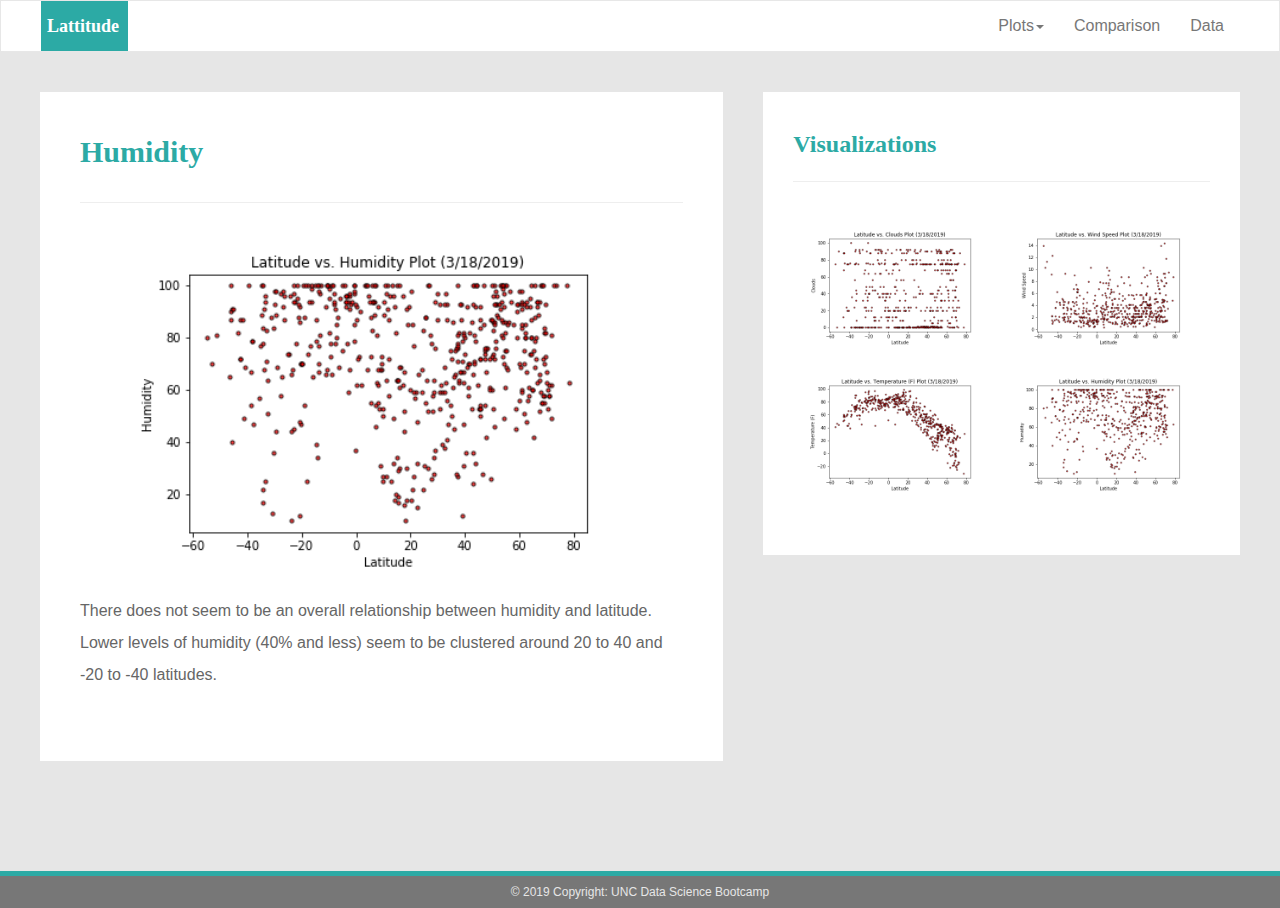
<file: humidity.html>
<!DOCTYPE html>
<html lang="us-en">
  <head>
    <meta charset="UTF-8">
    <title>Humidity vs. Latitude </title>
    <link rel="stylesheet" href="https://maxcdn.bootstrapcdn.com/bootstrap/3.3.6/css/bootstrap.min.css">
    <link rel="stylesheet" href="reset.css">
    <link rel="stylesheet" href="style.css">
  </head>
  <body>
    <nav class="navbar navbar-default">
        <div class="navbar-container container-fluid">
            <div class="navbar-header">
              <button type="button" class="navbar-toggle collapsed" data-toggle="collapse" data-target="#bs-example-navbar-collapse-1" aria-expanded="false">
                  <span class="sr-only">Toggle navigation</span>
                  <span class="icon-bar"></span>
                  <span class="icon-bar"></span>
                  <span class="icon-bar"></span>
              </button>
              <a class="navbar-brand" href="index.html" style="color: white;">Lattitude</a>
            </div>
        <div class="collapse navbar-collapse" id="bs-example-navbar-collapse-1">
          <ul class="nav navbar-nav navbar-right">
            <li class="dropdown" id="large-screen-dropdown">
                <a href="#" class="dropdown-toggle" data-toggle="dropdown" role="button" aria-haspopup="true" aria-expanded="false">Plots<span class="caret"></span></a>
                <ul class="dropdown-menu">
                  <li><a href="cloud.html"> Clouds</a></li>
                  <li><a href="windspeed.html">Wind Speed</a></li>
                  <li><a href="temperature.html">Temperature</a></li>
                  <li><a href="humidity.html">Humidity</a></li>
                </ul>
              </li>
              <a href="#" class="mobile-button" id="small-screen-dropdown" role="button">Visualizations<span class="caret"></span></a>
            <li><a href="comparison.html">Comparison</a></li>
            <li><a href="data.html">Data</a></li>
          </ul>
        </div>
      </div>
    </nav>
    <div class="content-container container-fluid">
            <div class="row">
              <main class="col-md-7 col-xs-12">
                <div class="main-padding">
                  <h1 class="header">Humidity</h1>
                  <hr>
                  <section class="main-content">
                    <img class="main-image-nonfloat" src="LatitudevsHumidityPlot.png" alt="Humidity vs. Latitude">
                    <p>There does not seem to be an overall relationship between humidity and latitude. Lower levels of humidity (40% and less) seem to be clustered around 20 to 40 and -20 to -40 latitudes.</p>
                  </section>
                </div>
              </main>
              <side class="col-md-5 col-xs-12">
                    <div class="side-padding">
                      <h2 class="header">Visualizations</h2>
                      <hr>
                      <section class="container-fluid">
                        <div class="row side-row">
                          <div class="col-md-6 col-xs-3">
                            <a href="cloud.html">
                              <img src="Latitudevs.Clouds Plot.png" alt="Cloudy" class="side-image">
                            </a>
                          </div>       
                          <div class="col-md-6 col-xs-3">
                            <a href="windspeed.html">
                              <img src="LatitudevsWindSpeedPlot.png" alt="Wind Speed vs. Latitude" class="side-image">
                            </a>
                          </div>
                          <div class="w-100"></div>
                          <div class="col-md-6 col-xs-3">
                            <a href="temperature.html">
                              <img src="LatitudevsTemperaturePlot.png" alt="Temperature vss Latitude" class="side-image">
                            </a>
                          </div>
                          <div class="col-md-6 col-xs-3">
                            <a href="humidity.html">
                              <img src="LatitudevsHumidityPlot.png" alt="Humidity vs Latitude" class="side-image">
                            </a>
                          </div>
                        </div>
                      </section>
                    </div>
                  </side>
      
            </div>
          </div>
          <footer class="page-footer font-small">
            <div class="footer-copyright text-center py-3">© 2019 Copyright: UNC Data Science Bootcamp</a>
            </div>
          </footer>
          <script src="https://code.jquery.com/jquery-3.3.1.slim.min.js" integrity="sha384-q8i/X+965DzO0rT7abK41JStQIAqVgRVzpbzo5smXKp4YfRvH+8abtTE1Pi6jizo" crossorigin="anonymous"></script>
          <script src="https://cdnjs.cloudflare.com/ajax/libs/popper.js/1.14.3/umd/popper.min.js" integrity="sha384-ZMP7rVo3mIykV+2+9J3UJ46jBk0WLaUAdn689aCwoqbBJiSnjAK/l8WvCWPIPm49" crossorigin="anonymous"></script>
          <script src="https://stackpath.bootstrapcdn.com/bootstrap/4.1.1/js/bootstrap.min.js" integrity="sha384-smHYKdLADwkXOn1EmN1qk/HfnUcbVRZyYmZ4qpPea6sjB/pTJ0euyQp0Mk8ck+5T" crossorigin="anonymous"></script>
        </body>   
</html>
</file>
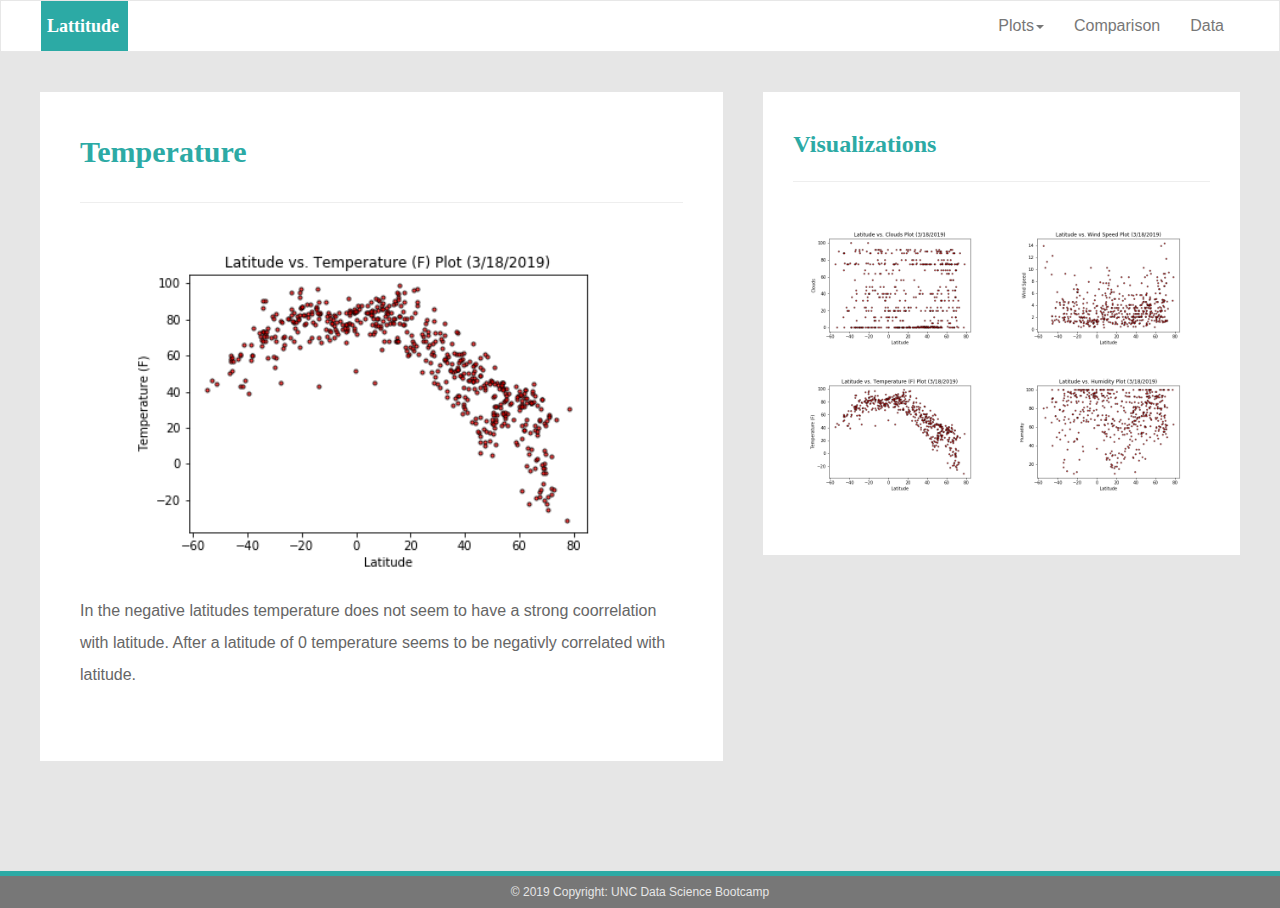
<file: temperature.html>
<!DOCTYPE html>
<html lang="us-en">
  <head>
    <meta charset="UTF-8">
    <title>Max Temperature vs. Latitude </title>
    <link rel="stylesheet" href="https://maxcdn.bootstrapcdn.com/bootstrap/3.3.6/css/bootstrap.min.css">
    <link rel="stylesheet" href="reset.css">
    <link rel="stylesheet" href="style.css">
  </head>
  <body>
    <nav class="navbar navbar-default">
        <div class="navbar-container container-fluid">
            <div class="navbar-header">
              <button type="button" class="navbar-toggle collapsed" data-toggle="collapse" data-target="#bs-example-navbar-collapse-1" aria-expanded="false">
                  <span class="sr-only">Toggle navigation</span>
                  <span class="icon-bar"></span>
                  <span class="icon-bar"></span>
                  <span class="icon-bar"></span>
              </button>
              <a class="navbar-brand" href="index.html" style="color: white;">Lattitude</a>
            </div>
        <div class="collapse navbar-collapse" id="bs-example-navbar-collapse-1">
          <ul class="nav navbar-nav navbar-right">
            <li class="dropdown" id="large-screen-dropdown">
                <a href="#" class="dropdown-toggle" data-toggle="dropdown" role="button" aria-haspopup="true" aria-expanded="false">Plots<span class="caret"></span></a>
                <ul class="dropdown-menu">
                  <li><a href="cloud.html"> Clouds</a></li>
                  <li><a href="windspeed.html">Wind Speed</a></li>
                  <li><a href="temperature.html">Temperature</a></li>
                  <li><a href="humidity.html">Humidity</a></li>
                </ul>
              </li>
            <a href="#" class="mobile-button" id="small-screen-dropdown" role="button">Plots<span class="caret"></span></a>
            <li><a href="comparison.html">Comparison</a></li>
            <li><a href="data.html">Data</a></li>
          </ul>
        </div>
      </div>  
    </nav>
    <div class="content-container container-fluid">
            <div class="row">
              <main class="col-md-7 col-xs-12">
                <div class="main-padding">
                  <h1 class="header">Temperature</h1>
                  <hr>
                  <section class="main-content">
                    <img class="main-image-nonfloat" src="LatitudevsTemperaturePlot.png" alt="Max Temperature vs. Latitude">
                    <p>In the negative latitudes temperature does not seem to have a strong coorrelation with latitude. After a latitude of 0 temperature seems to be negativly correlated with latitude.</p>
                  </section>
                </div>
              </main>
              <side class="col-md-5 col-xs-12">
                    <div class="side-padding">
                      <h2 class="header">Visualizations</h2>
                      <hr>
                      <section class="container-fluid">
                        <div class="row side-row">
                          <div class="col-md-6 col-xs-3">
                            <a href="cloud.html">
                              <img src="Latitudevs.Clouds Plot.png" alt="Cloudy" class="side-image">
                            </a>
                          </div>       
                          <div class="col-md-6 col-xs-3">
                            <a href="windspeed.html">
                              <img src="LatitudevsWindSpeedPlot.png" alt="Wind Speed vs. Latitude" class="side-image">
                            </a>
                          </div>
                          <div class="w-100"></div>
                          <div class="col-md-6 col-xs-3">
                            <a href="temperature.html">
                              <img src="LatitudevsTemperaturePlot.png" alt="Temperature vss Latitude" class="side-image">
                            </a>
                          </div>
                          <div class="col-md-6 col-xs-3">
                            <a href="humidity.html">
                              <img src="LatitudevsHumidityPlot.png" alt="Humidity vs Latitude" class="side-image">
                            </a>
                          </div>
                        </div>
                      </section>
                    </div>
                  </side>
            </div>
          </div>
          <footer class="page-footer font-small">
            <div class="footer-copyright text-center py-3">© 2019 Copyright: UNC Data Science Bootcamp</a>
            </div>
          </footer>
          <script src="https://code.jquery.com/jquery-3.3.1.slim.min.js" integrity="sha384-q8i/X+965DzO0rT7abK41JStQIAqVgRVzpbzo5smXKp4YfRvH+8abtTE1Pi6jizo" crossorigin="anonymous"></script>
          <script src="https://cdnjs.cloudflare.com/ajax/libs/popper.js/1.14.3/umd/popper.min.js" integrity="sha384-ZMP7rVo3mIykV+2+9J3UJ46jBk0WLaUAdn689aCwoqbBJiSnjAK/l8WvCWPIPm49" crossorigin="anonymous"></script>
          <script src="https://stackpath.bootstrapcdn.com/bootstrap/4.1.1/js/bootstrap.min.js" integrity="sha384-smHYKdLADwkXOn1EmN1qk/HfnUcbVRZyYmZ4qpPea6sjB/pTJ0euyQp0Mk8ck+5T" crossorigin="anonymous"></script>  
        </body>   
</html>
</file>
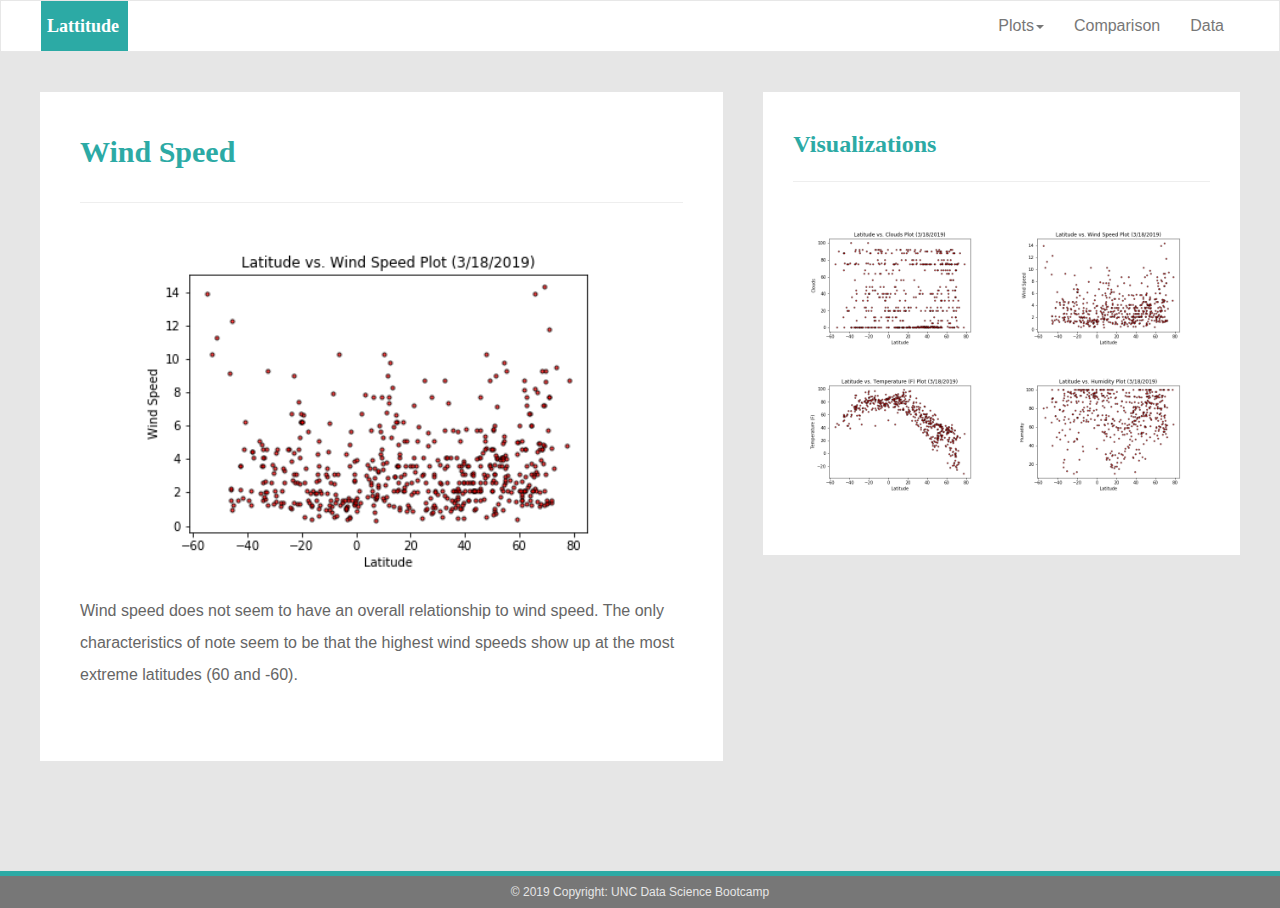
<file: windspeed.html>
<!DOCTYPE html>
<html lang="us-en">
  <head>
    <meta charset="UTF-8">
    <title>Wind Speed vs. Latitude </title>
    <link rel="stylesheet" href="https://maxcdn.bootstrapcdn.com/bootstrap/3.3.6/css/bootstrap.min.css">
    <link rel="stylesheet" href="reset.css">
    <link rel="stylesheet" href="style.css">
  </head>
  <body>
    <nav class="navbar navbar-default">
        <div class="navbar-container container-fluid">
            <div class="navbar-header">
              <button type="button" class="navbar-toggle collapsed" data-toggle="collapse" data-target="#bs-example-navbar-collapse-1" aria-expanded="false">
                  <span class="sr-only">Toggle navigation</span>
                  <span class="icon-bar"></span>
                  <span class="icon-bar"></span>
                  <span class="icon-bar"></span>
              </button>
              <a class="navbar-brand" href="index.html" style="color: white;">Lattitude</a>
            </div>
        <div class="collapse navbar-collapse" id="bs-example-navbar-collapse-1">
          <ul class="nav navbar-nav navbar-right">
            <li class="dropdown" id="large-screen-dropdown">
                <a href="#" class="dropdown-toggle" data-toggle="dropdown" role="button" aria-haspopup="true" aria-expanded="false">Plots<span class="caret"></span></a>
                <ul class="dropdown-menu">
                  <li><a href="cloud.html"> Clouds</a></li>
                  <li><a href="windspeed.html">Wind Speed</a></li>
                  <li><a href="temperature.html">Temperature</a></li>
                  <li><a href="humidity.html">Humidity</a></li>
                </ul>
              </li>
              <a href="#" class="mobile-button" id="small-screen-dropdown" role="button">Visualizations<span class="caret"></span></a>
            <li><a href="comparison.html">Comparison</a></li>
            <li><a href="data.html">Data</a></li>
          </ul>
        </div>
      </div>  
    </nav>
    <div class="content-container container-fluid">
            <div class="row">
              <main class="col-md-7 col-xs-12">
                <div class="main-padding">
                  <h1 class="header">Wind Speed</h1>
                  <hr>
                  <section class="main-content">
                    <img class="main-image-nonfloat" src="LatitudevsWindSpeedPlot.png" alt="Wind Speed vs. Latitude">
                    <p> Wind speed does not seem to have an overall relationship to wind speed. The only characteristics of note seem to be that the highest wind speeds show up at the most extreme latitudes (60 and -60).</p>
                  </section>
                </div>
              </main>
              <side class="col-md-5 col-xs-12">
                    <div class="side-padding">
                      <h2 class="header">Visualizations</h2>
                      <hr>
                      <section class="container-fluid">
                        <div class="row side-row">
                          <div class="col-md-6 col-xs-3">
                            <a href="cloud.html">
                              <img src="Latitudevs.Clouds Plot.png" alt="Cloudy" class="side-image">
                            </a>
                          </div>       
                          <div class="col-md-6 col-xs-3">
                            <a href="windspeed.html">
                              <img src="LatitudevsWindSpeedPlot.png" alt="Wind Speed vs. Latitude" class="side-image">
                            </a>
                          </div>
                          <div class="w-100"></div>
                          <div class="col-md-6 col-xs-3">
                            <a href="temperature.html">
                              <img src="LatitudevsTemperaturePlot.png" alt="Temperature vss Latitude" class="side-image">
                            </a>
                          </div>
                          <div class="col-md-6 col-xs-3">
                            <a href="humidity.html">
                              <img src="LatitudevsHumidityPlot.png" alt="Humidity vs Latitude" class="side-image">
                            </a>
                          </div>
                        </div>
                      </section>
                    </div>
                  </side>    
            </div>
          </div>
          <footer class="page-footer font-small">
            <div class="footer-copyright text-center py-3">© 2019 Copyright: UNC Data Science Bootcamp</a>
            </div>
          </footer>
          <script src="https://code.jquery.com/jquery-3.3.1.slim.min.js" integrity="sha384-q8i/X+965DzO0rT7abK41JStQIAqVgRVzpbzo5smXKp4YfRvH+8abtTE1Pi6jizo" crossorigin="anonymous"></script>
          <script src="https://cdnjs.cloudflare.com/ajax/libs/popper.js/1.14.3/umd/popper.min.js" integrity="sha384-ZMP7rVo3mIykV+2+9J3UJ46jBk0WLaUAdn689aCwoqbBJiSnjAK/l8WvCWPIPm49" crossorigin="anonymous"></script>
          <script src="https://stackpath.bootstrapcdn.com/bootstrap/4.1.1/js/bootstrap.min.js" integrity="sha384-smHYKdLADwkXOn1EmN1qk/HfnUcbVRZyYmZ4qpPea6sjB/pTJ0euyQp0Mk8ck+5T" crossorigin="anonymous"></script>
        </body>  
</html>
</file>
<file: style.css>
html, body {
    min-height: 100vh;
    min-height: 100%;
}

body {
    background-color: rgb(230, 230, 230);
    border: none;
    font-family: Arial, Helvetica, sans-serif;
    margin: 0px;
}

.navbar-container {
    background-color: white;
    margin: 0px;
    border: none;
}

.navbar-header {
    font-family: Georgia, 'Times New Roman', Times, serif;
    background-color: #2caaa5;
    position: relative;
    left: 25px;
    border: none;
}

.navbar-brand {
    position: relative;
    left: 7%;
    font-weight: bold;
}

.navbar-right {
    margin-right: 10px;
}

#small-screen-dropdown, #small-screen-dropdown-list {
    display: none;
}

.header {
    font-family: Georgia, 'Times New Roman', Times, serif;
    color: #2caaa5;
    font-weight: bold;
}

h1 {
    font-size: 30px;
}

h2 {
    font-size: 24px;
    margin-bottom: 25px;
}

h3 {
    font-size: 20px;
    text-align: center;
}

main {
    line-height: 2;
    color: #666666;
}

p {
    padding-top: 20px;
    padding-bottom: 20px;
}

strong {
    font-weight: bold
}

.small-screen-hr {
    display: none;
}

.main-content {
    margin-top: 30px;
    margin-bottom: 30px;
}

.main-image {
    float: left;
    width: 60%;
    padding: 20px;
    padding-left: 0px;
}

.main-image-nonfloat {
    width: 85%;
    padding: 0px;
    margin: auto;
    display: block;
}

.content-container {
    margin: 20px 20px;
    min-height: 86.5vh;
}

.main-padding {
    padding: 30px 40px 20px 40px;
    margin: 20px 5px;
    background-color: white;
}

.comparison-padding {
    padding: 40px 50px;
    margin: 20px 40px;
    background-color: white;
}

.table-padding {
    margin: 20px 0px;
}

th {
    font-weight: bold;
}

th, td {
    text-align: center;
}

.side-padding {
    padding: 20px 30px;
    padding-top: 40px;
    margin: 20px 5px;
    background-color: white;
}

.side-image {
    width: 90%;
    padding: 0px;
    margin: auto;
    display: block;
}

.col-xs-3 {
    margin: 0px;
    padding: 0px;
    margin-bottom: 20px;
    border: 2px solid white;
}

.col-sm-12 {
    margin: 0px;
    padding: 0px;
    margin-bottom: 30px;
}

.side-highlight {
    border: 2px solid #2caaa5;
}

.side-row, .main-row {
    margin-top: 20px;
    margin-bottom: 20px;
}

footer {
    background-color: #777;
    color: rgb(230, 230, 230);
    border: none;
    margin: 0px;
    margin-top: 20px;
    padding: 10px;
    font-size: 12px;
    border-top: 5px solid #2caaa5;
}

@media (max-width: 768px) {
    .navbar-header {
        position: static;
    }

    .navbar-brand {
        position: relative;
        left: 15px;
    }

    #small-screen-dropdown {
        display: block;
        padding: 10px 15px;
        color: #777;
        line-height: 20px;
        font-size: 100%;
        text-decoration: none;
    }

    #small-screen-dropdown-list {
        display: block;
        padding-left: 30px;
    }

    #large-screen-dropdown {
        display: none;
    }

    .small-screen-hr {
        display: block;
    }

    .comparison-padding {
        padding: 20px 30px;
        margin: 20px 20px;
        background-color: white;
    }
}
</file>
